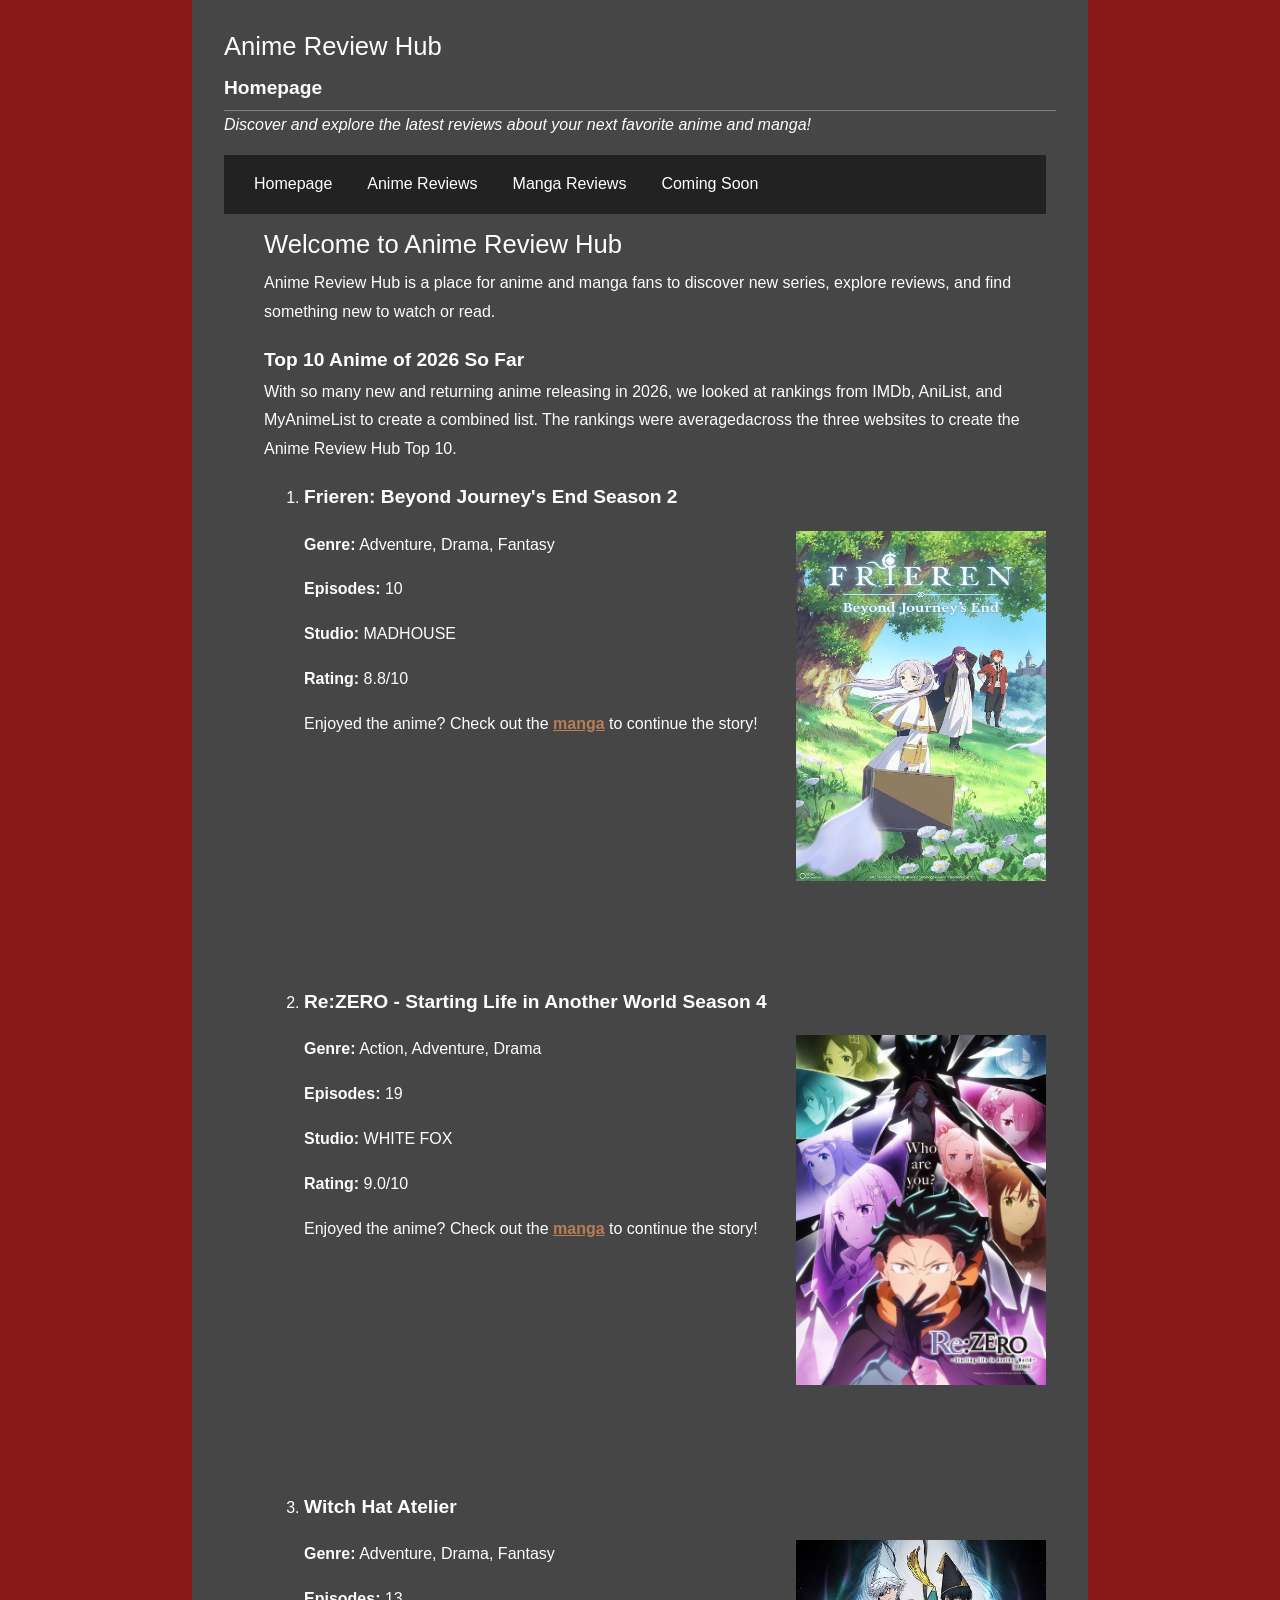
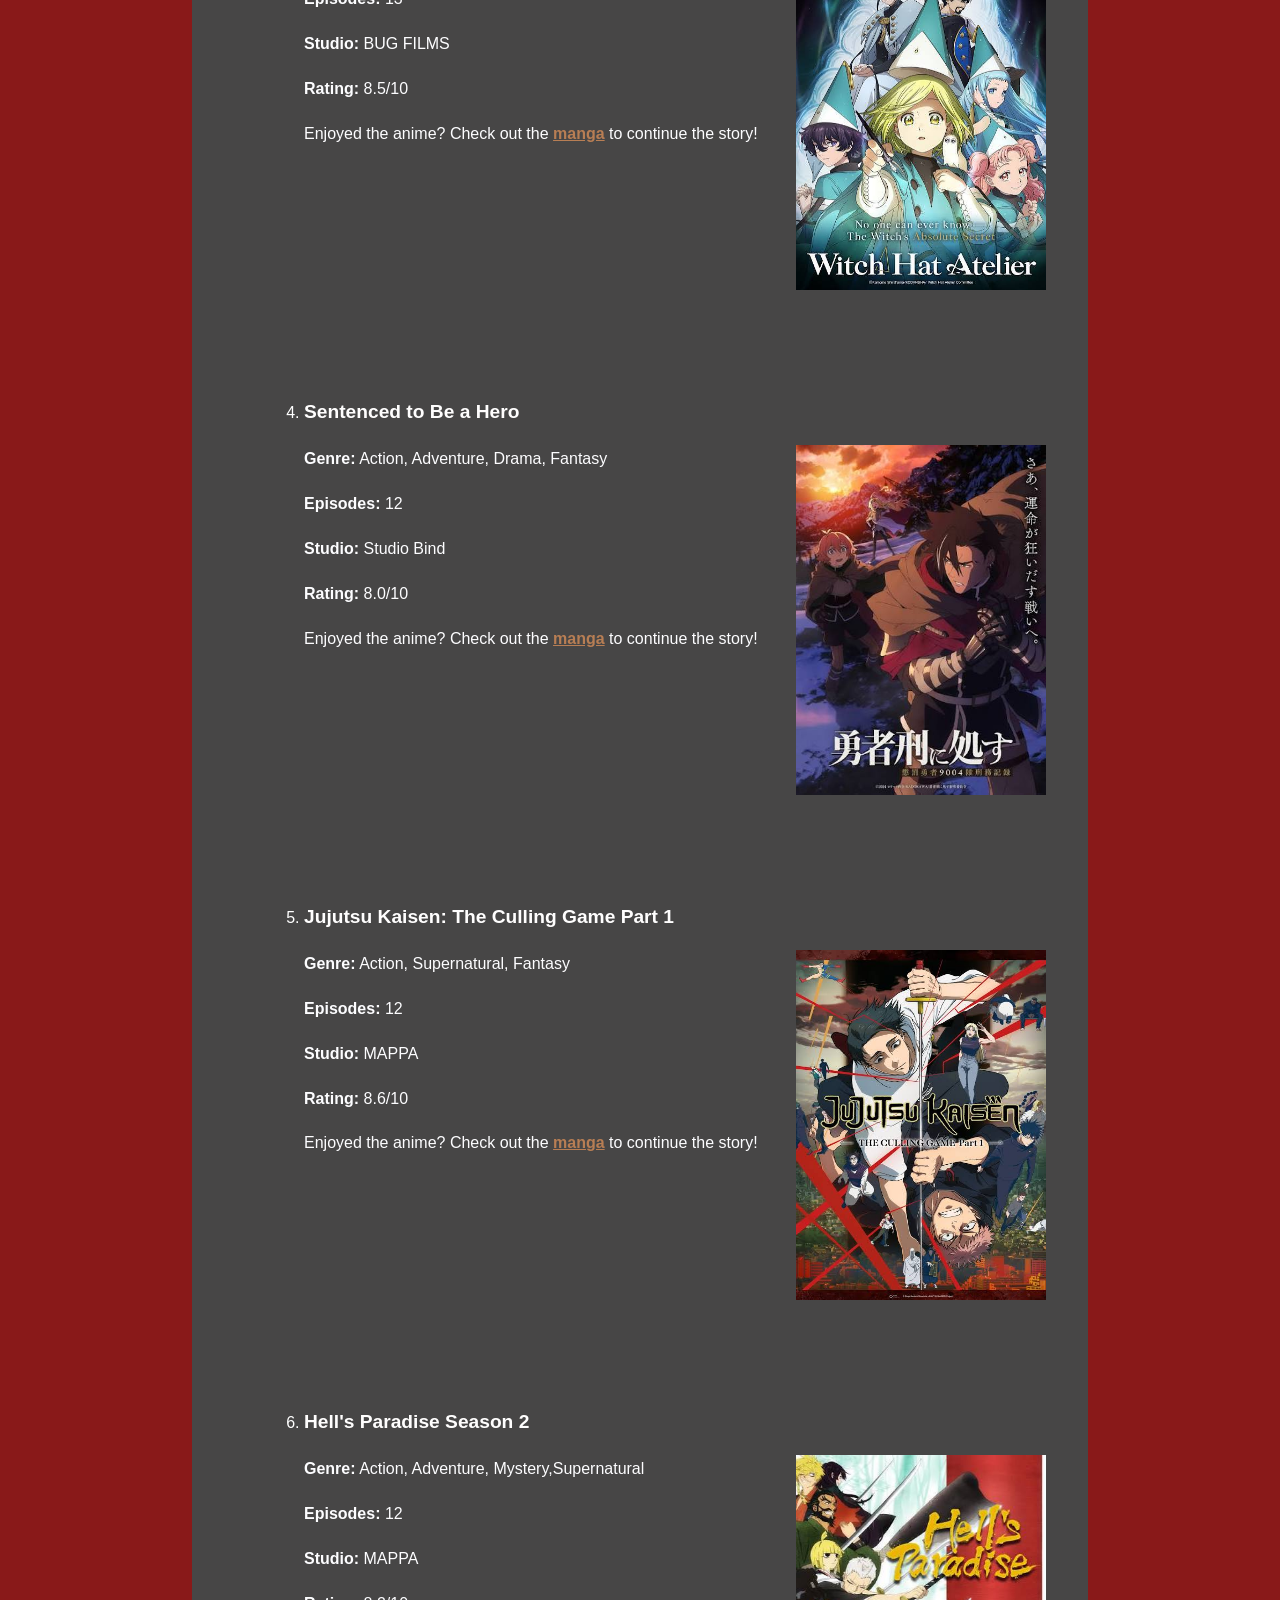
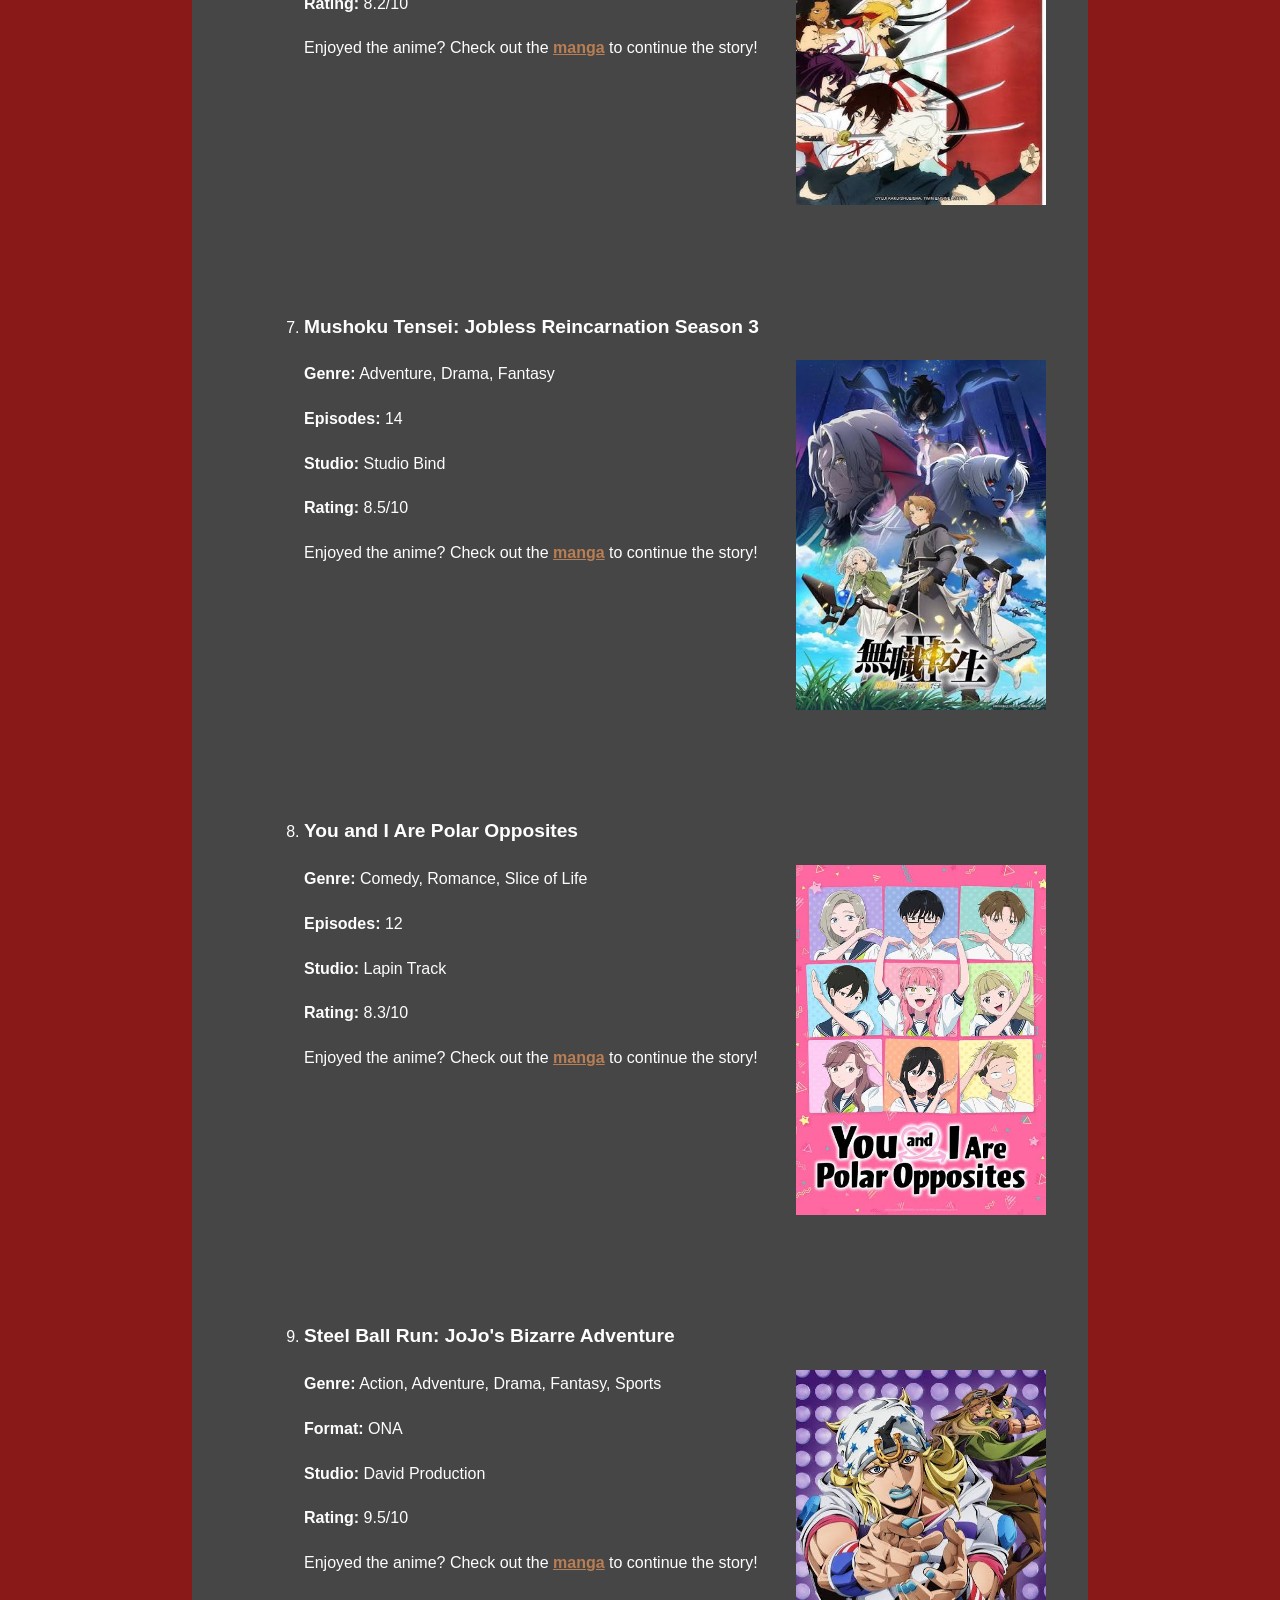
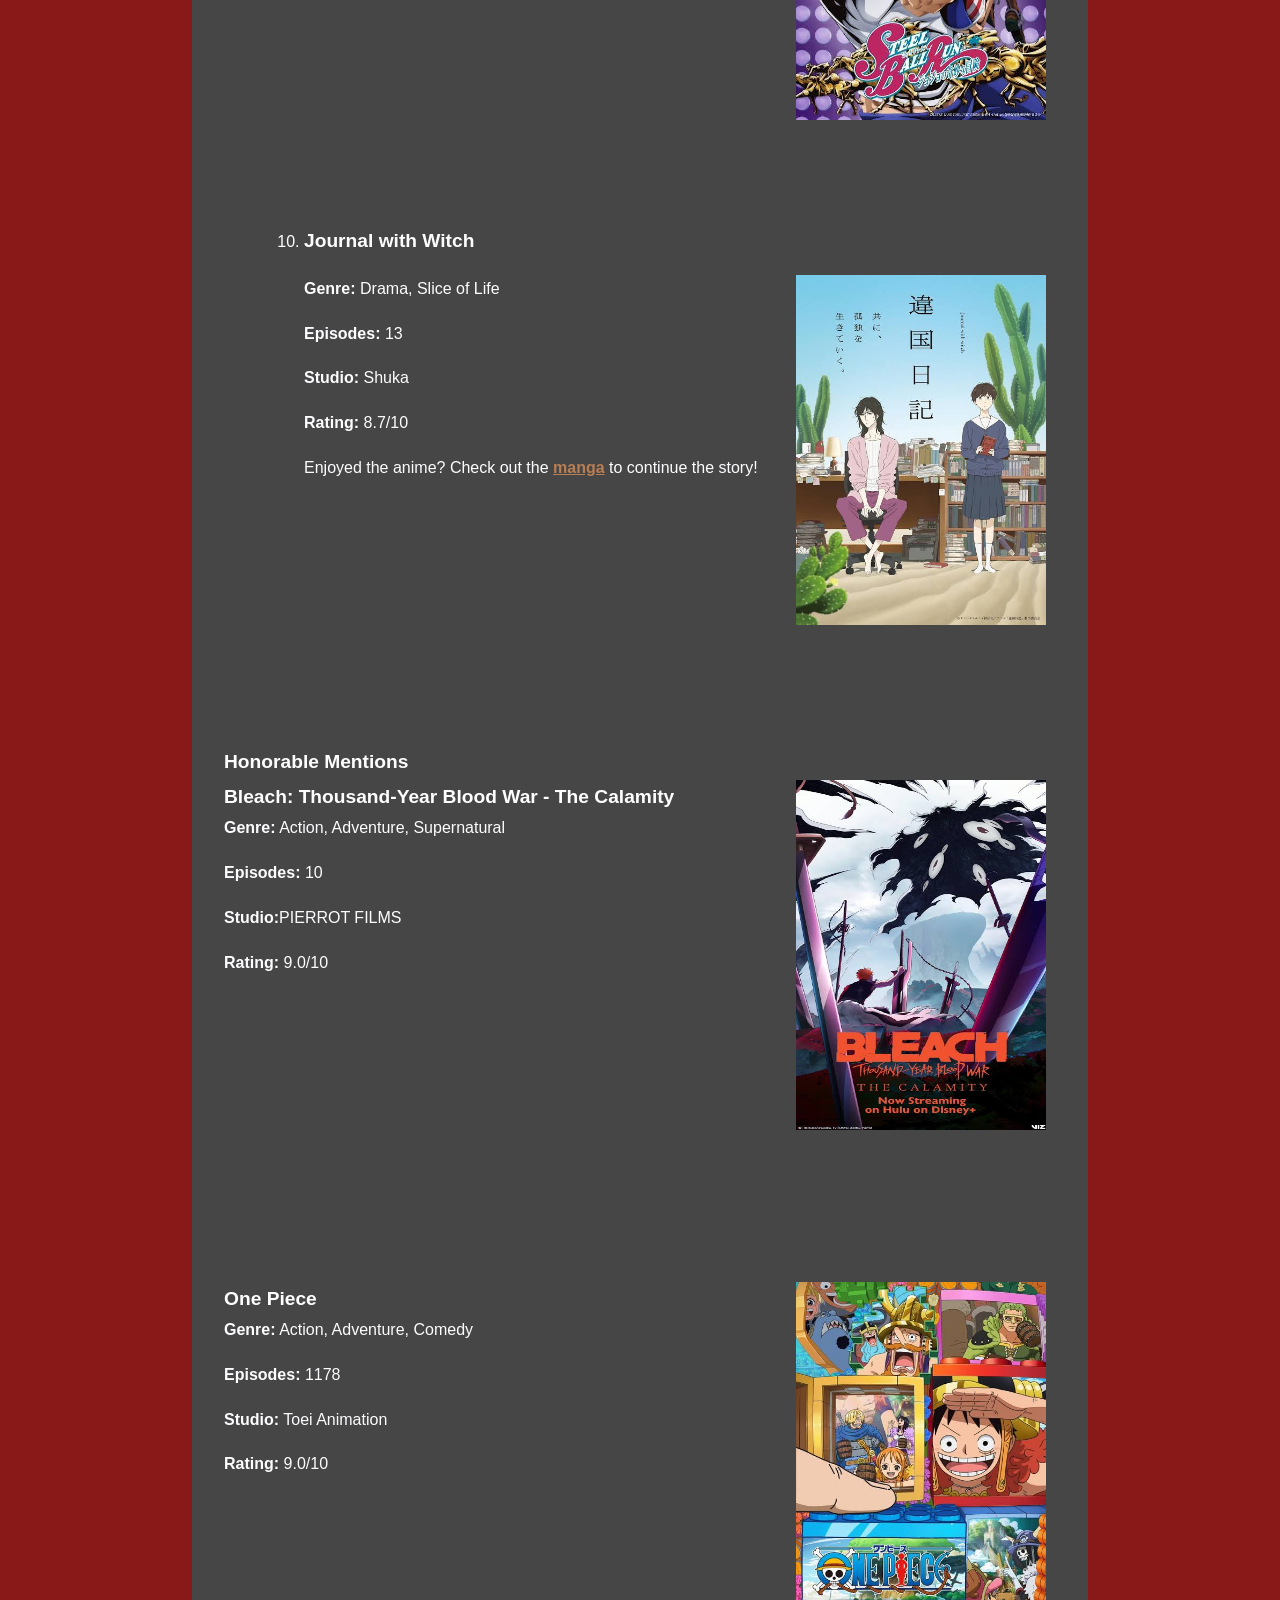
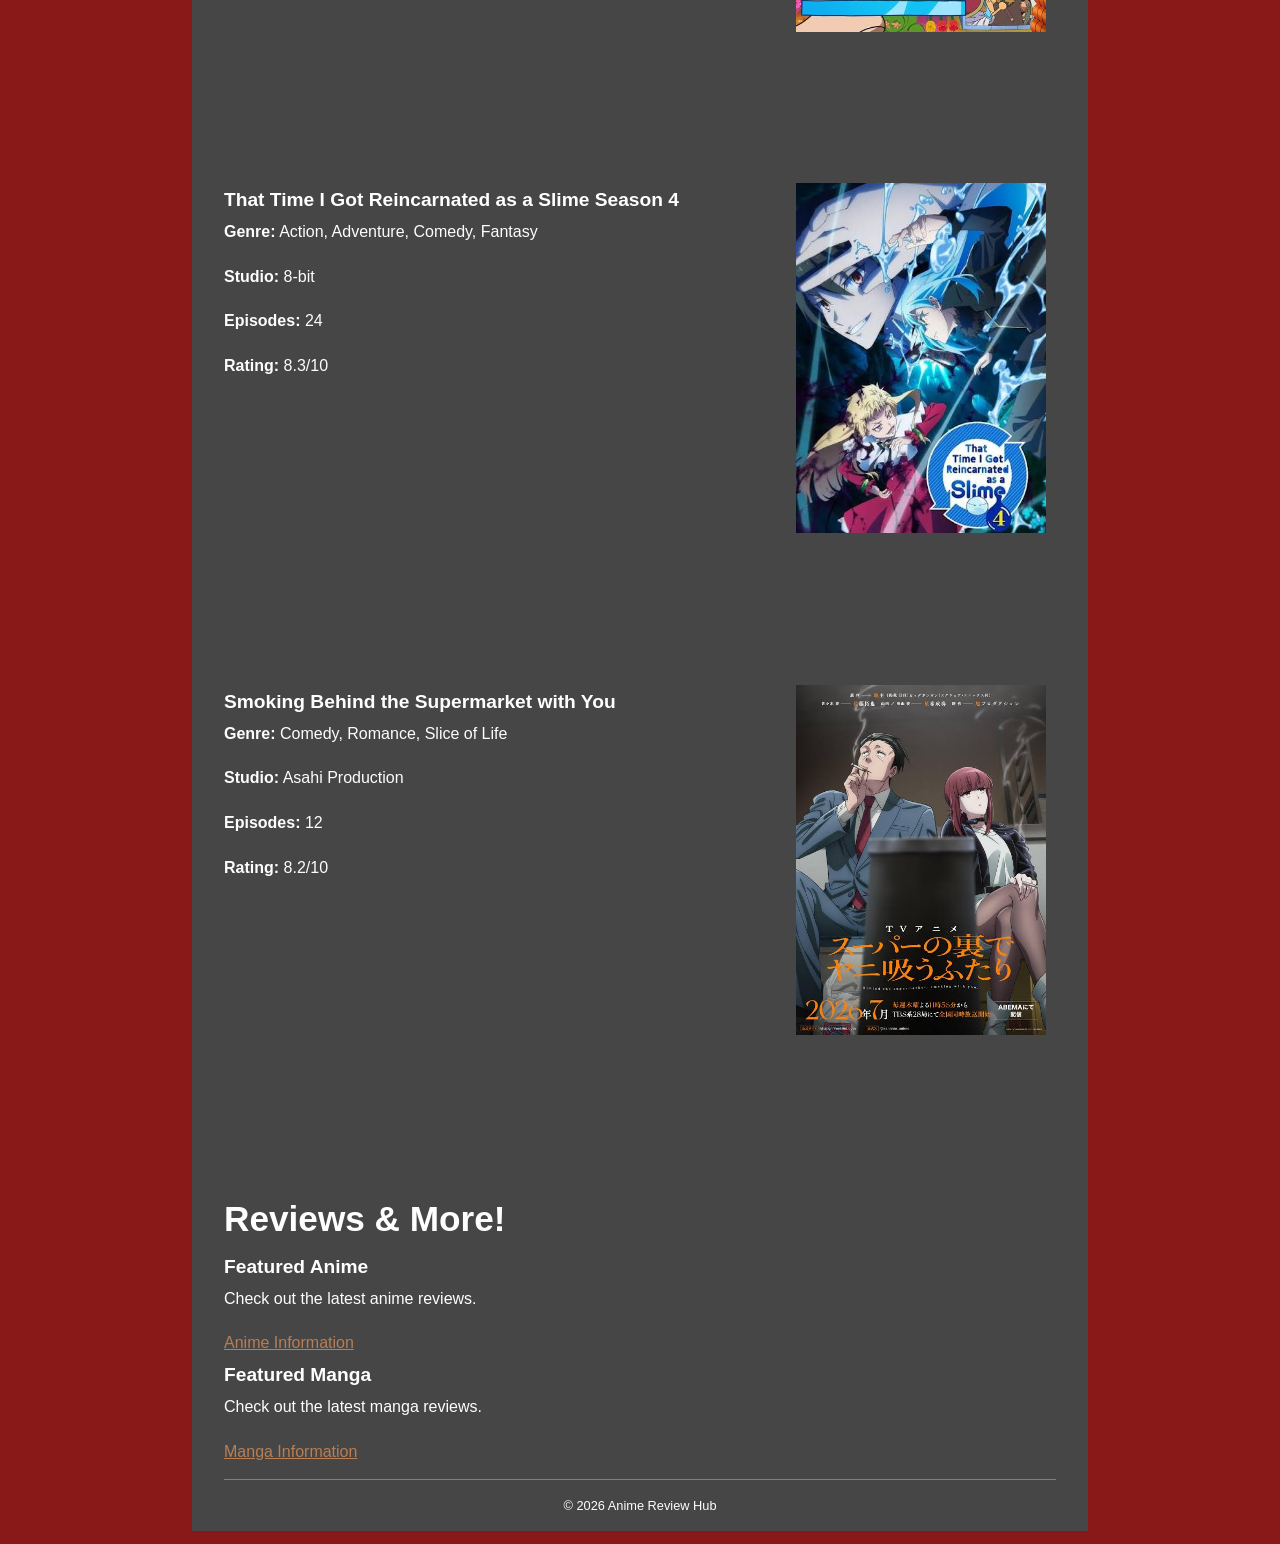
<file: index.html>
<!DOCTYPE html>
<html lang="en">

<head>
    <meta charset="UTF-8">
    <link href="./_css/styles.css" rel="stylesheet">
    <title>Anime Review Hub</title>
</head>

<body>

    <!-- Website Header -->
    <header>
        <h1>Anime Review Hub</h1>
        <h2>Homepage</h2>
     <p><i>Discover and explore the latest reviews about your next favorite anime and manga!</i></p>
    </header>


    <!-- Navigation Menu -->
<nav class="navbar">
    <div style="text-align: center;" class="links">
            <a href="index.html">Homepage</a>
            <a href="anime.html">Anime Reviews</a>
            <a href="manga.html">Manga Reviews</a>
            <a href="coming-soon.html">Coming Soon</a>
    </div>
</nav>


    <!-- Main -->
    <main>
        <ol>       
        <!-- 2026 Anime Section -->
        <section>
           
        <!-- Website Introduction -->
        <section class="welcome">

            <h1>Welcome to Anime Review Hub</h1>

            <p>Anime Review Hub is a place for anime and manga fans to discover new series, explore reviews, and find something new to watch or read. </p>

        </section>


        <!-- 2026 Top 10 Introduction -->
        <section>

            <h2>Top 10 Anime of 2026 So Far</h2>

            <p>With so many new and returning anime releasing in 2026, we looked at rankings from IMDb, AniList, and MyAnimeList to create a combined list. The rankings were averagedacross the three websites to create the Anime Review Hub Top 10.</p>

        <ol>
            <!-- #1 Frieren -->
            <article>

                <li><h3>Frieren: Beyond Journey's End Season 2</h3></li>

               <a href="anime.html#one"><img src="images/Frieren.jpg" alt="Frieren" width="250" height="350" class="flowRight"></a>

                <p><strong>Genre:</strong> Adventure, Drama, Fantasy</p>

                <p><strong>Episodes:</strong> 10</p>

                <p><strong>Studio:</strong> MADHOUSE</p>

                <p><strong>Rating:</strong> 8.8/10</p>

                <p>Enjoyed the anime? Check out the <a href="manga.html#oneM"> <b>manga</b></a> to continue the story!</p>

                <br><br><br><br><br><br><br><br>
             </article>


            <!-- #2 Re:ZERO -->
            <article>

               <li><h3>Re:ZERO - Starting Life in Another World Season 4</h3></li>

                <a href="anime.html#two"><img src="images/Rezero.webp" alt="Re:ZERO" width="250" height="350" class="flowRight"></a>

                <p><strong>Genre:</strong> Action, Adventure, Drama</p>

                <p><strong>Episodes:</strong> 19</p>

                <p><strong>Studio:</strong> WHITE FOX</p>

                <p><strong>Rating:</strong> 9.0/10</p>

                <p>Enjoyed the anime? Check out the <a href="manga.html#twoM"> <b>manga</b></a> to continue the story!</p>

                <br><br><br><br><br><br><br><br>
            </article>


            <!-- #3 Witch Hat Atelier -->
            <article>

                <li><h3>Witch Hat Atelier</h3></li>

                <a href="anime.html#three"><img src="images/Witch Hat.jpg" alt="Witch Hat Atelier" width="250" height="350" class="flowRight"></a>

                <p><strong>Genre:</strong> Adventure, Drama, Fantasy</p>

                <p><strong>Episodes:</strong> 13</p>

                <p><strong>Studio:</strong> BUG FILMS</p>

                <p><strong>Rating:</strong> 8.5/10</p>

                <p>Enjoyed the anime? Check out the <a href="manga.html#threeM"> <b>manga</b></a> to continue the story!</p>
                <br><br><br><br><br><br><br><br>
            </article>


            <!-- #4 Sentenced to Be a Hero -->
            <article>

                <li><h3>Sentenced to Be a Hero</h3></li>

                <a href="anime.html#four"><img src="images/Sentenced.jpg" alt="Sentenced to Be a Hero" width="250" height="350" class="flowRight"></a>

                <p><strong>Genre:</strong> Action, Adventure, Drama, Fantasy</p>

                <p><strong>Episodes:</strong> 12</p>

                <p><strong>Studio:</strong> Studio Bind</p>

                <p><strong>Rating:</strong> 8.0/10</p>

                 <p>Enjoyed the anime? Check out the <a href="manga.html#fourM"> <b>manga</b></a> to continue the story!</p>
                <br><br><br><br><br><br><br><br>
            </article>


            <!-- #5 Jujutsu Kaisen -->
            <article >

                <li><h3>Jujutsu Kaisen: The Culling Game Part 1</h3></li>

                <a href="anime.html#five"><img src="images/JJK.jpg" alt="Jujutsu Kaisen" width="250" height="350" class="flowRight"></a>
                
                <p><strong>Genre:</strong> Action, Supernatural, Fantasy</p>

                <p><strong>Episodes:</strong> 12</p>

                <p><strong>Studio:</strong> MAPPA</p>

                <p><strong>Rating:</strong> 8.6/10</p>

                <p>Enjoyed the anime? Check out the <a href="manga.html#fiveM"> <b>manga</b></a> to continue the story!</p>
                <br><br><br><br><br><br><br><br>
            </article>


            <!-- #6 Hell's Paradise -->
            <article>

                <li><h3> Hell's Paradise Season 2</h3></li>

                <a href="anime.html#six"><img src="images/Hell.jpg" alt="Hell's Paradise" width="250" height="350" class="flowRight"></a>

                <p><strong>Genre:</strong> Action, Adventure, Mystery,Supernatural</p>

                <p><strong>Episodes:</strong> 12</p>

                <p><strong>Studio:</strong> MAPPA</p>

                <p><strong>Rating:</strong> 8.2/10</p>

                <p>Enjoyed the anime? Check out the <a href="manga.html#sixM"> <b>manga</b></a> to continue the story!</p>
                <br><br><br><br><br><br><br><br>
            </article>


            <!-- #7 Mushoku Tensei -->
            <article>

                <li><h3>Mushoku Tensei: Jobless Reincarnation Season 3</h3></li>

                <a href="anime.html#seven"><img src="images/Job.jpg" alt="Mushoku Tensei" width="250" height="350" class="flowRight"></a>

                <p><strong>Genre:</strong> Adventure, Drama, Fantasy</p>

                <p><strong>Episodes:</strong> 14</p>

                <p><strong>Studio:</strong> Studio Bind</p>

                <p><strong>Rating:</strong> 8.5/10</p>

                <p>Enjoyed the anime? Check out the <a href="manga.html#sevenM"> <b>manga</b></a> to continue the story!</p>
                <br><br><br><br><br><br><br><br>
            </article>


            <!-- #8 You and I Are Polar Opposites -->
            <article>

                <li><h3>You and I Are Polar Opposites</h3></li>

                <a href="anime.html#eight"><img src="images/You.jpg" alt="You and I Are Polar Opposites" width="250" height="350" class="flowRight"></a>

                <p><strong>Genre:</strong> Comedy, Romance, Slice of Life</p>

                <p><strong>Episodes:</strong> 12</p>

                <p><strong>Studio:</strong> Lapin Track</p>
                
                <p><strong>Rating:</strong> 8.3/10</p>

                <p>Enjoyed the anime? Check out the <a href="manga.html#eightM"> <b>manga</b></a> to continue the story!</p>
                <br><br><br><br><br><br><br><br>
            </article>


            <!-- #9 Steel Ball Run -->
            <article>

                <li><h3>Steel Ball Run: JoJo's Bizarre Adventure</h3></li>

                <a href="anime.html#nine"><img src="images/JOJO.jpg" alt="Steel Ball Run" width="250" height="350" class="flowRight"></a>

                <p><strong>Genre:</strong> Action, Adventure, Drama, Fantasy, Sports</p>

                <p><strong>Format:</strong> ONA</p>

                <p><strong>Studio:</strong> David Production</p>

                <p><strong>Rating:</strong> 9.5/10</p>

                <p>Enjoyed the anime? Check out the <a href="manga.html#nineM"> <b>manga</b></a> to continue the story!</p>
                <br><br><br><br><br><br><br><br>
            </article>


            <!-- #10 Journal with Witch -->
            <article>

                <li><h3>Journal with Witch</h3></li>

                <a href="anime.html#ten"><img src="images/Journal.jpg" alt="Journal with Witch" width="250" height="350" class="flowRight"></a>

                <p><strong>Genre:</strong> Drama, Slice of Life</p>

                <p><strong>Episodes:</strong> 13</p>

                <p><strong>Studio:</strong> Shuka</p>

                <p><strong>Rating:</strong> 8.7/10</p>

                <p>Enjoyed the anime? Check out the <a href="manga.html#tenM"> <b>manga</b></a> to continue the story!</p>
                <br><br><br><br><br><br><br><br>
            </article>

        </section>

    </ol>
        <!-- Honorable Mentions -->
        <section>

            <h2>Honorable Mentions</h2>

             <!-- Bleach -->
            <article>

                <img src="images/Bleach.jpg" alt="Bleach" width="250" height="350" class="flowRight">

                <h3>Bleach: Thousand-Year Blood War - The Calamity</h3>

                <p><strong>Genre:</strong> Action, Adventure, Supernatural</p>

                <p><strong>Episodes:</strong> 10</p>

                <p><strong>Studio:</strong>PIERROT FILMS </p>

                <p><strong>Rating:</strong> 9.0/10</p>
                <br><br><br><br><br><br><br><br><br><br>
            </article>

             <!-- One Piece -->
            <article>

                <img src="images/ONE.jpg" alt="One Piece" width="250" height="350" class="flowRight">

                <h3>One Piece</h3>

                <p><strong>Genre:</strong> Action, Adventure, Comedy</p>

                <p><strong>Episodes:</strong> 1178</p>

                <p><strong>Studio:</strong> Toei Animation</p>

                <p><strong>Rating:</strong>  9.0/10 </p>


                <br><br><br><br><br><br><br><br><br><br>
            </article>

            <!-- That Time I Got Reincarnated as a Slime -->
            <article>

                <img src="images/Slime.jpg" alt="That Time I Got Reincarnated as a Slime" width="250" height="350" class="flowRight">

                <h3>That Time I Got Reincarnated as a Slime Season 4</h3>

                <p><strong>Genre:</strong> Action, Adventure, Comedy, Fantasy</p>
                
                <p><strong>Studio:</strong> 8-bit</p>

                <p><strong>Episodes:</strong> 24</p>

                <p><strong>Rating:</strong> 8.3/10 </p>
                <br><br><br><br><br><br><br><br><br><br>
            </article>

            <!-- Smoking Behind the Supermarket with You -->
            <article>

                <img src="images/Smoking.jpg" alt="Smoking Behind the Supermarket with You" width="250" height="350" class="flowRight">

                <h3>Smoking Behind the Supermarket with You</h3>

                <p><strong>Genre:</strong> Comedy, Romance, Slice of Life</p>

                 <p><strong>Studio:</strong> Asahi Production</p>

                <p><strong>Episodes:</strong> 12</p>

                <p><strong>Rating:</strong> 8.2/10 </p>
                <br><br><br><br><br><br><br><br><br><br>
            </article>

        </section>

    </main>
        </section>

        <!-- Reviews & More! -->
        <section>
            <h5>Reviews & More!</h5>

            <article>
                <h3>Featured Anime</h3>
                <p>Check out the latest anime reviews.</p>
                <a href="anime.html">Anime Information</a>
            </article>

            <article>
                <h3>Featured Manga</h3>
                <p>Check out the latest manga reviews.</p>
                <a href="manga.html">Manga Information</a>
            </article>
        </section>
    </main>


    <!-- Footer -->
    <footer>
         <!-- Thought this would be fitting since it's the site I created -->
        <p>&copy; 2026 Anime Review Hub</p>
    </footer>

</body>

</html>
</file>
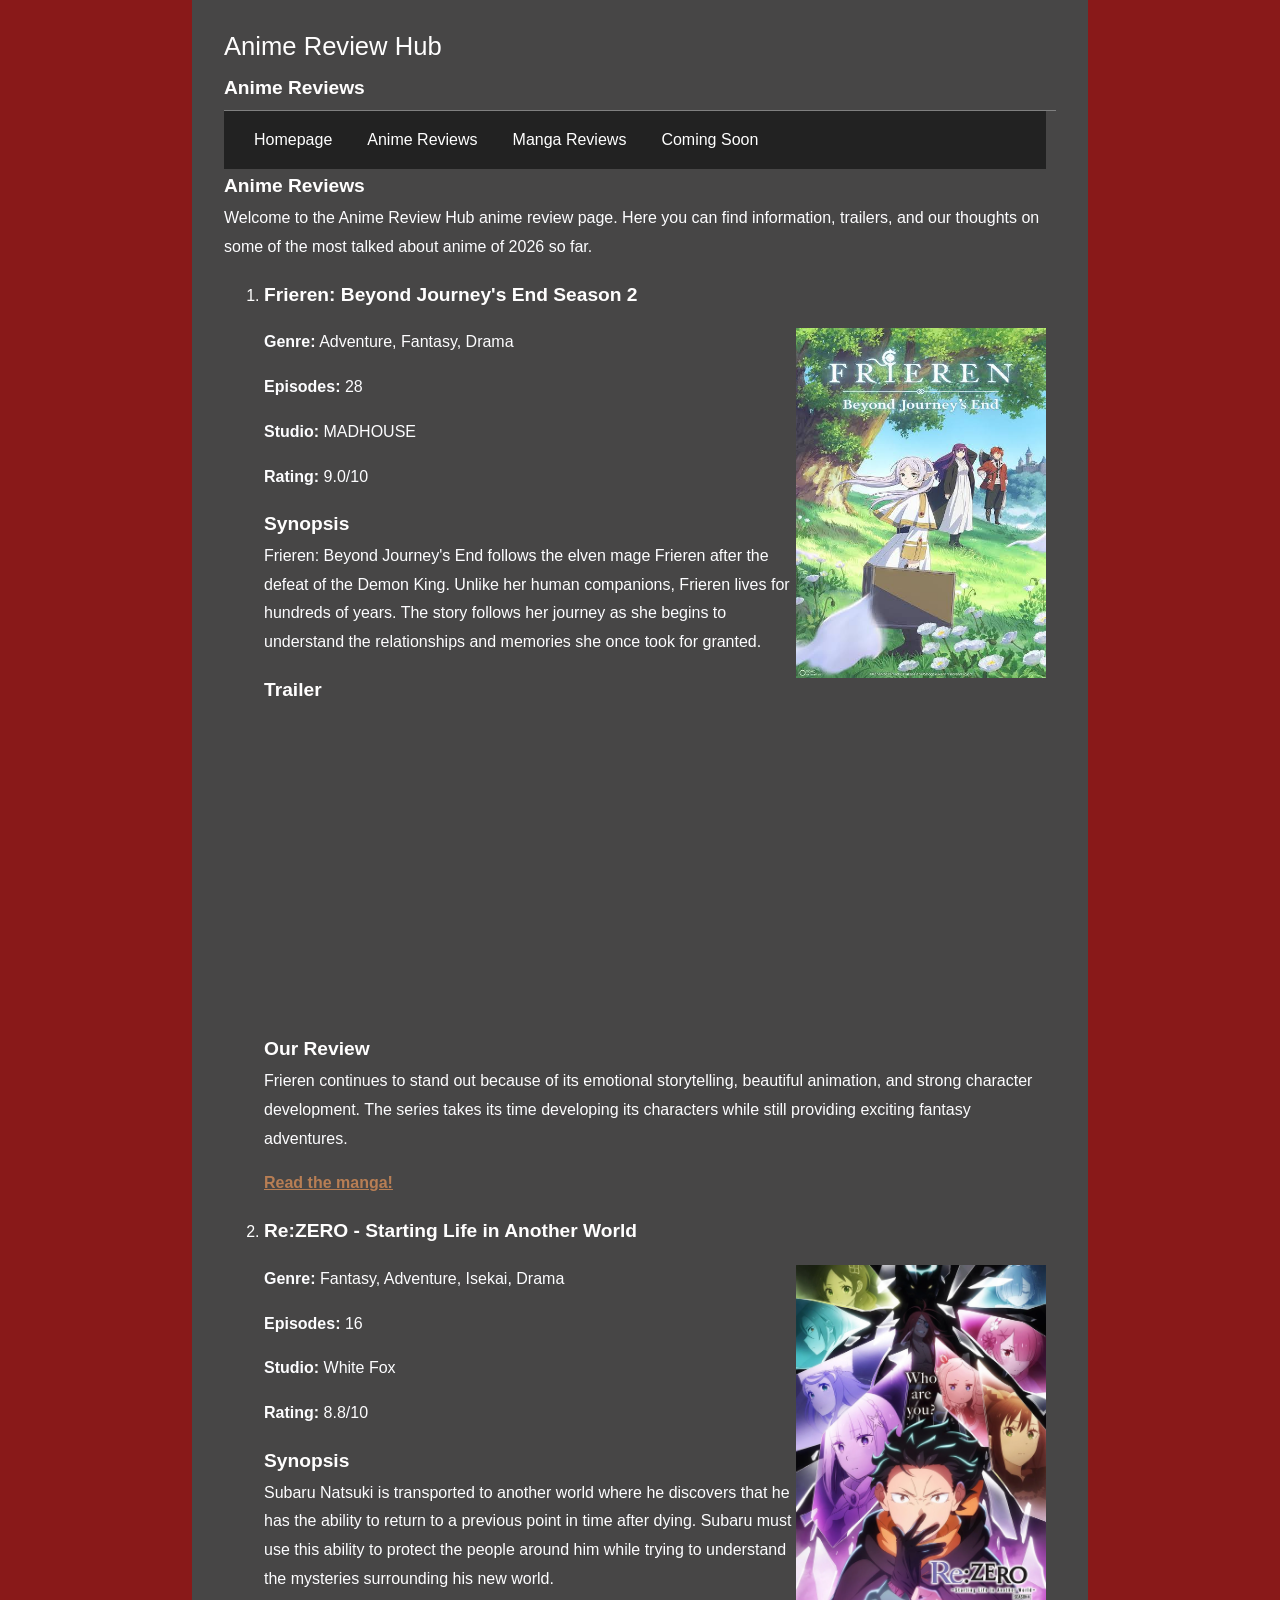
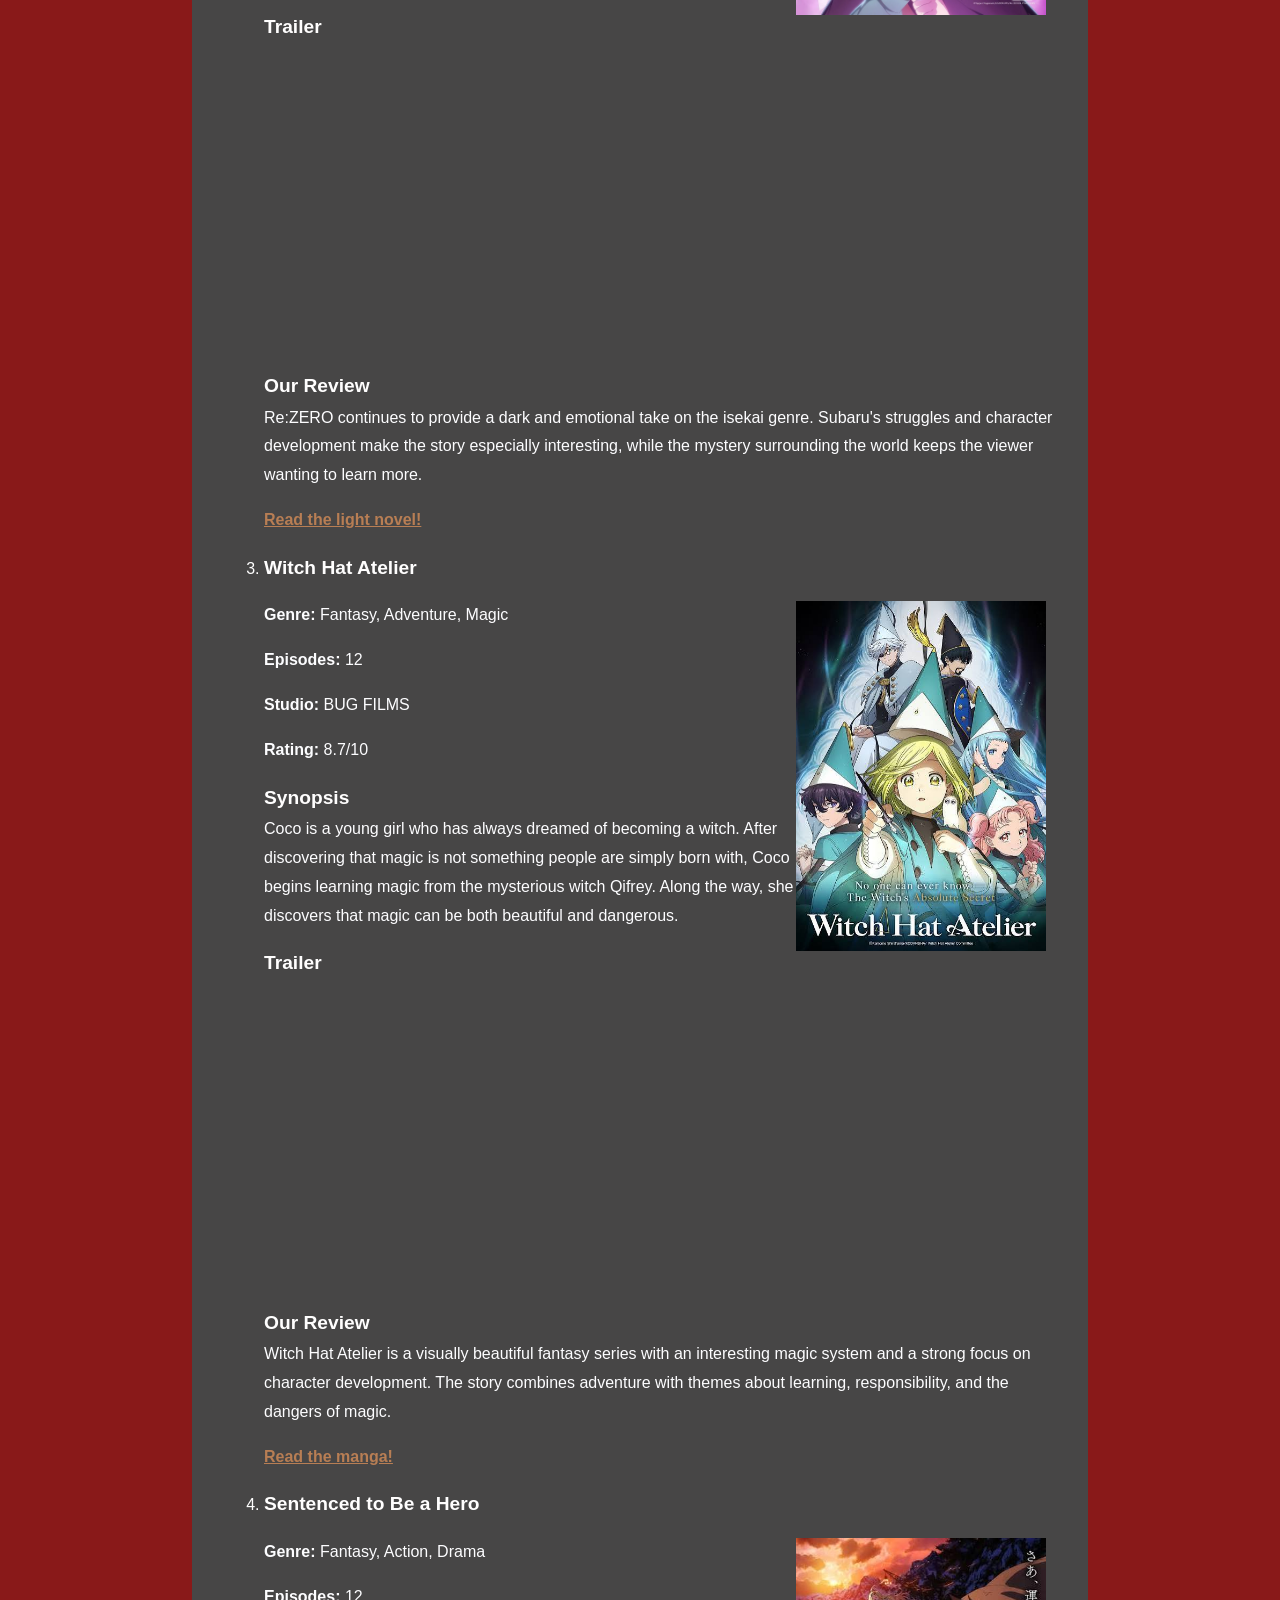
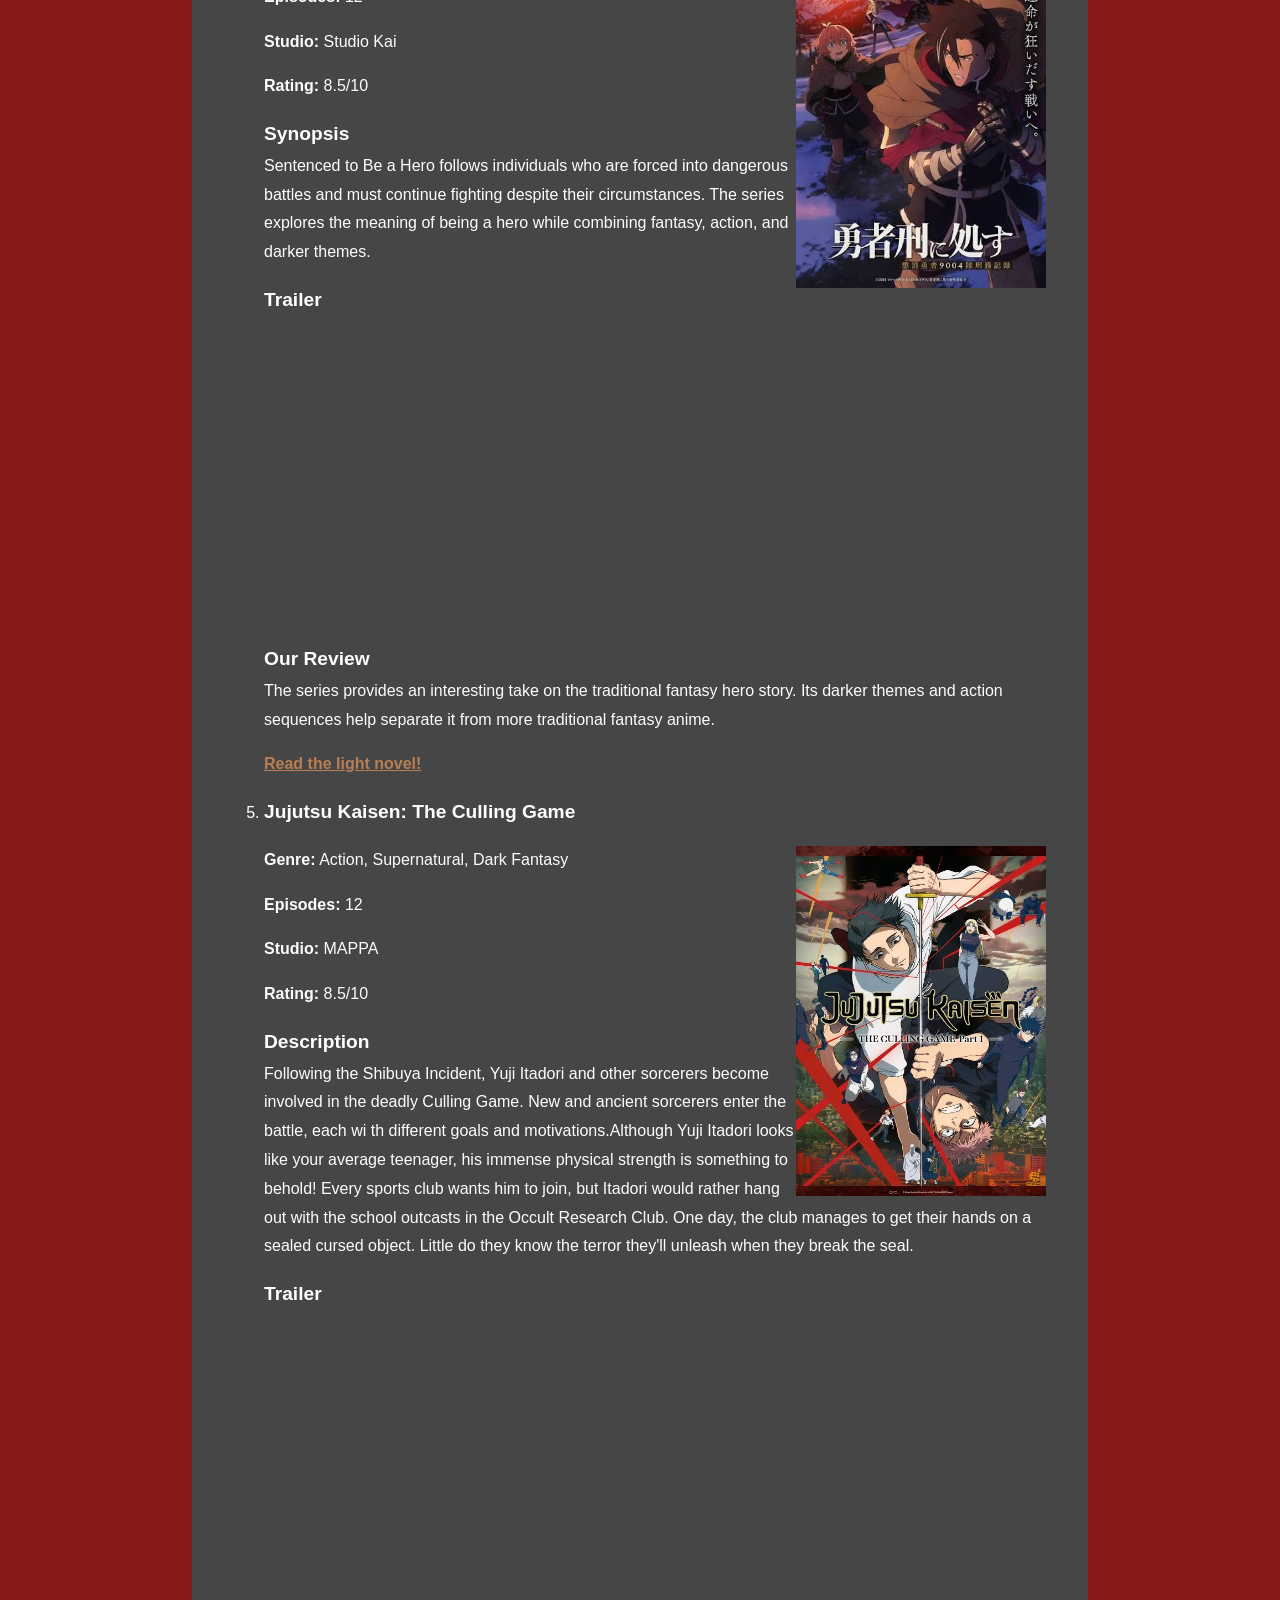
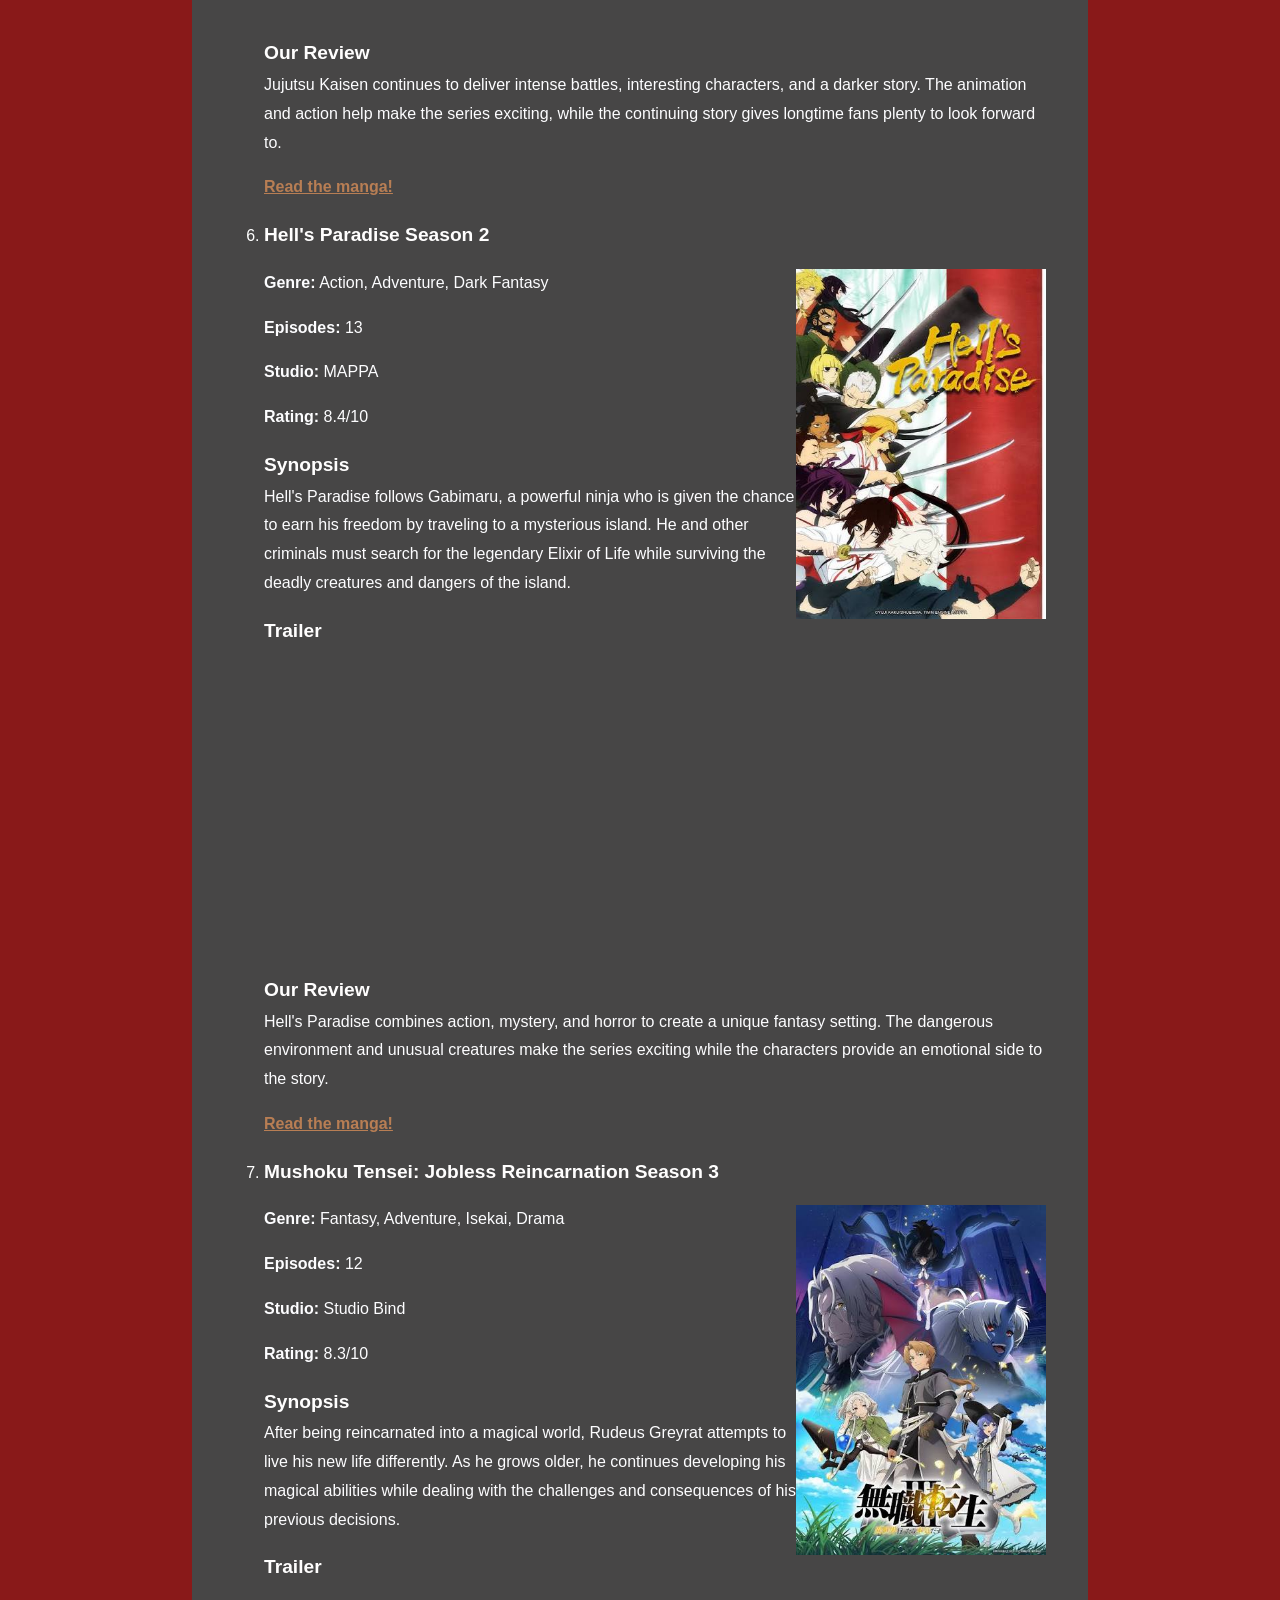
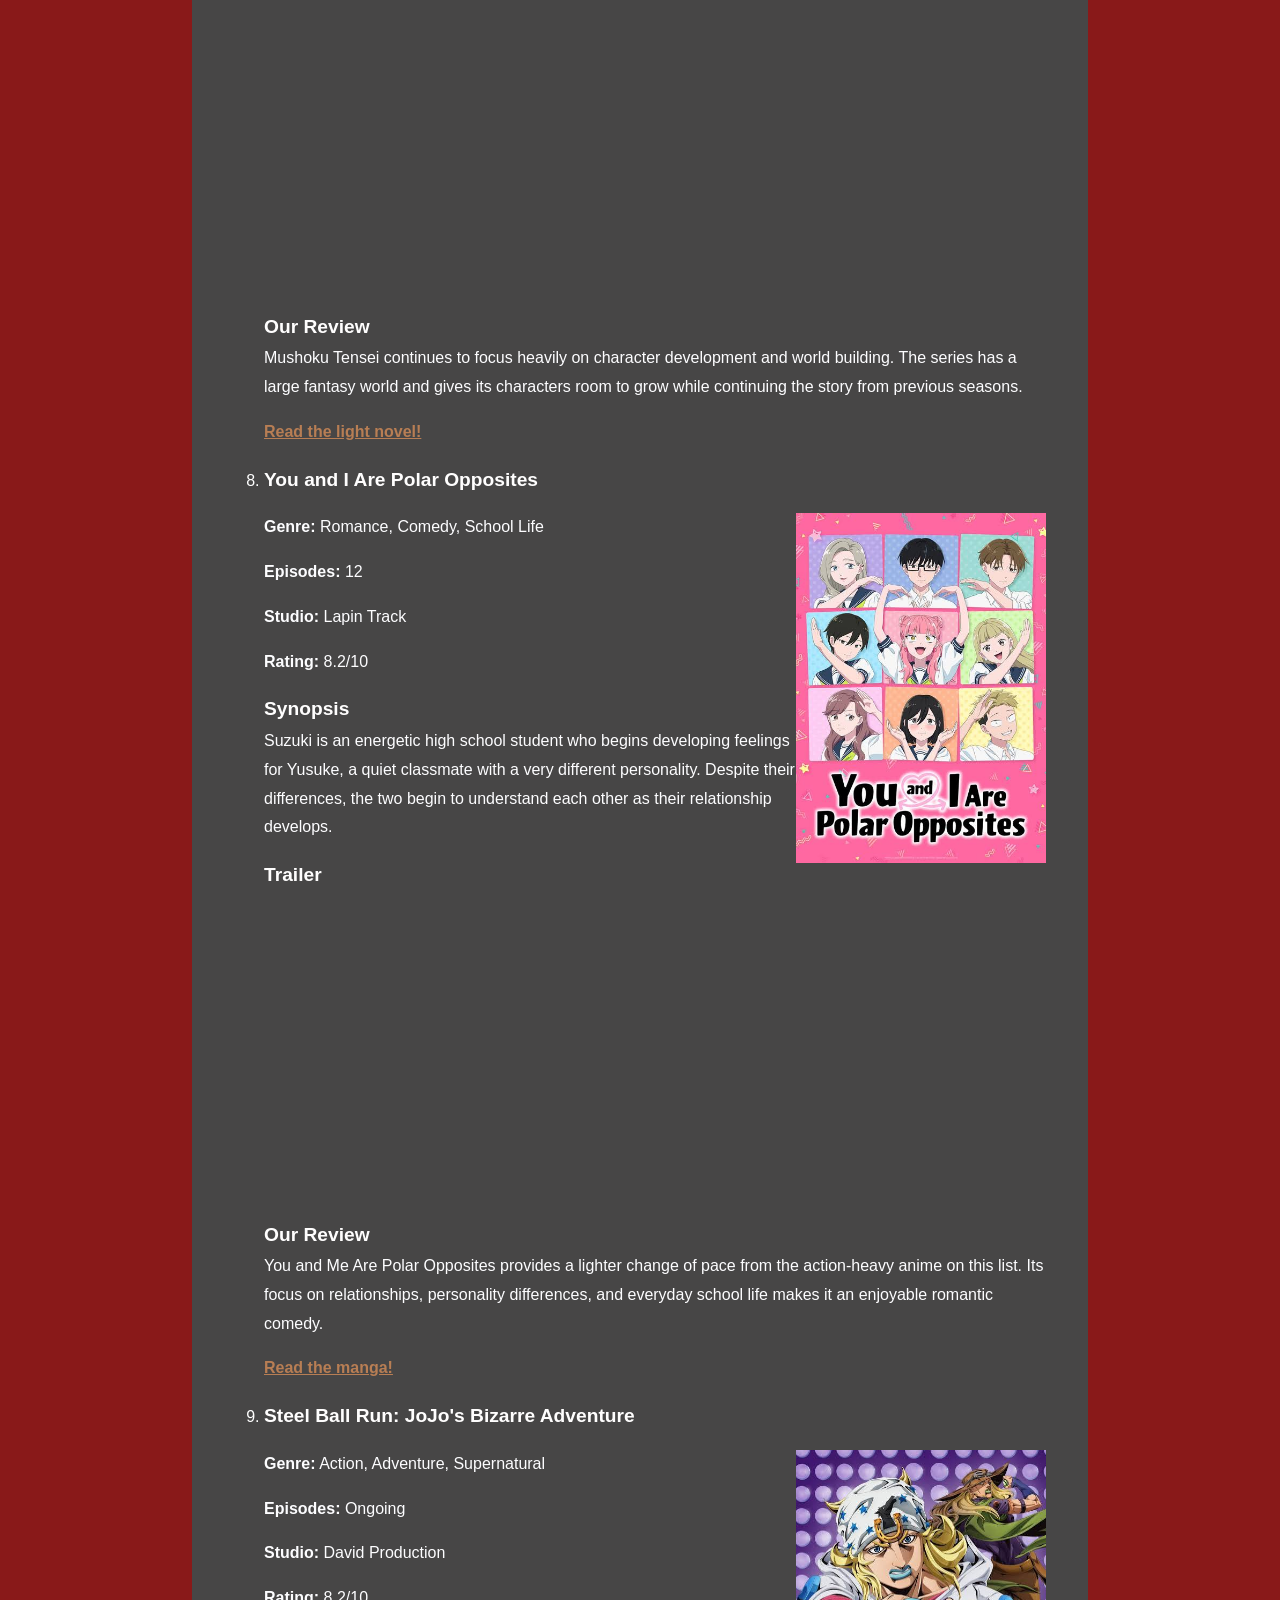
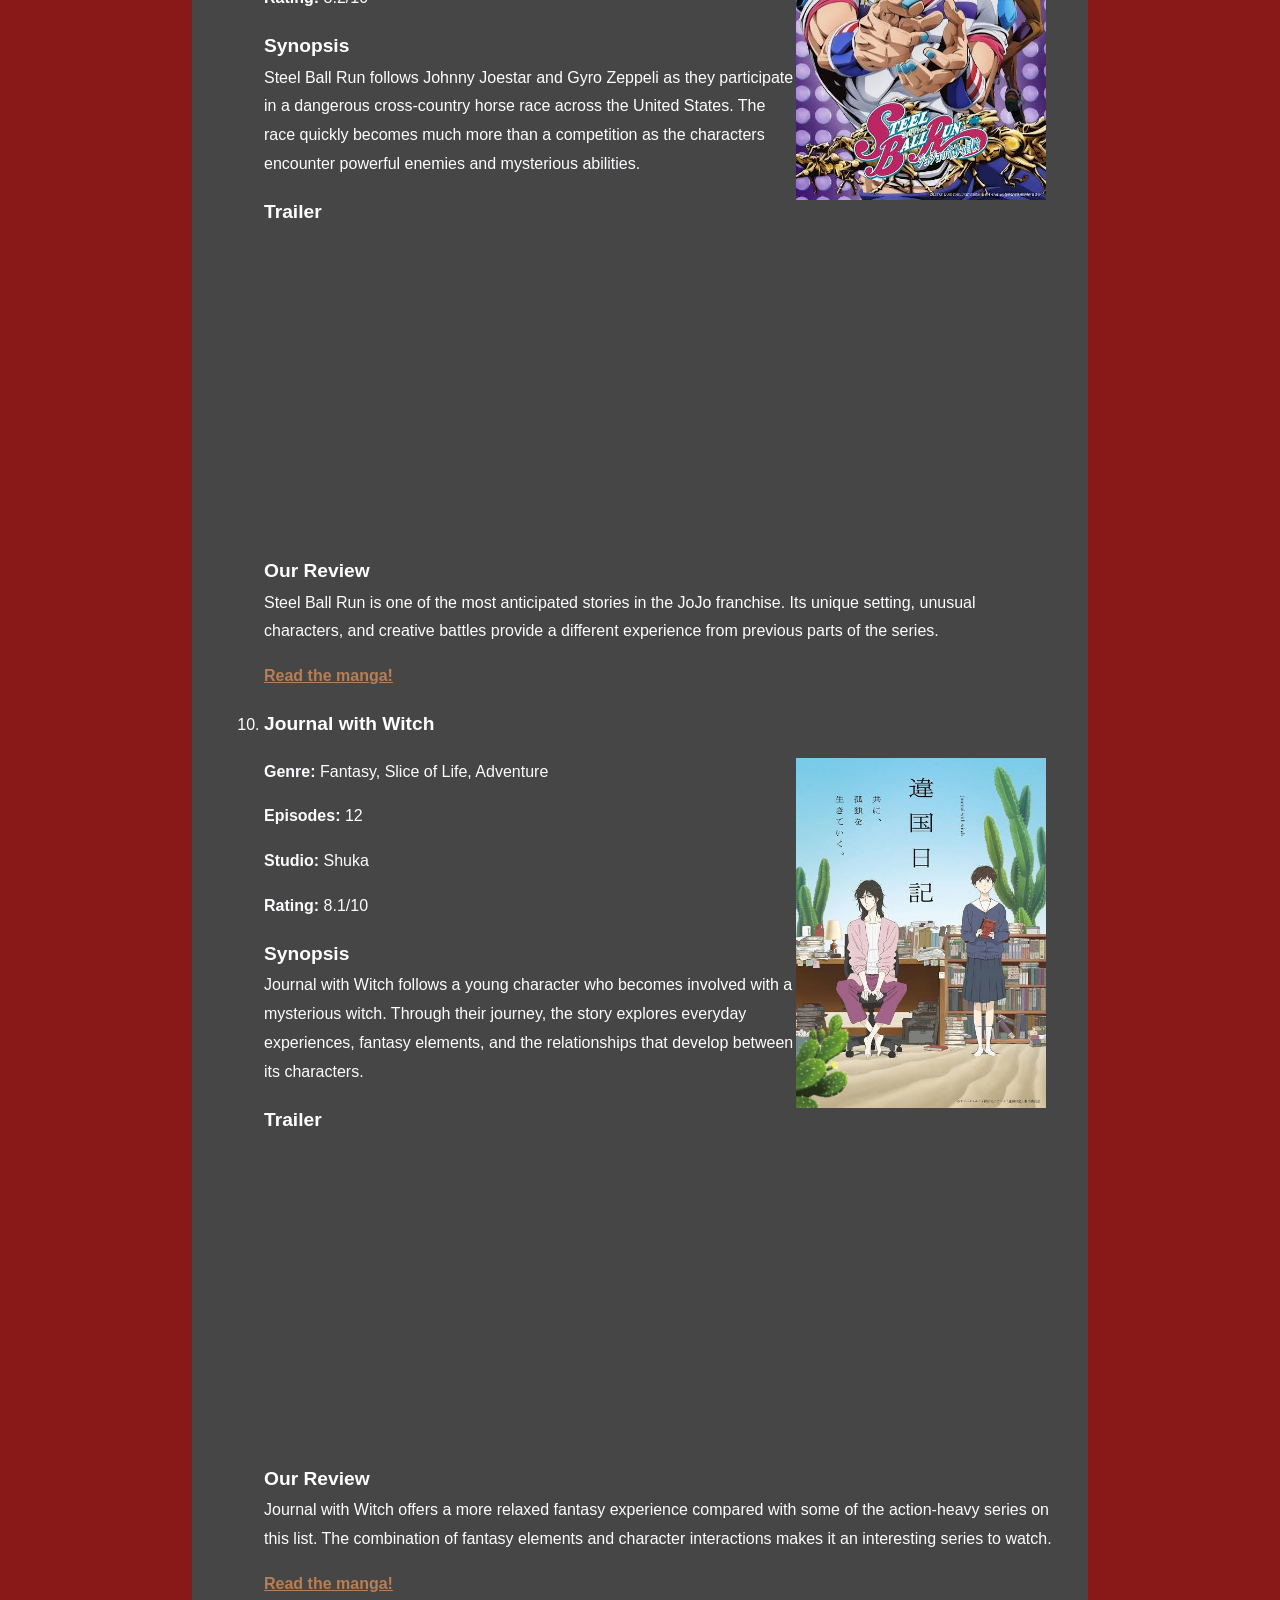
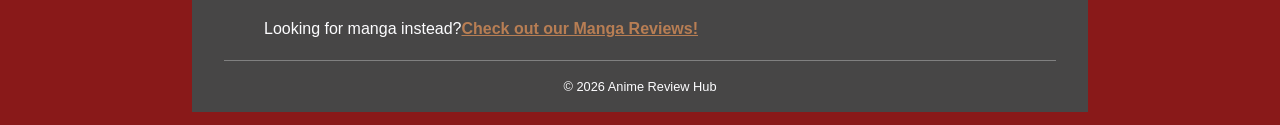
<file: anime.html>
<!DOCTYPE html>
<html lang="en">

<head>
    <meta charset="UTF-8">
    <link href="./_css/styles.css" rel="stylesheet" >
    <title>Anime Review Hub</title>
</head>

<body >

    <header>
        <h1>Anime Review Hub</h1>
        <h2>Anime Reviews</h2>
    </header>


    <!-- Navigation Menu -->
<nav class="navbar">
    <div style="text-align: center;" class="links">
            <a href="index.html">Homepage</a>
            <a href="anime.html">Anime Reviews</a>
            <a href="manga.html">Manga Reviews</a>
            <a href="coming-soon.html">Coming Soon</a>
    </div>
</nav>

<!-- Main -->
    <main>

        <section>
            <h2>Anime Reviews</h2>

            <p>Welcome to the Anime Review Hub anime review page. Here you can find information, trailers, and our thoughts on some of the most talked about anime of 2026 so far.</p>

        </section>

        <ol>

        <!-- Frieren -->

        <section>
            <article>

                <li><h2 id="one">Frieren: Beyond Journey's End Season 2</h2></li>

                <img src="images/Frieren.jpg" alt="Frieren" width="250" height="350" class="flowRight">

                <p><strong>Genre:</strong> Adventure, Fantasy, Drama</p>

                <p><strong>Episodes:</strong> 28</p>

                <p><strong>Studio:</strong> MADHOUSE</p>

                <p><strong>Rating:</strong> 9.0/10</p>

                <h3>Synopsis</h3>

                <p>Frieren: Beyond Journey's End follows the elven mage Frieren after the defeat of the Demon King. Unlike her human companions, Frieren lives for hundreds of years. The story follows her journey as she begins to understand the relationships and memories she once took for granted.</p>

                <h3>Trailer</h3>

                <iframe width="560" height="315" src="https://www.youtube.com/embed/Iwr1aLEDpe4?si=mnIKAGIkCown-PN0" title="YouTube video player" frameborder="0" allow="accelerometer; autoplay; clipboard-write; encrypted-media; gyroscope; picture-in-picture; web-share" referrerpolicy="strict-origin-when-cross-origin" allowfullscreen></iframe>
               
                <h3>Our Review</h3>

                <p>Frieren continues to stand out because of its emotional storytelling, beautiful animation, and strong character development. The series takes its time developing its characters while still providing exciting fantasy adventures. </p>

                <p><a href="manga.html#oneM"> <b>Read the manga!</b></a></p>

            </article>
        </section>


        <!-- Re:ZERO -->

        <section>
            <article>

                <li><h2 id="two">Re:ZERO - Starting Life in Another World</h2></li>

                <img src="images/Rezero.webp" alt="Re:ZERO" width="250" height="350" class="flowRight">


                <p><strong>Genre:</strong> Fantasy, Adventure, Isekai, Drama</p>

                <p><strong>Episodes:</strong> 16</p>

                <p><strong>Studio:</strong> White Fox</p>

                <p><strong>Rating:</strong> 8.8/10</p>

                <h3>Synopsis</h3>

                <p>Subaru Natsuki is transported to another world where he discovers that he has the ability to return to a previous point in time after dying. Subaru must use this ability to protect the people around him while trying to understand the mysteries surrounding his new world.</p>

                <h3>Trailer</h3>

                <iframe width="560" height="315" src="https://www.youtube.com/embed/jVl4bY81iIs?si=FygRl4Sry6_-ODvf" title="YouTube video player" frameborder="0" allow="accelerometer; autoplay; clipboard-write; encrypted-media; gyroscope; picture-in-picture; web-share" referrerpolicy="strict-origin-when-cross-origin" allowfullscreen></iframe>

                <h3>Our Review</h3>

                <p>Re:ZERO continues to provide a dark and emotional take on the isekai genre. Subaru's struggles and character development make the story especially interesting, while the mystery surrounding the world keeps the viewer wanting to learn more.</p>

                <p><a href="manga.html#twoM"> <b>Read the light novel!</b></a></p>

            </article>
        </section>


        <!-- Witch Hat Atelier -->

        <section>
            <article>

                <li><h2 id="three">Witch Hat Atelier</h2></li>

                <img src="images/Witch Hat.jpg" alt="Witch Hat Atelier" width="250" height="350" class="flowRight">

                <p><strong>Genre:</strong> Fantasy, Adventure, Magic</p>

                <p><strong>Episodes:</strong> 12</p>

                <p><strong>Studio:</strong> BUG FILMS</p>

                <p><strong>Rating:</strong> 8.7/10</p>

                <h3>Synopsis</h3>

                <p>Coco is a young girl who has always dreamed of becoming a witch. After discovering that magic is not something people are simply born with, Coco begins learning magic from the mysterious witch Qifrey. Along the way, she discovers that magic can be both beautiful and dangerous. </p>

                <h3>Trailer</h3>

                <iframe width="560" height="315" src="https://www.youtube.com/embed/hMmBSCQs1H4?si=jSIrZY5dsUgEEih2" title="YouTube video player" frameborder="0" allow="accelerometer; autoplay; clipboard-write; encrypted-media; gyroscope; picture-in-picture; web-share" referrerpolicy="strict-origin-when-cross-origin" allowfullscreen></iframe>

                <h3>Our Review</h3>

                <p> Witch Hat Atelier is a visually beautiful fantasy series with an interesting magic system and a strong focus on character development. The story combines adventure with themes about learning, responsibility, and the dangers of magic. </p>

                <p><a href="manga.html#threeM"> <b>Read the manga!</b></a></p>

            </article>
        </section>


        <!-- Sentenced to Be a Hero -->

        <section>
            <article>

                <li><h2 id="four">Sentenced to Be a Hero</h2></li>

                <img src="images/Sentenced.jpg" alt="Sentenced to Be a Hero" width="250" height="350" class="flowRight">

                <p><strong>Genre:</strong> Fantasy, Action, Drama</p>

                <p><strong>Episodes:</strong> 12</p>

                <p><strong>Studio:</strong> Studio Kai</p>

                <p><strong>Rating:</strong> 8.5/10</p>

                <h3>Synopsis</h3>

                <p> Sentenced to Be a Hero follows individuals who are forced into dangerous battles and must continue fighting despite their circumstances. The series explores the meaning of being a hero while combining fantasy, action, and darker themes. </p>

                <h3>Trailer</h3>

                <iframe width="560" height="315" src="https://www.youtube.com/embed/B5qZX2kh-7w?si=2vqkhjL_HhVXw5oS" title="YouTube video player" frameborder="0" allow="accelerometer; autoplay; clipboard-write; encrypted-media; gyroscope; picture-in-picture; web-share" referrerpolicy="strict-origin-when-cross-origin" allowfullscreen></iframe>


                <h3>Our Review</h3>

                <p>The series provides an interesting take on the traditional fantasy hero story. Its darker themes and action sequences help separate it from more traditional fantasy anime.</p>

                <p><a href="manga.html#fourM"> <b>Read the light novel!</b></a></p>

            </article>
        </section>


        <!-- Jujutsu Kaisen -->

        <section>
            <article>

                <li><h2 id="five">Jujutsu Kaisen: The Culling Game</h2></li>

                <img src="images/JJK.jpg" alt="Jujutsu Kaisen" width="250" height="350" class="flowRight">

                <p><strong>Genre:</strong> Action, Supernatural, Dark Fantasy</p>

                <p><strong>Episodes:</strong> 12</p>

                <p><strong>Studio:</strong> MAPPA</p>

                <p><strong>Rating:</strong> 8.5/10</p>

                <h3>Description</h3>

                <p>Following the Shibuya Incident, Yuji Itadori and other sorcerers become involved in the deadly Culling Game. New and ancient sorcerers enter the battle, each wi th different goals and motivations.Although Yuji Itadori looks like your average teenager, his immense physical strength is something to behold! Every sports club wants him to join, but Itadori would rather hang out with the school outcasts in the Occult Research Club. One day, the club manages to get their hands on a sealed cursed object. Little do they know the terror they'll unleash when they break the seal.</p>

                <h3>Trailer</h3>

                <iframe width="560" height="315" src="https://www.youtube.com/embed/MPfZhgLiK6w?si=yAZcH65MjJ5vC5kP" title="YouTube video player" frameborder="0" allow="accelerometer; autoplay; clipboard-write; encrypted-media; gyroscope; picture-in-picture; web-share" referrerpolicy="strict-origin-when-cross-origin" allowfullscreen></iframe>

                <h3>Our Review</h3>

                <p> Jujutsu Kaisen continues to deliver intense battles, interesting characters, and a darker story. The animation and action help make the series exciting, while the continuing story gives longtime fans plenty to look forward to.</p>

                <p><a href="manga.html#fiveM"> <b>Read the manga!</b></a></p>
            </article>
        </section>


        <!-- Hell's Paradise -->

        <section>
            <article>

                <li><h2 id="six">Hell's Paradise Season 2</h2></li>

                <img src="images/Hell.jpg" alt="Hell's Paradise" width="250" height="350" class="flowRight">


                <p><strong>Genre:</strong> Action, Adventure, Dark Fantasy</p>

                <p><strong>Episodes:</strong> 13</p>

                <p><strong>Studio:</strong> MAPPA</p>

                <p><strong>Rating:</strong> 8.4/10</p>

                <h3>Synopsis</h3>

                <p>Hell's Paradise follows Gabimaru, a powerful ninja who is given the chance to earn his freedom by traveling to a mysterious island. He and other criminals must search for the legendary Elixir of Life while surviving the deadly creatures and dangers of the island. </p>

                <h3>Trailer</h3>

                <iframe width="560" height="315" src="https://www.youtube.com/embed/aaHZdwPZX6g?si=gXY_HnCh4UqxPFRE" title="YouTube video player" frameborder="0" allow="accelerometer; autoplay; clipboard-write; encrypted-media; gyroscope; picture-in-picture; web-share" referrerpolicy="strict-origin-when-cross-origin" allowfullscreen></iframe>

                <h3>Our Review</h3>

                <p>Hell's Paradise combines action, mystery, and horror to create a unique fantasy setting. The dangerous environment and unusual creatures make the series exciting while the characters provide an emotional side to the story.</p>

                <p><a href="manga.html#sixM"> <b>Read the manga!</b></a></p>
            </article>
        </section>


        <!-- Mushoku Tensei -->

        <section>
            <article>

                <li><h2 id="seven">Mushoku Tensei: Jobless Reincarnation Season 3</h2></li>

                <img src="images/Job.jpg" alt="Mushoku Tensei" width="250" height="350" class="flowRight">


                <p><strong>Genre:</strong> Fantasy, Adventure, Isekai, Drama</p>

                <p><strong>Episodes:</strong> 12</p>

                <p><strong>Studio:</strong> Studio Bind</p>

                <p><strong>Rating:</strong> 8.3/10</p>

                <h3>Synopsis</h3>

                <p>After being reincarnated into a magical world, Rudeus Greyrat attempts to live his new life differently. As he grows older, he continues developing his magical abilities while dealing with the challenges and consequences of his previous decisions.</p>

                <h3>Trailer</h3>

               <iframe width="560" height="315" src="https://www.youtube.com/embed/M-3YqJA6UlM?si=MuhUirH9zFEiXulz" title="YouTube video player" frameborder="0" allow="accelerometer; autoplay; clipboard-write; encrypted-media; gyroscope; picture-in-picture; web-share" referrerpolicy="strict-origin-when-cross-origin" allowfullscreen></iframe>

                <h3>Our Review</h3>

                <p>Mushoku Tensei continues to focus heavily on character development and world building. The series has a large fantasy world and gives its characters room to grow while continuing the story from previous seasons.</p>

                <p><a href="manga.html#sevenM"> <b>Read the light novel!</b></a></p>

            </article>
        </section>


        <!-- You and I Are Polar Opposites -->

        <section>
            <article>

                <li><h2 id="eight">You and I Are Polar Opposites</h2></li>

                <img src="images/You.jpg" alt="You and Me Are Polar Opposites" width="250" height="350" class="flowRight">


                <p><strong>Genre:</strong> Romance, Comedy, School Life</p>

                <p><strong>Episodes:</strong> 12</p>

                <p><strong>Studio:</strong> Lapin Track</p>

                <p><strong>Rating:</strong> 8.2/10</p>

                <h3>Synopsis</h3>

                <p>Suzuki is an energetic high school student who begins developing feelings for Yusuke, a quiet classmate with a very different personality. Despite their differences, the two begin to understand each other as their relationship develops.</p>

                <h3>Trailer</h3>

                <iframe width="560" height="315" src="https://www.youtube.com/embed/jZVJLee_2Bw?si=hpQw2dBuLgam1Ym4" title="YouTube video player" frameborder="0" allow="accelerometer; autoplay; clipboard-write; encrypted-media; gyroscope; picture-in-picture; web-share" referrerpolicy="strict-origin-when-cross-origin" allowfullscreen></iframe>

                <h3>Our Review</h3>

                <p>You and Me Are Polar Opposites provides a lighter change of pace from the action-heavy anime on this list. Its focus on relationships, personality differences, and everyday school life makes it an enjoyable romantic comedy. </p>

                <p><a href="manga.html#eightM"> <b>Read the manga!</b></a></p>

            </article>
        </section>


        <!-- Steel Ball Run -->

        <section>
            <article>

                <li><h2 id="nine">Steel Ball Run: JoJo's Bizarre Adventure</h2></li>

                <a href="anime.html#nine"><img src="images/JOJO.jpg" alt="Steel Ball Run" width="250" height="350" class="flowRight"></a>


                <p><strong>Genre:</strong> Action, Adventure, Supernatural</p>

                <p><strong>Episodes:</strong> Ongoing</p>

                <p><strong>Studio:</strong> David Production</p>

                <p><strong>Rating:</strong> 8.2/10</p>

                <h3>Synopsis</h3>

                <p>Steel Ball Run follows Johnny Joestar and Gyro Zeppeli as they participate in a dangerous cross-country horse race across the United States. The race quickly becomes much more than a competition as the characters encounter powerful enemies and mysterious abilities.</p>

                <h3>Trailer</h3>

                <iframe width="560" height="315" src="https://www.youtube.com/embed/6UF_qprQiu0?si=Fihs2tR4VDmJDiaV" title="YouTube video player" frameborder="0" allow="accelerometer; autoplay; clipboard-write; encrypted-media; gyroscope; picture-in-picture; web-share" referrerpolicy="strict-origin-when-cross-origin" allowfullscreen></iframe>

                <h3>Our Review</h3>

                <p>Steel Ball Run is one of the most anticipated stories in the JoJo franchise. Its unique setting, unusual characters, and creative battles provide a different experience from previous parts of the series.</p>

                <p><a href="manga.html#nineM"> <b>Read the manga!</b></a></p>

            </article>
        </section>


        <!-- Journal with Witch -->

        <section>
            <article>

                <li><h2 id="ten">Journal with Witch</h2></li>

                <a href="anime.html#ten"><img src="images/Journal.jpg" alt="Journal with Witch" width="250" height="350" class="flowRight"></a>

                <p><strong>Genre:</strong> Fantasy, Slice of Life, Adventure</p>

                <p><strong>Episodes:</strong> 12</p>

                <p><strong>Studio:</strong>  Shuka </p>

                <p><strong>Rating:</strong> 8.1/10</p>

                <h3>Synopsis</h3>

                <p>Journal with Witch follows a young character who becomes involved with a mysterious witch. Through their journey, the story explores everyday experiences, fantasy elements, and the relationships that develop between its characters.</p>

                <h3>Trailer</h3>

                <iframe width="560" height="315" src="https://www.youtube.com/embed/DX6mmkoByyc?si=Uk79MS1CiF1SWc5O" title="YouTube video player" frameborder="0" allow="accelerometer; autoplay; clipboard-write; encrypted-media; gyroscope; picture-in-picture; web-share" referrerpolicy="strict-origin-when-cross-origin" allowfullscreen></iframe>

                <h3>Our Review</h3>

                <p> Journal with Witch offers a more relaxed fantasy experience compared with some of the action-heavy series on this list. The combination of fantasy elements and character interactions makes it an interesting series to watch.</p>

                <p><a href="manga.html#tenM"> <b>Read the manga!</b></a></p>
            </article>
        </section>

        <!-- Back to Manga -->

        <section>

            <p>Looking for manga instead?<a href="manga.html"><b>Check out our Manga Reviews!</b></a></p>

        </section>

    </main>


    <footer>

        <p>&copy; 2026 Anime Review Hub</p>

    </footer>

</body>

</html>
</file>
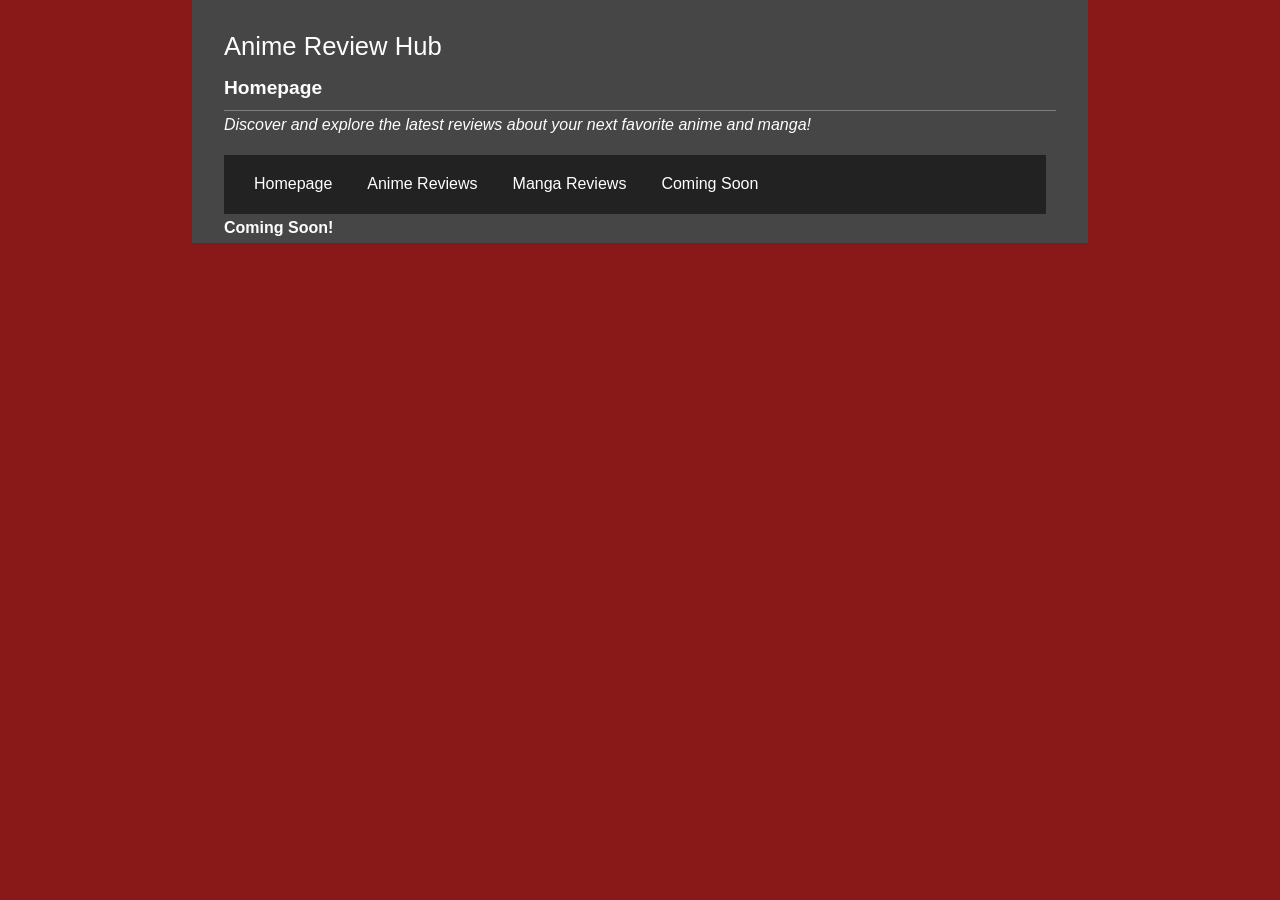
<file: coming-soon.html>
<!DOCTYPE html>
<html lang="en">

<head>
    <meta charset="UTF-8">
    <link href="./_css/styles.css" rel="stylesheet">
    <title>Anime Review Hub</title>
</head>

<body>

    <!-- Website Header -->
    <header>
        <h1>Anime Review Hub</h1>
        <h2>Homepage</h2>
     <p><i>Discover and explore the latest reviews about your next favorite anime and manga!</i></p>
    </header>


    <!-- Navigation Menu -->
<nav class="navbar">
    <div style="text-align: center;" class="links">
            <a href="index.html">Homepage</a>
            <a href="anime.html">Anime Reviews</a>
            <a href="manga.html">Manga Reviews</a>
            <a href="coming-soon.html">Coming Soon</a>
    </div>
</nav>
<main>
    <p><b>Coming Soon!</b></p>
</main>
</body>
</file>
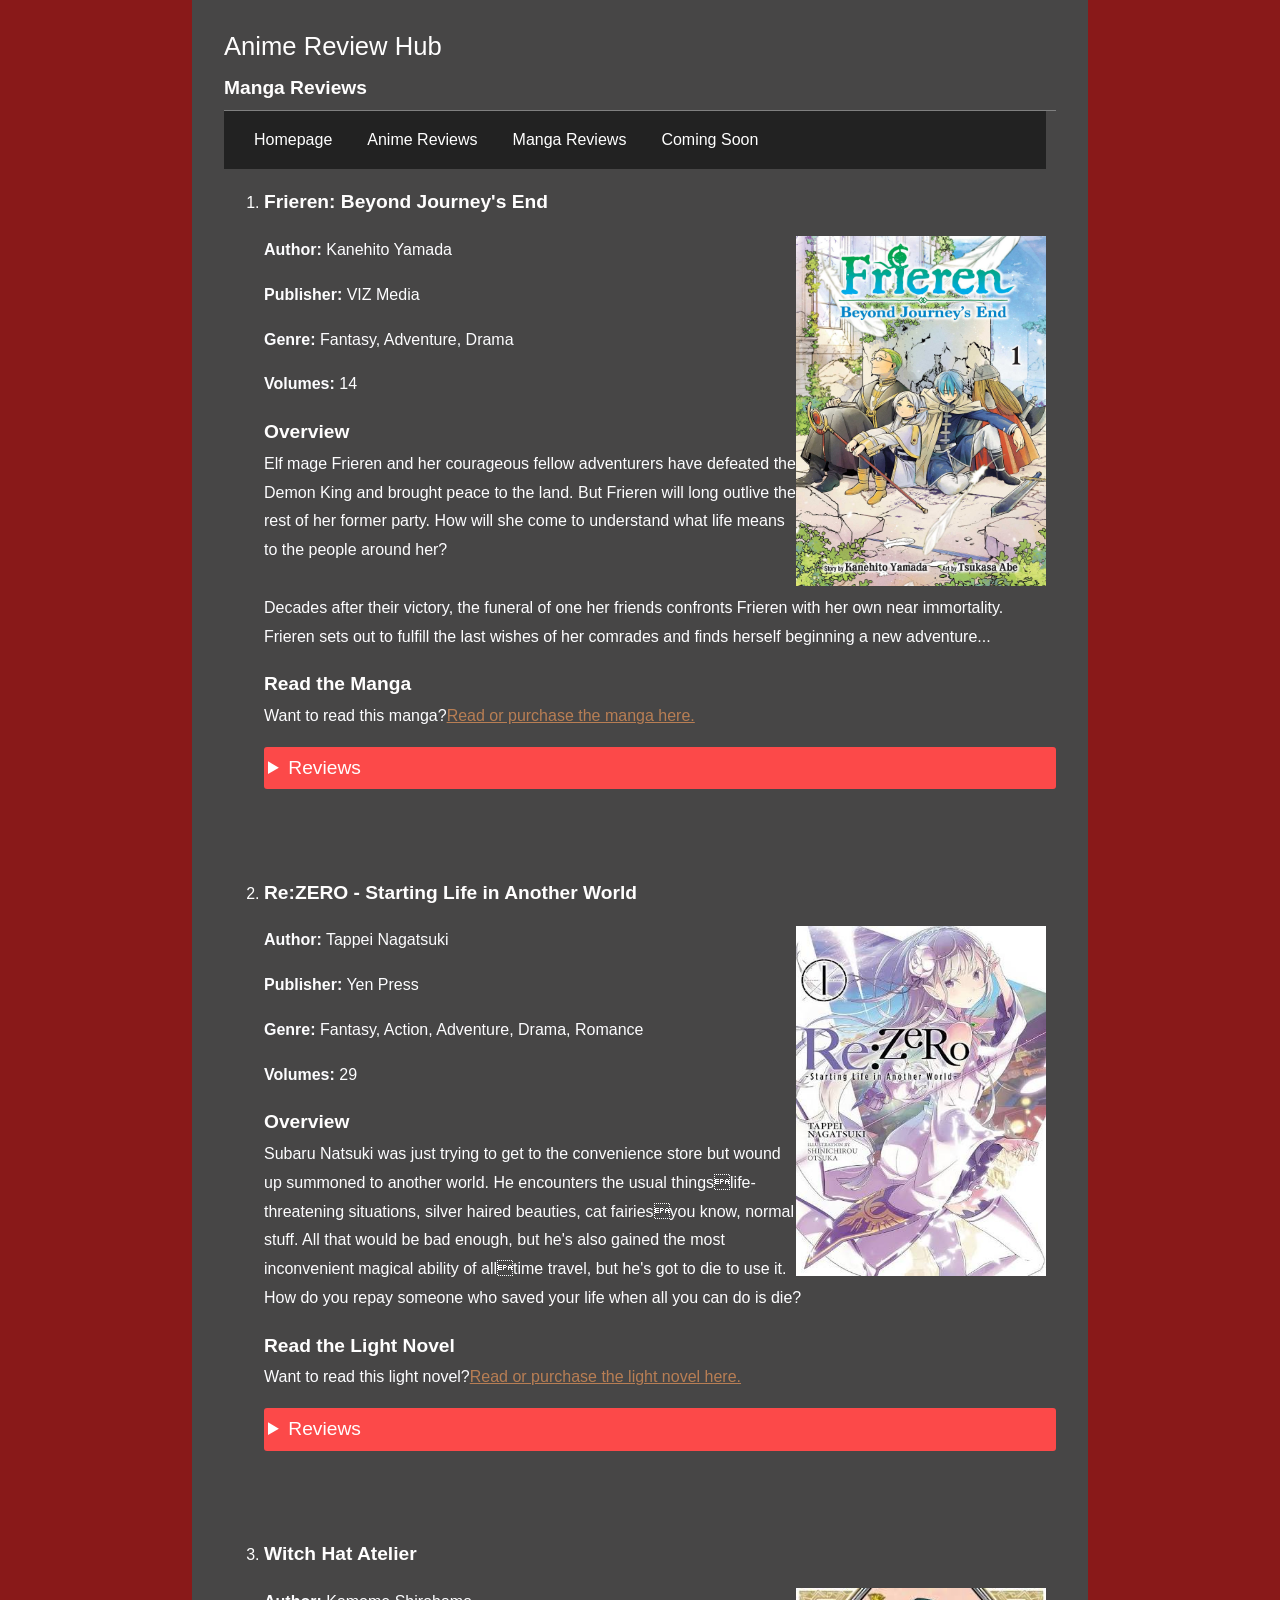
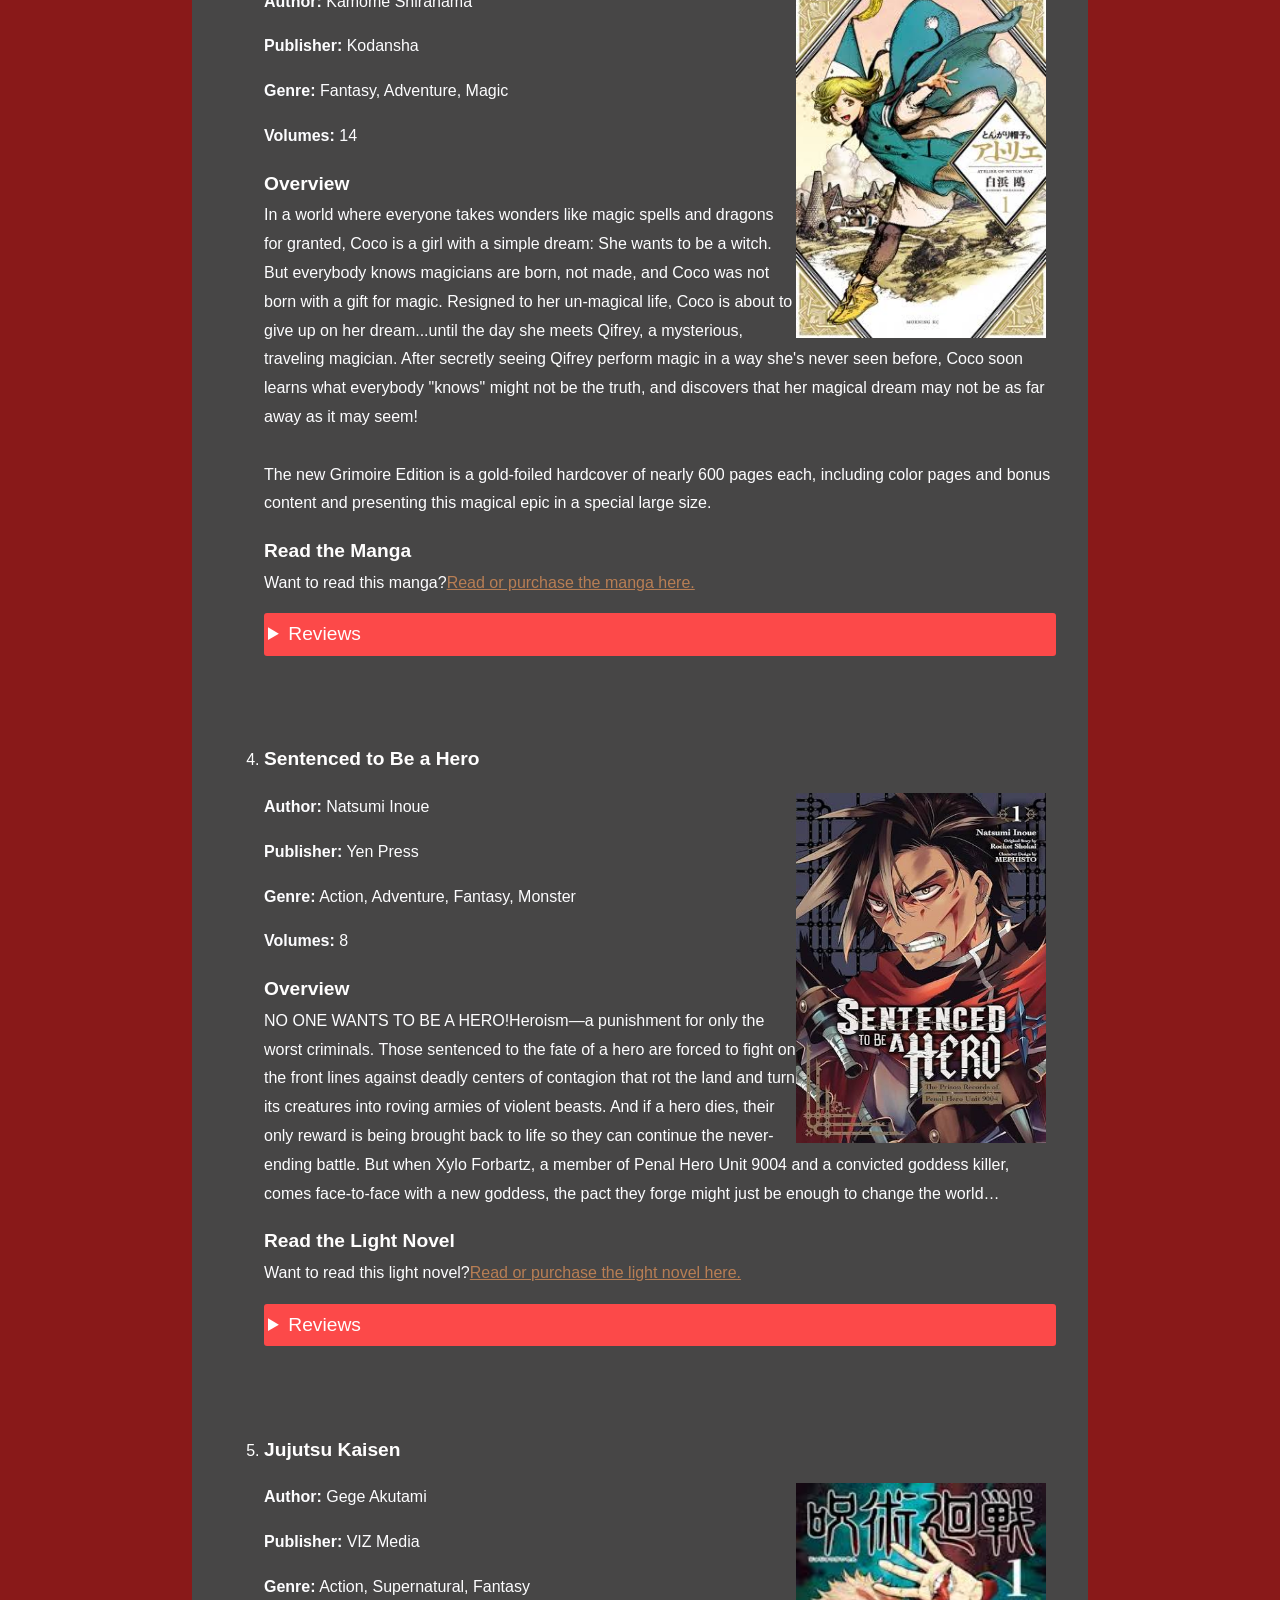
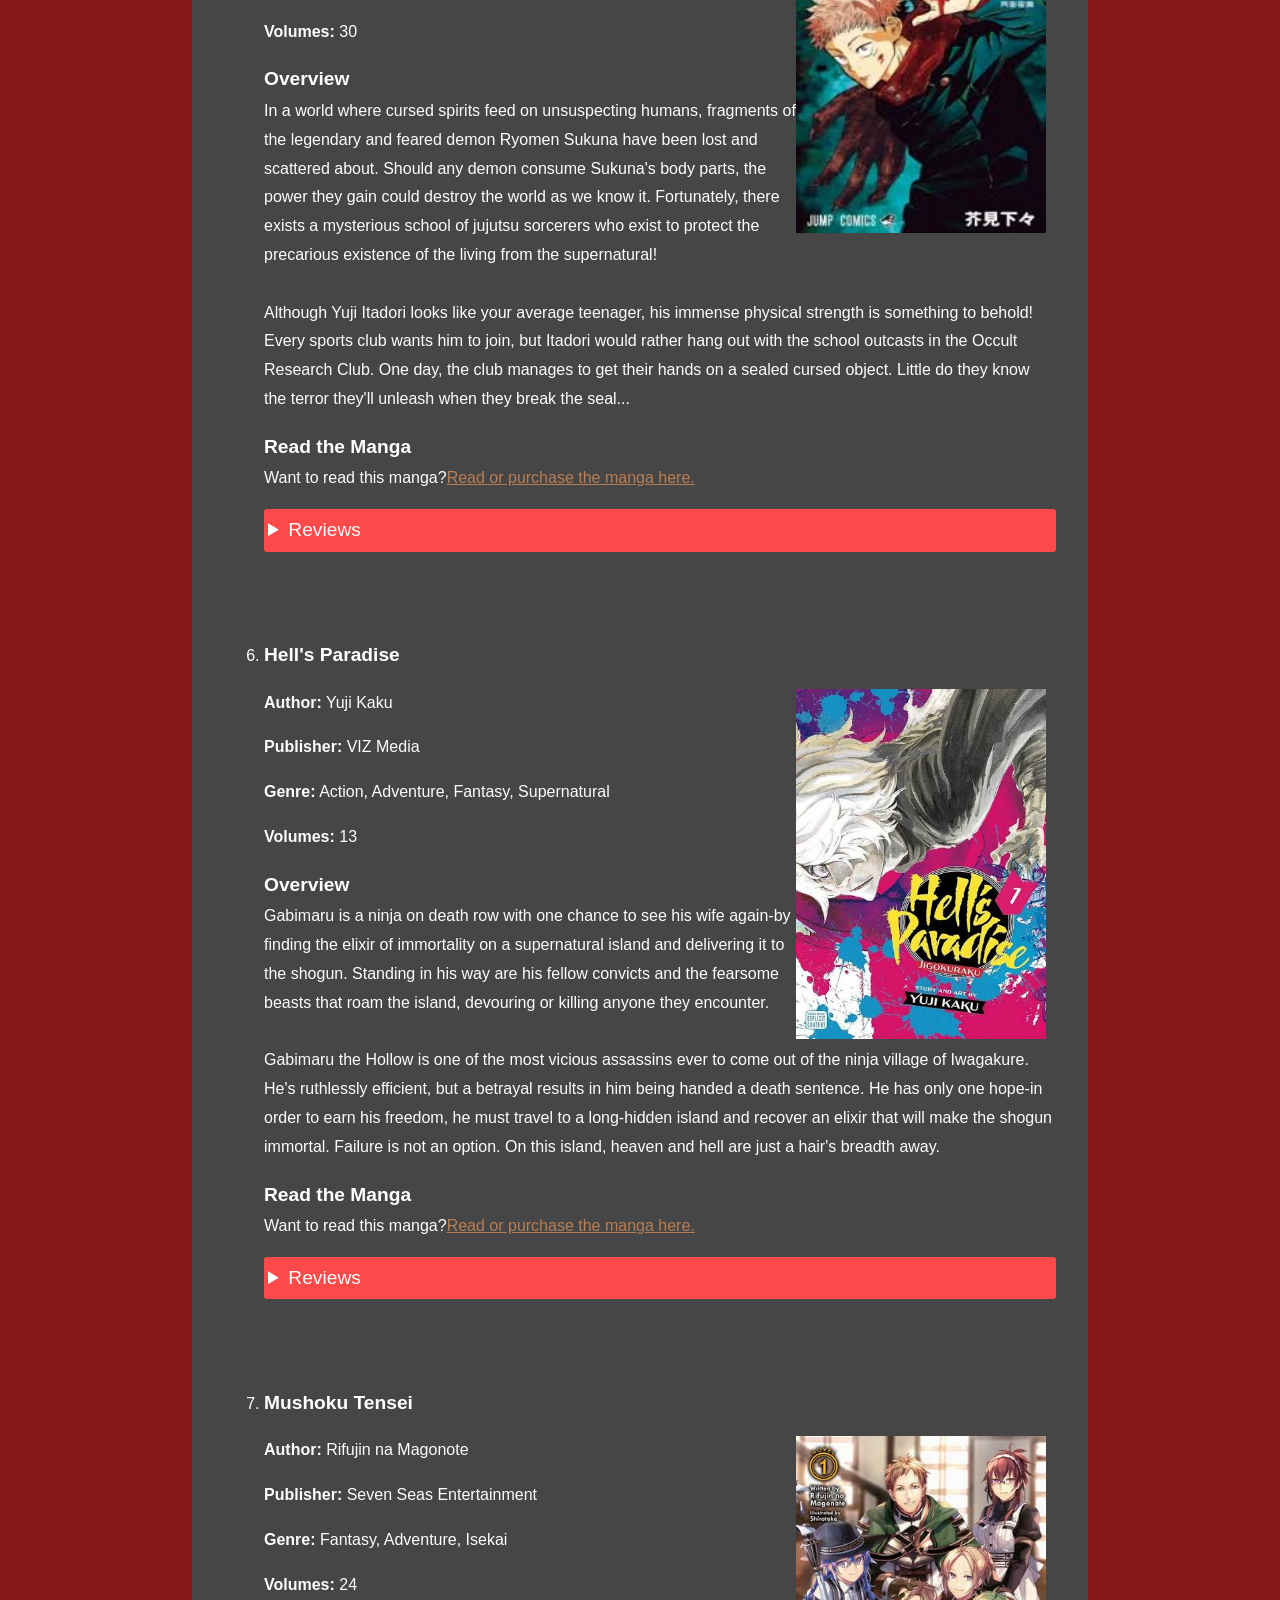
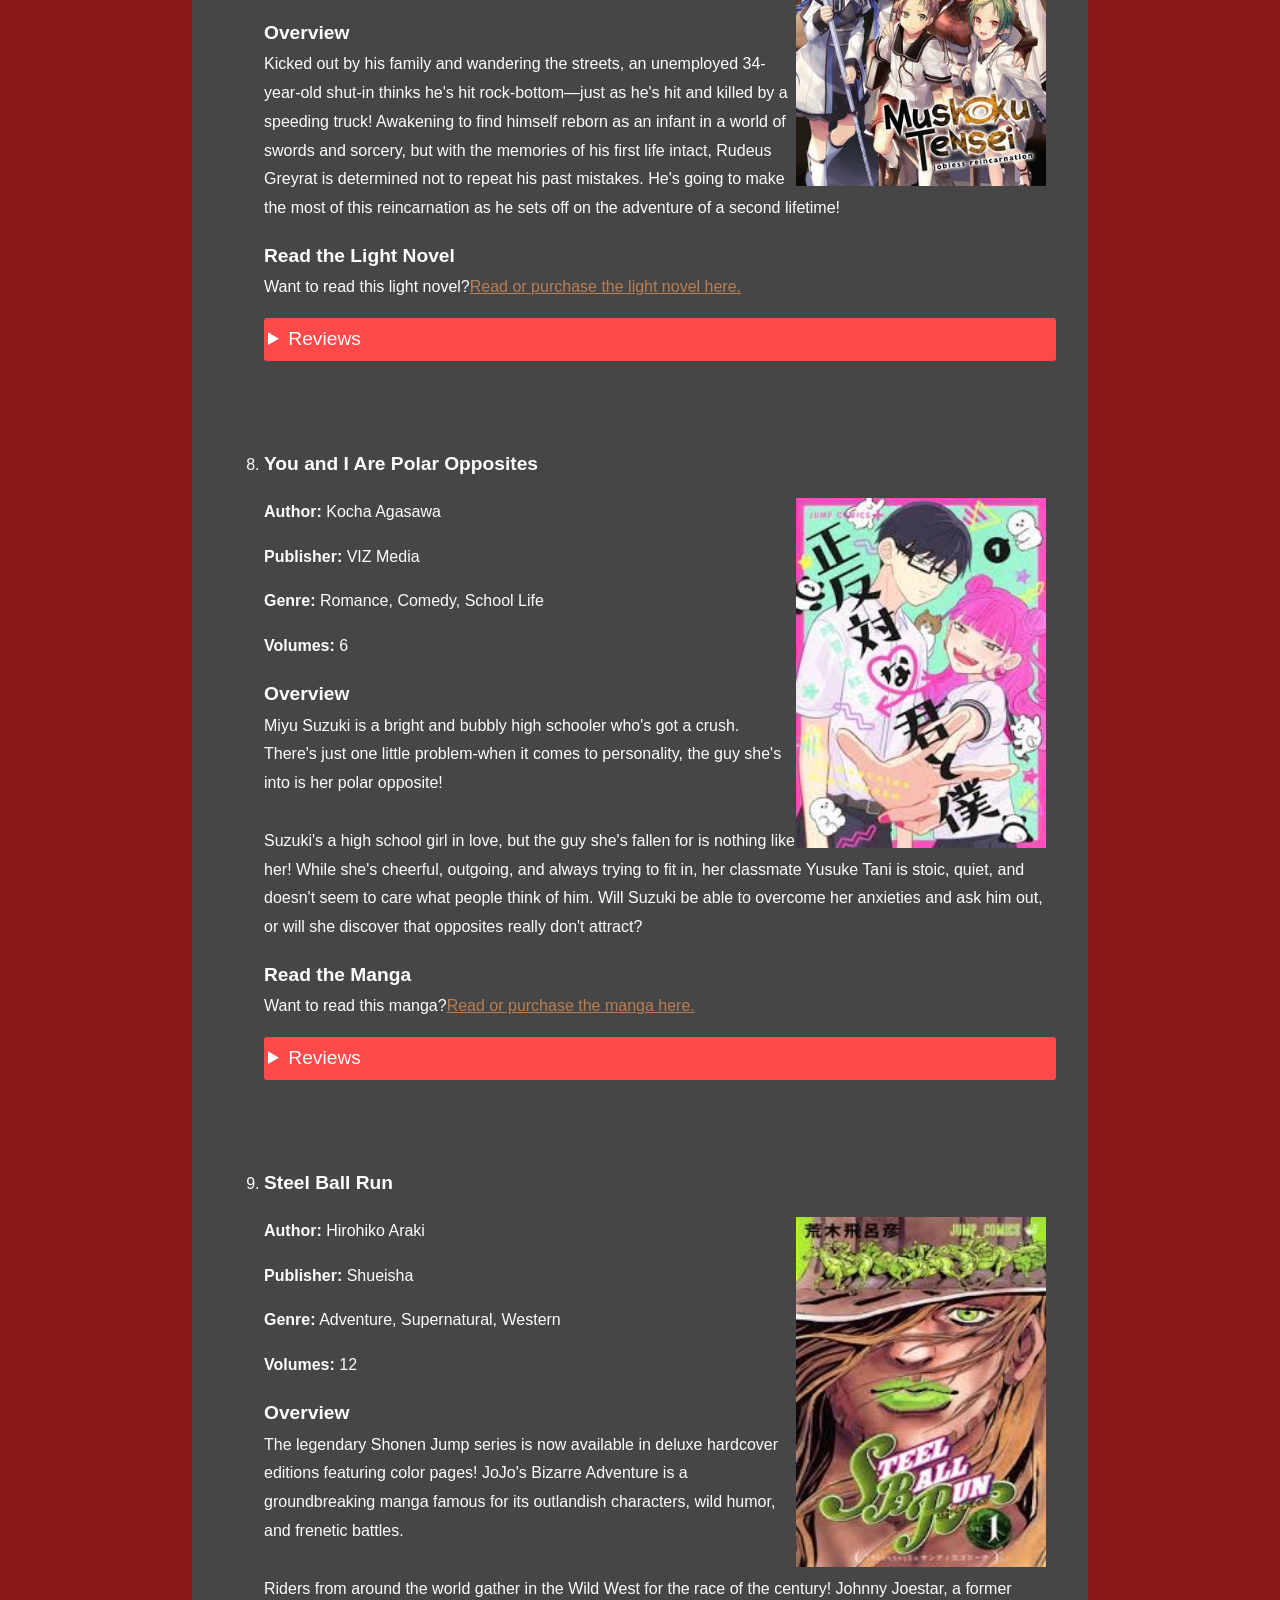
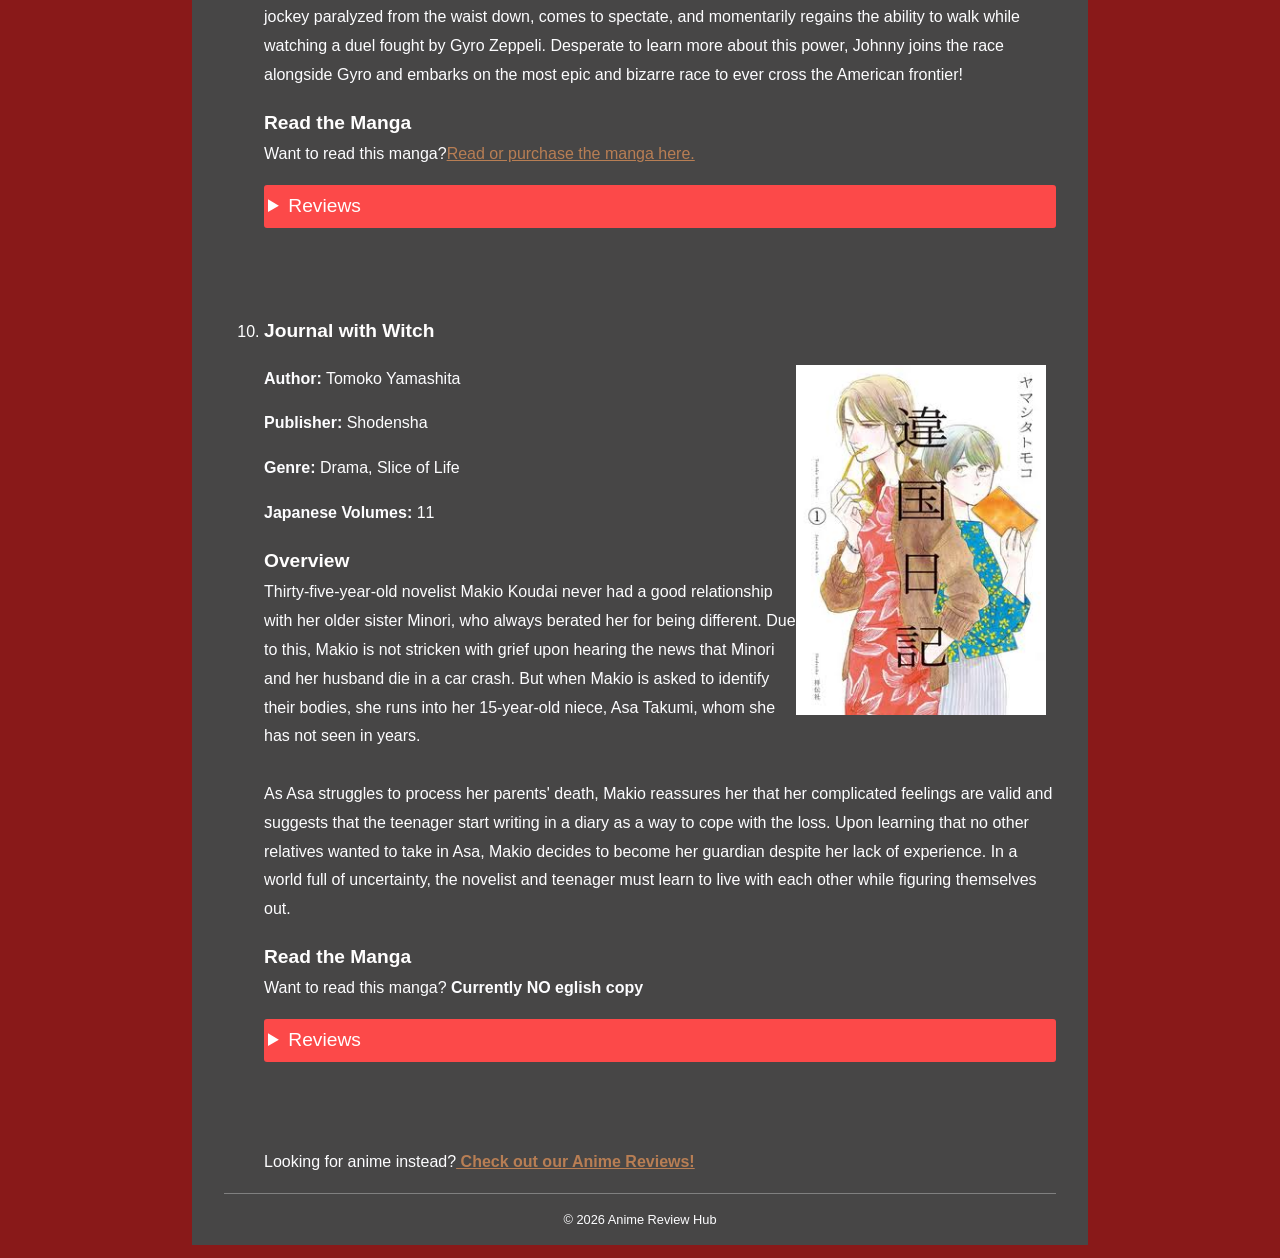
<file: manga.html>
<!DOCTYPE html>
<html lang="en">

<head>
    <meta charset="UTF-8">
    <link href="./_css/styles.css" rel="stylesheet">
    <title>Anime Review Hub</title>
</head>

<body>

    <!-- Website Header -->
    <header>
        <h1>Anime Review Hub</h1>
        <h2>Manga Reviews</h2>
    </header>


    <!-- Navigation Menu -->
<nav class="navbar">
    <div style="text-align: center;" class="links">
            <a href="index.html">Homepage</a>
            <a href="anime.html">Anime Reviews</a>
            <a href="manga.html">Manga Reviews</a>
            <a href="coming-soon.html">Coming Soon</a>
    </div>
</nav>

    <!-- Main -->
    <main>
        <ol>

        <!-- Frieren: Beyond Journey's End -->
        <section>
            <article>

                <li><h3 id="oneM">Frieren: Beyond Journey's End</h3></li>

                 <img src="images/FrierenM.jpg" alt="Frieren" width="250" height="350" class="flowRight">


                <p><strong>Author:</strong> Kanehito Yamada</p>
                <p><strong>Publisher:</strong> VIZ Media</p>
                <p><strong>Genre:</strong> Fantasy, Adventure, Drama</p>
                <p><strong>Volumes:</strong> 14</p>


                <h3>Overview</h3>

                <p> Elf mage Frieren and her courageous fellow adventurers have defeated the Demon King and brought peace to the land. But Frieren will long outlive the rest of her former party. How will she come to understand what life means to the people around her?<br>

                <br>Decades after their victory, the funeral of one her friends confronts Frieren with her own near immortality. Frieren sets out to fulfill the last wishes of her comrades and finds herself beginning a new adventure...</p>


                <h3>Read the Manga</h3>

                <p>Want to read this manga?<a href="https://www.amazon.com/Frieren-Beyond-Journeys-End-Vol/dp/1974725766/ref=sr_1_3?dib=eyJ2IjoiMSJ9.[base64].hiRZTjiO5pJWEhi4SBCRM7znZYEPM147UgHhX2vi3bw&dib_tag=se&keywords=frieren&qid=1790633113&sr=8-3" target="_blank" rel="frieren">Read or purchase the manga here.</a></p>
                <details>
                <summary class="highlight">Reviews</summary>

                <aside>

                   <h4><u>Reviewer: Soushikiki</u></h4>

                    <p>Reviewer&apos;s Rating: 10/10<span>&#9733;&#9733;&#9733;&#9733;&#9733;</span></p>

                    <p>There is something incredibly compelling about the motif of immortality in media leading to online discourse centering around two main opinions from something of a self-insert perspective. The viewer would either not elect to attain immortality because of the magnitude of loss and devastation associated with eternity or the viewer would attain immortality under the prospect of endless novelty.<br>

                    <br>What makes media like Sousou no Frieren compelling is the lack of choice. What makes media like Sousou no Frieren compelling is to experience the sanctity of immortality without the magnitude of the condition (think about the overarching timelines of media such as "Tensei shite High Elf ni Narimashita ga, Slow Life wa 120-nen de Akimashita" or "Fumetsu no Anata e" if you are familiar).<br>

                    <br>I am of the belief that if time is of no obstacle and no anxiety eventually every concious being will conclude that what the Buddhists would refer to as "worldly" possessions and attributes have the equivalent magnitude to quarks comprising the electrons of the atoms of the water molecules bonded, coalescing into the sea of life. Emotional connection and interpersonal relationship are similarly the quarks of meaning, now using quarks to imply the elementary building blocks of atoms rather than as a magnitude of size.<br>

                    <br>The perspective codified by Yamada in the writing of Frieren's character and story should be garnered as a seminal introductory work in the philosophical framework of existentialism; of course among the more analytical works of Sartre, Kierkegaard, and Nietzsche, Frieren falls short from an empirical lens. For those of you unfamiliar, existentialism is the philosophical idea behind the pursuit of meaning and fulfillment in an indifferent universe. You may be familiar with the quote "God is dead.. and we have killed him". If you are nonsecular, think of it as metaphorical of meaning and direction in a world devoid of a moral framework and intended destination given by an omniscient and omnipotent god.<br>

                    <br>My sole hope for the series is that the motif of Frierens immortality is not perverted into a mechanism to infinitely continue a franchise united under the namesake character, though this possibility remains unlikely.</p>

                </aside>


                <aside>

                    <h4><u>Reviewer: burntToastShshs</u></h4>

                    <p>Reviewer&apos;s Rating: 10/10<span style="color: gold; font-size: 24px;">&#9733;&#9733;&#9733;&#9733;&#9733;</span></p>

                    <p>The English title is named as 'Frieren: Beyond Journey's End'. The Japanese title translates more acutely to 'Frieren of Funeral' or 'Funerals Frieren'. Some could even take it to be 'Frieren at the Funeral' as given synonymously by MAL.<br>

                    <br>There are no funeral processions held in the manga, and yet, why is it that the Japanese title fits so perfectly?<br>

                    <br>The reader knows, and Frieren knows, that Frieren will end up alone. It is a lonely journey, despite the party being fully intact for the duration of the chapters that have been published. Life is fleeting and bonds are fleeting; the passage of time is inevitable, and death is inevitable. We are shaped by our experiences and memories of others. Sometimes we even pick up their habits.<br>

                    <br>On this journey, it's as if the reader can feel the ebb and flow of century after century. It is a very unique experience. The mangaka also expertly places cherished memory flashbacks of past party characters. From the readers' perspective, we realize the title of the manga in it's native script is called so because Frieren will always be the one standing at the funeral.</p>

                    </aside>


                <aside>

                    <h4><u>Reviewer: Rikiia</u></h4>

                    <p>Reviewer&apos;s Rating: 5/10<span style="color: gold; font-size: 24px;">&#9733;&#9733;&#9733;&#9734;&#9734;</span></p>

                    <p>The premise of the manga is intriguing and avoids a lot of the embarrassing tropes associated with fantasy manga works; unfortunately, that's all it has going for it and it commits one of the worst crimes a manga could do: be boring.<br>

                    <br>The hook of exploring an Elf's long lifespan and how it effects her views on life and her relationships with those who are shorter-lived is interesting. Elves usually don't get such introspective and in-depth views. Unfortunately, the manga is excruciatingly slow. Even after having read 99 chapters it feels like not much has happened at all. The plot is also rather standard fantasy fare, moving to new places, picking up party members, doing favours, defeating some monsters or villains. And it's not just the plot that is boring the characters are boring as well with little depth or interesting quirks. This is made even worse by the art which struggles to show the character's expressions and emotions and many of them have permanent poker faces which rarely deviate.<br>

                    <br>The manga is far from awful but it didn't live up to expectations at all in the search for another good fantasy manga.</p>

                    </aside>
                </details>
                <br><br><br>

            </article>

        </section>


        <!--Re:ZERO -->

        <section>

            <article>

                <li><h3 id="twoM">Re:ZERO - Starting Life in Another World</h3></li>

                 <img src="images/RezeroL:M.jpg" alt="Re:ZERO" width="250" height="350" class="flowRight">


                <p><strong>Author:</strong> Tappei Nagatsuki</p>
                <p><strong>Publisher:</strong> Yen Press</p>
                <p><strong>Genre:</strong> Fantasy, Action, Adventure, Drama, Romance</p>
                <p><strong>Volumes:</strong> 29</p>


                <h3>Overview</h3>

                <p>Subaru Natsuki was just trying to get to the convenience store but wound up summoned to another world. He encounters the usual thingslife-threatening situations, silver haired beauties, cat fairiesyou know, normal stuff. All that would be bad enough, but he's also gained the most inconvenient magical ability of alltime travel, but he's got to die to use it. How do you repay someone who saved your life when all you can do is die?</p>


                <h3>Read the Light Novel</h3>

                <p>Want to read this light novel?<a href="https://www.amazon.com/Re-Zero-Starting-Another-World/dp/0316315303/ref=sr_1_1?crid=37800JQJOD22Q&dib=eyJ2IjoiMSJ9.[base64].aOBBA_c9hjceuvIL3ei2YWmPoWTeETNQ3Mfkk38IjrE&dib_tag=se&keywords=re+zero+light+novel&qid=1790633205&sprefix=re+zero+ligh%2Caps%2C256&sr=8-1" target="_blank" rel="ReZero">Read or purchase the light novel here.</a></p>

                <details>
                <summary class="highlight">Reviews</summary>

                <aside>

                    <h4><u>Reviewer: justisr</u></h4>

                    <p>Reviewer&apos;s Rating: 10/10<span style="color: gold; font-size: 24px;">&#9733;&#9733;&#9733;&#9733;&#9733;</span></p>

                    <p>NO PLOT SPOILERS<br>

                    <br>While I&apos;ve read the Manga, my review will be based primarily on the Web Novel, which I consider to be the most enjoyable way to consume the Re:Zero story due to the more intimate understanding you receive of the characters' internal thoughts and feelings as the plot progresses.<br>
                    <br>Thus, art will be excluded from the rating.<br>

                    <br>Story - 10<br>

                    <br>Anyone hoping for something quickly gratifying will not find it with Re:Zero. The story is very slow to progress. In fact, 15 volumes in, and questions we&apos;ve been asking since chapter 1 have yet to be answered. On the contrary, it is at a faster pace that more questions are added than answered. However, that&apos;s not to say that it wastes time or fails to provide information. In fact, it does a marvelous job of ensuring that every chapter is a necessary inclusion. (Mayo on the side) This story is one to be savored, and I dread the day that it wraps itself up.<br>


                    <br>Character - 9<br>

                    <br>Natsuki Subaru is a flawed character; and that is intentional. You may get impatient, and you may facepalm in disgust, but there are real consequences for his personality failures, and like anyone who grapples with their own shortcomings, he will struggle and adjust in order continue on for himself and the people he cares for. Be ready to suffer and struggle with him. He very much progresses from the person he starts out being.<br>

                    <br>The other characters naturally endure their own faults. However, that does not necessarily mean you won&apos;t find them charming or enjoyable. Re:Zero does a very good job with showing how changes in environment or knowledge can alter a character&apos;s reactions and priorities. It fleshes out the supporting characters&apos; dispositions, and allows the reader to truly understand who they are and why.
                    There are exceptions to this, but for the most part, every character introduced in the story is cherished by the author, and breathed life into.<br>

                    <br>Enjoyment - 10<br>

                    <br>Personally, I very much prefer concise stories with dissimilar arcs and zero fluff. So it&apos;s a testament to Re:Zero&apos;s ability to maintain the flow of itself over its many volumes that I find such a slow progressing story to be the #1 most enjoyable in my collection.
                    Ive chuckled, I&apos;ve cringed, I&apos;ve cried many times, I&apos;ve had my perceptions changed, and Re:Zero constantly reminds me that it&apos;s not afraid to rob me of what I expected to be a happy ending.<br>
                    
                    <br>It is addictingly refreshing, and I&apos;ve yet to find anything which can satisfy me in the same way.</p>

                </aside>

                <aside>

                    <h4><u>Reviewer: MarlArini</u></h4>

                    <p>Reviewer&apos;s Rating: 5/10<span style="color: gold; font-size: 24px;">&#9733;&#9733;&#9733;&#9734;&#9734;</span></p>


                    <p>Starts out promising but quickly loses focus and descends into mediocrity. The premise has potential and the story beats are fine but the writing is severely lacking on a technical level, most notably in the web novel. The light novel is better but not free of the issues, and apparently has numerous inaccurate translations. In both stories it feels like the story quickly loses its broader direction. Dialogue is often boring or painful to read, the endless flirty banter does nothing to establish sympathy or connection to the characters. Many locations give the impression of existing only as a backdrop for character actions, without establishing context in a broader world that would give the actions meaning. Antagonists are given annoying verbal tics to use in every line, undermining any emotions their presence ought to convey. Subaru and other characters are given bursts of meaningful and well&ndash;motivated character development, some of which are very good, but their infrequency and the surrounding filler makes them difficult to appreciate. All of this makes the experience of reading incoherent &ndash; the main cast fights the arc&apos;s villains in a set of disconnected locations that don&apos;t feel like part of a broader world, and for reasons which are only nebulously connected to a long-term objective. After ~7000 pages I don&apos;t remember any lines, descriptions, or locations that particularly stood out to me. Ultimately the good just doesn&apos;t come close to justifying the length. The main cast is memorable, but I don&apos;t have much interesting in seeing the continuation of their story. A good editor could probably cut 2/3 of the web novel content and a good translator could probably rewrite the rest into something pretty good. As it is, it varies from mostly unimpressive (light novels) to often unreadable (web novel).
                        The light novels are a &apos;mixed feelings&apos;, if you like the idea of Re:Zero and don&apos;t take issue with some of the aspects of the writing I did you might really enjoy them. A lot of people certainly seem to. The web novel is a definitive &apos;not recommended&apos;.<br>


                        <br>Disclaimer:<br>
                        <br>My opinion might change on this, this review replaces a previous different one and though I skimmed back through some light novel and web novel volumes to refresh my memory it&apos;s been a while since I read from the start through Arc 6. I also switched to the web novel pretty early, maybe the later light novels improve. I might give Arc 7 a try when the light novels come out, and I could change my mind.</p>

                </aside>
                </details>
                <br><br><br>

            </article>

        </section>


        <!-- Witch Hat Atelier -->

        <section>

            <article>

                <li><h3 id="threeM">Witch Hat Atelier</h3></li>

                <img src="images/Witch HatM.jpg" alt="Witch Hat Atelier" width="250" height="350" class="flowRight">


                <p><strong>Author:</strong> Kamome Shirahama</p>
                <p><strong>Publisher:</strong> Kodansha</p>
                <p><strong>Genre:</strong> Fantasy, Adventure, Magic</p>
                <p><strong>Volumes:</strong> 14</p>



                <h3>Overview</h3>

                <p>In a world where everyone takes wonders like magic spells and dragons for granted, Coco is a girl with a simple dream: She wants to be a witch. But everybody knows magicians are born, not made, and Coco was not born with a gift for magic. Resigned to her un-magical life, Coco is about to give up on her dream...until the day she meets Qifrey, a mysterious, traveling magician. After secretly seeing Qifrey perform magic in a way she's never seen before, Coco soon learns what everybody "knows" might not be the truth, and discovers that her magical dream may not be as far away as it may seem!<br>

                <br>The new Grimoire Edition is a gold-foiled hardcover of nearly 600 pages each, including color pages and bonus content and presenting this magical epic in a special large size.</p>


                <h3>Read the Manga</h3>

                <p>Want to read this manga?<a href="https://www.amazon.com/Witch-Hat-Atelier-Vol-1-ebook/dp/B07PF218CJ/ref=sr_1_3?dib=eyJ2IjoiMSJ9.[base64].rYdQ9b7dxSNdt9FJvA1wDd1GW2blGuCGyycbOOBSLjI&dib_tag=se&qid=1790633760&refinements=p_lbr_books_series_browse-bin%3AWitch+Hat+Atelier&s=comics-manga&sr=1-3 " target="_blank" rel="Witch">Read or purchase the manga here.</a></p>

                <details>
                <summary class="highlight">Reviews</summary>

                <aside>

                    <h4><u>Reviewer: oriaetine</u> </h4>

                    <p>Reviewer&apos;s Rating: 6/10<span style="color: gold; font-size: 24px;">&#9733;&#9733;&#9733;&#9734;&#9734;</span></p>

                    <p>Witch Hat Atelier has a wonderful atmosphere and world, both thanks to the visual design of said world and the world building itself. It really utilizes elements of traditional witch imagery (ex. the giant cloak) and takes it to it's advantage. I'm super impressed by the magic system as well, it's very simple at first but can get complicated thanks to small yet believable details. The artwork is absolutely gorgeous, it has a medieval flair with the use of it's lines.<br>

                    <br>My main gripe with what I've read so far is that it's very generic. I really wish the world was for a more imaginative story. It executes it's story fine but it feels very disappointing when you see how much effort goes into the world building. Sure, secret society, forbidden magic, the main drivers of the story are a young group of misfits and their teacher as they learn more about magic. It's all been done before and that's not a bad thing but Witch Hat Atelier executes it all fine. There are small details of characters that make them interesting but they're more so reserve for secondary characters who probably won't be too important.</p>

                </aside>

                <aside>
                    <h4><u>Reviewer: -HippySnob-</u></h4>

                    <p>Reviewer&apos;s Rating: 10/10<span style="color: gold; font-size: 24px;">&#9733;&#9733;&#9733;&#9733;&#9733;</span></p>

                    <p>Are athletes, athletes from the moment they're born?<br>
                    <br>What about astronauts or idols? These things aren't decided at birth<br>

                    <br>So then what about witches?<br>

                    <br>Story starts off :<br>

                    <br>In a world run by the magic that flows through it, there are humans known as witches. Such individuals are male or female because the title of witch applies to both genders. Using a special type of ink, magic is drawn rather than being cast with voice or song. Different patterns represent different spells and they are often cast in secrecy. Why? To prevent the misuse of magic in the hands of the naive. If magic is used in such hands, the consequences are detrimental, enough to take away the lives of others or cause great harm to many. Magic is a power that requires the responsibility that comes with it.<br>

                    <br>Realizing her love for magic, Coco bought a magic book and a pen with the ink that can be used to cast spells from the mysterious witch. And thus she enjoyed watching magic ever since, yet just seeing it didn't satisfy her curiosity. What exactly is magic then? And more importantly, how could it be used?<br>

                    <br>When a flying chariot comes by her house and breaks down with the meddling of two boys, she gains a chance. Flying chariots cannot fly on their own and require a spell to be fixed if they are broken. Once of the individuals who visited her house for cloth was a male witch known as Qifrey. Witches are known by the pointed hats they wear and he carries one with him.<br>

                    <br>He casts a spell within her house and by coincidence or perhaps by fate, she realizes how magic is cast. Using ink and patterns, spells become real. Ignoring his warnings to not look inside, Coco has the necessary knowledge to cast. Realizing that she had the tools to draw magic for years, she copies the shapes in her book with her wand with the tip of a pen.<br>

                    <br>However, the consequences of her actions cost her greatly, at the cost of a life dear to her.<br>

                    <br>Introduced as the very beginning, he enters the shop of Coco's mother to buy smoke-colored cloth. Perhaps it is for another uniform or for something else, it is never clarified.<br>

                    <br>With just how busy the shop is, with noblewoman from the flying chariot looking at the hanging lace, the tidy trim, the Harian knitted lace and more, Coco takes his measurements for him. Gazing at the cloth with a practiced eye after setting it on a table, she smooths it out and making a hole, cuts a straight line across, in a completely accurate fashion, showcasing her concentration and skill.<br>

                    <br>He admires her skill and then the flying chariot breaks down. Revealing his identity as a witch, he enters Coco's house to recast the spell on the chariot. Using a pen with the magic imbued ink, he draws runes which will then activate the magic spell.<br>

                    <br>After all, anyone who holds the magic ink and has the knowledge of the magic glyphs can use magic. These are the greatest secrets of a witch.<br>

                    <br>He admires her skill and then the flying chariot breaks down. Revealing his identity as a witch, he enters Coco's house to recast the spell on the chariot. Using a pen with the magic imbued ink, he draws runes which will then activate the magic spell.<br>

                    <br>After all, anyone who holds the magic ink and has the knowledge of the magic glyphs can use magic. These are the greatest secrets of a witch.<br>

                    <br>Towards the Future<br>

                    <br>This one chapter ends with a few open ends. Who did the book belong to that caused all of the damage? Which glyph caused the tragedy? How exactly will Coco become a witch? And will Coco's mother return to her former state?<br>

                    <br>Taking from the same mixed concept between LWA and Ran to Haiiro Sekai with some of an urban fantasy twist. At first, you could take a close glimpse how visualizing and stunning the art express more aesthetic tone and the story within it's chapter focuses over more subpar witchcraft elements. Twice as simple where it granted to be a lot philosophic theme about witches. However, more than the basic story, what enraptured me was the artwork itself. Every panel, every composition and transition seems like a true work of art, a piece that one would hang up on the wall. Not of the traditional style of shounen or shoujo, but like that of a painting.<br>

                    <br>Magic express which invoke the inner aspects more than saving peoples lives other than gaining a miracle. Genuine thoughts beyond witches may once receive unholy divine blessing by gathering so much blessings through crafting. Telling where once who born as witches may soon be the most choosen one of all.<br>

                    <br>Granting a tale which can sums up from a picture book, where every color pallets are not only black and white by not only you can think of thoughts about viewing our new beginning through your new chapter once it ends as it tells that magic is the miracle that colors the world.<br>

                    <br>A path of witchcraft can depicts by soaring through the amidst in the beacon of light, from the light on the pavestones down to your feet.</p>

                </aside>

                <aside>

                    <h4><u>Reviewer: sodamntired</u></h4>

                    <p>Reviewer&apos;s Rating: 6/10<span style="color: gold; font-size: 24px;">&#9733;&#9733;&#9733;&#9734;&#9734;</span></p>

                    <p>This manga could have been an 8 for me, for some even a 9, maybe a 10, and if you gave it a score like that, I honestly can't blame you. The only reason that's not the case for me because the main character is as obnoxious as they come. I've read 20 chs and I just can't force myself to continue. Coco ticks me off every time magic is involved or new information is revealed. I still respect everything its done which you can see in other reviewers' reviews e.g. magic system. That's the only reason it's not a 3 and how I managed to read so far.</p>

                </aside>
                </details>
                <br><br><br>

            </article>

        </section>


        <!-- Sentenced to Be a Hero  -->

        <section>

            <article>

                <li><h3 id="fourM">Sentenced to Be a Hero </h3></li>

                <img src="images/SentencedM.jpg" alt="Sentenced to Be a Hero" width="250" height="350" class="flowRight">

                <p><strong>Author:</strong> Natsumi Inoue</p>
                <p><strong>Publisher:</strong> Yen Press</p>
                <p><strong>Genre:</strong> Action, Adventure, Fantasy, Monster</p>
                <p><strong>Volumes:</strong> 8</p>

                <h3>Overview</h3>

                <p>NO ONE WANTS TO BE A HERO!Heroism—a punishment for only the worst criminals. Those sentenced to the fate of a hero are forced to fight on the front lines against deadly centers of contagion that rot the land and turn its creatures into roving armies of violent beasts. And if a hero dies, their only reward is being brought back to life so they can continue the never-ending battle. But when Xylo Forbartz, a member of Penal Hero Unit 9004 and a convicted goddess killer, comes face-to-face with a new goddess, the pact they forge might just be enough to change the world…</p>

                <h3>Read the Light Novel</h3>

                <p>Want to read this light novel?<a href="https://www.amazon.com/Sentenced-Be-Hero-Vol-manga-ebook/dp/B0G6YRW763/ref=sr_1_3?crid=1X50ZVW3W1TPJ&dib=eyJ2IjoiMSJ9.[base64].RTo26FsU1xGeboeDxzKCieZ8mbj0TF4_AH-269Kxokw&dib_tag=se&keywords=sentenced+to+be+a+hero+light+novel&qid=1790634440&s=comics-manga&sprefix=sentenced+to+be+a+hero+light+novel%2Ccomics-manga%2C320&sr=1-3" target="_blank" rel="sentanced">Read or purchase the light novel here.</a></p>

                <details>
                <summary class="highlight">Reviews</summary>

                <aside>

                    <h4><u>Reviewer: Syureria</u></h4>

                    <p>Reviewer&apos;s Rating: 6/10<span style="color: gold; font-size: 24px;">&#9733;&#9733;&#9733;&#9734;&#9734;</span></p>

                    <p>Yuusha-kei ni Shosu: Choubatsu Yuusha 9004-tai Keimu Kiroku is a light novel that explores the concept of heroism as a punishment for the most heinous of crimes. The story takes place in a world where those who have been sentenced to the fate of a hero must fight in a war against the demon king's army, and if they die, they are simply revived to continue the battle.<br>

                    <br>The premise of the story is interesting and unique, which immediately grabs the reader's attention. The idea of being punished for a crime by being forced to fight in a never-ending war is a terrifying concept that makes the reader question the morality of the society in which the story takes place. The author, Shoukai Rocket, does an excellent job of building this world and creating a sense of urgency and danger.<br>

                    <br>However, while the premise is intriguing, the execution of the story can sometimes feel lacking. The characters, while distinct, can sometimes feel flat and underdeveloped. The pacing of the story can also be slow at times, which can make the reading experience feel tedious.<br>

                    <br>Despite these flaws, the novel does have its strengths. The action scenes are well-written and engaging, and the fantasy elements of the story are imaginative and creative. The art, done by Mephisto, is also beautiful and complements the story well.<br>

                    <br>I would give Yuusha-kei ni Shosu: Choubatsu Yuusha 9004-tai Keimu Kiroku a 6 out of 10. While the premise and world-building are strong, the execution of the story and character development can be lacking. However, the action scenes and fantasy elements make the novel an enjoyable read, and the art is stunning.</p>

                    </aside>
                    </details>
                <br><br><br>

            </article>

        </section>


        <!-- Jujutsu Kaisen -->

        <section>

            <article>

                <li><h3 id="fiveM">Jujutsu Kaisen</h3></li>

                <img src="images/JJKM.jpg" alt="Jujutsu Kaisen" width="250" height="350" class="flowRight">


                <p><strong>Author:</strong> Gege Akutami</p>
                <p><strong>Publisher:</strong> VIZ Media</p>
                <p><strong>Genre:</strong> Action, Supernatural, Fantasy</p>
                <p><strong>Volumes:</strong> 30</p>


                <h3>Overview</h3>

                <p>In a world where cursed spirits feed on unsuspecting humans, fragments of the legendary and feared demon Ryomen Sukuna have been lost and scattered about. Should any demon consume Sukuna's body parts, the power they gain could destroy the world as we know it. Fortunately, there exists a mysterious school of jujutsu sorcerers who exist to protect the precarious existence of the living from the supernatural!<br>

                <br>Although Yuji Itadori looks like your average teenager, his immense physical strength is something to behold! Every sports club wants him to join, but Itadori would rather hang out with the school outcasts in the Occult Research Club. One day, the club manages to get their hands on a sealed cursed object. Little do they know the terror they'll unleash when they break the seal...
                </p>


                <h3>Read the Manga</h3>

                <p>Want to read this manga?<a href="https://www.amazon.com/Jujutsu-Kaisen-Vol-Gege-Akutami-ebook/dp/B081QW3QFP/ref=sr_1_1?crid=3BIXU3KGVS39V&dib=eyJ2IjoiMSJ9.[base64].OMchAeK4UFiCg03ioNB1YCuGGm0gkhxysGNtKuxHrd4&dib_tag=se&keywords=jujutsu+kaisen+manga&qid=1790633944&s=comics-manga&sprefix=juj%2Ccomics-manga%2C213&sr=1-1" target="_blank" rel="JJK">Read or purchase the manga here.</a></p>

                <details>
                <summary class="highlight">Reviews</summary>

                <aside>

                    <h4><u>Reviewer: MilkyWayOfLife</u></h4>

                    <p>Reviewer&apos;s Rating: 8/10<span style="color: gold; font-size: 24px;">&#9733;&#9733;&#9733;&#9733;&#9734;</span></p>

                    <p>First, one must consider that it's a weekly published shounen manga with its stereotypical flaws and pitfalls, and readers should expect that they exists here as well.<br>

                    <br>Considering that, Jujutsu Kaisen is overall a very engaging story, with great characters, great consistent themes and a fun power system.<br>

                    <br>The characters are very engaging with good narratives and arcs. But most of all, I love how so many characters parallel, mirror and contrast each other, giving each other more depth and showcasing the circle of violence, isolation and negativity that the new gen has to break.<br>

                    <br>The themes are very consistent throughout with good conclusions and are very enjoyable, like connection and love vs isolation, or perseverence through dark times vs getting lost in the past.<br>

                    <br>Of course it has flaws. There are some pacing/sequencing issues, some set ups and plot points are dropped, some ass puls or a lack of foreshadowing for certain events exist, and the ending is very rushed. Because it's rushed the last 5 chaptes have a weird pacing and often seem more like cliffnotes which makes it lackluster, but it ties off the themes in a satisfying manner. (Many of those same issues can be found in other weekly published shounen manga. As I said: expected flaws).<br>

                    <br>But still, despite it's flaws overall it's a fun and enjoyable manga.</p>

                </aside>

                <aside>

                    <h4><u>JonerBaloner</u></h4>

                    <p>Reviewer&apos;s Rating: 5/10<span style="color: gold; font-size: 24px;">&#9733;&#9733;&#9733;&#9734;&#9734;</span></p>

                    <p>I'm pretty sick while writing this so please forgive this nonsensical review.<br>

                    <br>This might be a strong take to start off with but I feel like Gege Akutami owes to give half of the credit for JJK to Kubo Tite, Masashi Kishimoto, and Studio Mappa as it feels like its strong start was owed largely to them and it felt like he had no idea what he was doing after Shibuya.<br>

                    <br>Now, onto the actual review portions. I, like many others, was introduced to JJK through the anime adaptation and there was a lot to love at the start. Although many of the elements of the series were very reminiscent of series like Bleach, YuYu Hakusho, and Naruto, the execution of these tropes and characters were fresh and it felt like JJK had figured out the formula for modern Shonen. Unfortunately, this did not remain the standard, because the story eventually became bogged down by subplots that never were resolved, characters who never paid off to anything, and the pacing and questionable story decisions in the second half of the series were actively were a detriment to my enjoyment of the series.<br>

                    <br>Without spoiling things too much: there are a number of characters that die suddenly after either being present or hyped up for large portions of the story. A certain important character is hyped up, but immediately loses their first onscreen battle due to their opponent somehow having the perfect counter to their powers despite never alluding to that. However, the more infamous of these events in the story is chapter 236, where a fan favorite character seems to be winning a fight, but then proceeds to get absolutely hoed off screen just because it generates shock value. I would not even have been mad at the result, but there was no explanation for why it was done the way it was. Normally, the rule of storytelling is "show, don't tell", but for some reason the author loves to "don't show, and only tell 20 chapters later". He built up characters as being arrogant and confident on screen for hundreds of chapters, but then flashed back to them being very vulnerable off screen only after they die. This leads to the "fraud" syndrome that is running rampant in the fandom, and also feels a bit like character assassination after the fact.<br>

                    <br>Other issues included walls of text, powers not really making that much sense (even for a Shonen series), oh and also killing off half the cast in Shibuya. Although there are interesting characters afterwards, the fact that JJK has such a strong start actually worked against it in the long run since I felt no incentive to become attached to any of the characters afterwards and this was compounded by the lack of payoff for any of the characters in the end.<br>

                    <br>Apologies again for the rambling, but the tldr of it is that the first half of JJK is good, but the latter half felt like the weirdest mix of decisions that were only focused on shocking the viewer with obviously very little thought put into the story consequences. It makes me sad how frustrated I became with this series in the latter half of it, and although I feel that it was an objectively bad ending to the series, it almost feels like a mercy killing and I'm glad I don't have to blow up my friends phones about how frustrating JJK is anymore.</p>

                </aside>

                <aside>

                    <h4><u>Reviewer: Dangerous_Boy</u></h4>

                    <p>Reviewer&apos;s Rating: 5/10<span style="color: gold; font-size: 24px;">&#9733;&#9733;&#9733;&#9734;&#9734;</span></p>

                    <p>Hokuto no Ken II, Post-Varia Katekyo Hitman Reborn and Post-Arima Makibao make for a better read than Jujutsu post-Shibuya, creating the king of all "this manga should have ended ages ago," truly a feat to be remembered.<br>

                    <br>It's hard to believe the same author that did Mahito and Junpei spent 2 years having the characters explain their powers in (non-chronological order sometimes) in a slugfest of "actually I'm behind you now" "actually two weeks ago I made a pact that whenever someone is behind me, I get to be behind them now, so I'm behind you now." If Gege is asked their favorite character, they'll probably answer with a domain, as the characters completely were overshadowed by what powers they had and how they could use it.<br>

                    <br>A case study in what can go wrong with battle shonen about silly magical powers when the writer cares more about powers than characters and story.</p>

                </aside>
                </details>
                <br><br><br>

            </article>

        </section>


        <!-- Hell's Paradise -->

        <section>

            <article>

                <li><h3 id="sixM">Hell's Paradise</h3></li>

                <img src="images/HellM.jpg" alt="Hell's Paradise" width="250" height="350" class="flowRight">


                <p><strong>Author:</strong> Yuji Kaku</p>
                <p><strong>Publisher:</strong> VIZ Media</p>
                <p><strong>Genre:</strong> Action, Adventure, Fantasy, Supernatural</p>
                <p><strong>Volumes:</strong> 13</p>


                <h3>Overview</h3>

                <p>Gabimaru is a ninja on death row with one chance to see his wife again-by finding the elixir of immortality on a supernatural island and delivering it to the shogun. Standing in his way are his fellow convicts and the fearsome beasts that roam the island, devouring or killing anyone they encounter.<br>

                <br>Gabimaru the Hollow is one of the most vicious assassins ever to come out of the ninja village of Iwagakure. He's ruthlessly efficient, but a betrayal results in him being handed a death sentence. He has only one hope-in order to earn his freedom, he must travel to a long-hidden island and recover an elixir that will make the shogun immortal. Failure is not an option. On this island, heaven and hell are just a hair's breadth away.
                </p>


                <h3>Read the Manga</h3>

                <p>Want to read this manga?<a href="https://www.amazon.com/Hells-Paradise-Jigokuraku-Vol-1-ebook/dp/B085D8QYD5/ref=sr_1_1?crid=2MO692Q6GF2K3&dib=eyJ2IjoiMSJ9.[base64].5-sA-Rp_hkDh3Dvyl91tYmecoIjcPafZT9FBl2_OVro&dib_tag=se&keywords=hells+paradise+manga&qid=1790633987&s=comics-manga&sprefix=hells+paradise+man%2Ccomics-manga%2C202&sr=1-1 " target="_blank" rel="Hell">Read or purchase the manga here.</a></p>

                <details>
                <summary class="highlight">Reviews</summary>

                <aside>

                    <h4><u>MillerRaven</u></h4>

                    <p>Reviewer&apos;s Rating: 9/10<span style="color: gold; font-size: 24px;">&#9733;&#9733;&#9733;&#9733;&#9733;</span></p>

                    <p><br>Looking at the cover page of the very first chapter feels like opening the gate to Hell, matching perfectly with its title: Hell&apos;s Paradise: Jigokuraku. This contrast of Hell and paradise is exactly what you will get in this manga. Suffer and joy, beauty and ugly, rough and smooth, all this at the same time! How could such a contrast story work? How is it possible to create a pure evil protagonist, but still be a kind-hearted hero? How can you make a total madness of action, but remaining sane? All these questions will be answered in this Hell&apos;s paradise!<br>

                    <br>Note: see below for a short overall review.<br>

                    <br>- Story (8/10):<br>

                    <br>The story itself starts as simple as it could: a bunch of criminals go to an island where nobody came back from until now. Each of them gets an executioner to overwatch their doings. The mission: bring the Shogunate the elixir of life, which may lay on the island. However, just one of them gets a full pardon if she or he comes back… Until now, it sounds like any other battle royal story. Of course the action, the characters and art are nice to watch, but with such a simple story the joy remains simple… At least, that&apos;s what you may think! After the start it begins to develop and construct its own world on this island, literally!<br>

                    <br>The best way to show that, is the power concept. For example in Naruto or My Hero Academia the concept of chakra/jutsu or quirks are mentioned at best in 2-3 sentences, and it is there from the beginning. You just accept that is the power of this world. However, not in this manga! You will experience a new kind of power or the evolving of it at the same time as our characters. It is like seeing the birth of something new, but not like in a &apos;training arc&apos;, rather like fighting an undefeatable boss again and again, until you suddenly learn something which increases your chances to kill it. So you try harder and harder, until you finally win! This struggle makes it so exciting and real!<br>

                    <br>Okay&ndash;okay, these are the reasons for a really good action manga and a basic good story, but for an 8 out of 10 you need more… And you get it! After the roots of this power concept are deep enough, the main story, worldbuilding, character development and backstory trees can finally grow! Learning more about this living hell of an island, about our protagonists and antagonists, while the outstanding action keeps the whole natural and thrilling! Not to mention, that at every corner something sudden can happen, which holds the death tense permanently.<br>

                    <br>And while you learn more, your own morals get questioned. Are the criminals good? Are the Shogunate/executioners bad? Is being weak the true strength? Is the meaning of life to die? Of course, right now these sound like total nonsense, but this balance of contrasts is the core of this manga. It makes you think. And a story which does that, is truly outstanding!<br>

                    <br>However, there are some little stains on it. First, it touches the dark/mature surface, but at the end it fears to really dive in. So nearing the end the surprise elements get duller. The second problem is the enormous amount of action, which is amazing, but suppresses the story.<br>

                    <br>- Art (9/10):<br>

                    <br>I saw some truly extraordinary manga artists in my life, like Boichi (Dr. Stone, Sun-Ken Rock) or Takeshi Obata (Death Note, Bakuman, Platinum End). To be such one, you have to have your own special style with long-term high quality. The speciality could be super realism, high variety or both (just to name some). For heavier/darker mangas the “rule” is, the more realistic, the more it devours you. If the mature parts of the story are not realistic enough it could easily feel childish and it won&apos;t convince you.<br>

                    <br>I wouldn&apos;t say that Yuuji Kaku is on the same level (for example) like Boichi, however it is still on a very high level. That is because of his outstanding artistic style. While other mangas feel like robotic drawings (even if some of them are really high quality) due to a too simple/uncreative world, this feels definitely more like art. As mentioned, the very first cover page catches the reader&apos;s eyes instantly! It looks like a surrealistic portrait. This is also true for the character designs (particularly the antagonists), the action scenes and the whole environment in it. It feels literally like a famous painter would have drawn a manga<br>

                    <br>Further on, the diversity. It isn&apos;t as simple as you may think, because you have a specific style, so to draw different characters is not easy. For example, delete 1-2 individual marks of a character and it looks equal to another one where you delete 1-2 particular marks. That&apos;s one of Boichi&apos;s weak points (in my opinion), but one of the strengths of Tite Kubo (Bleach), and also of Yuuji Kaku. Jigokuraku shows you many different character types, physically and mentaly. This is especially important for the villains, where the gender characteristic became meaningless.<br>

                    <br>However, the manga has one deficit. There are too many backgrounds which are empty or at least felt like it.<br>

                    <br>- Characters (8/10):<br>

                    <br>Continuing with the characters. Every character has its interesting and mostly individual backstory, development and goal &ndash; especially the protagonist, Gabimaru, is well-written, and his struggle represents the manga&apos;s contrast theme perfectly! – however, the problem is with this &apos;mostly&apos;. We get a nice amount of characters, so we have enough time to focus on each of them. Learning their backstories and goals one after one, but with the 6th or 8th character you will get suspicious. Something doesn&apos;t feel right…<br>

                    <br>Thinking about it a bit, the solution was simple. Villains or heroes, side- or main-character, everyone has kind of the same development and backstory. Of course, they are all criminals or evil beings, so they have one certain point where they turn vicious, but I don&apos;t talk about that. And don&apos;t misunderstand me, their stories are different, but somehow still are the same. For example, one character's purpose is to fight and defeat as many as possible, and he doesn&apos;t care about others. But at the end, he is one of the team helping and fighting together. Okay… Then we have another one, she is rotten to the core, egoistic and wants an easy life. But at the end, she is one of the team helping and fighting together. Hmm… Sounds familiar… Then we have… I think you got the picture, so let&apos;s stop here.<br>
                    
                    <br>So the best way to describe this, it&apos;s like all our anti-heroes, villains and heroes turn from pitch black/bright white to greyish. And yes, that&apos;s also somehow the concept of the whole story. Nothing is pure bad or good, everything is both. However, it still felt a bit uncreative, and I missed, like I mentioned at the beginning, the risk of going really dark and not just touching it.<br>

                    <br>One other thing which was disturbing is the amount of characters. As mentioned we have… or had a really good pool, but nearing the end &apos;suddenly&apos; we get 3-4 new totally unnecessary personas. They had their own short backstory and even shorter developments, but their purpose was just to be there or to die, which felt like failed story dragging or deus ex machina events.<br>

                    <br>- Enjoyment (10/10):<br>

                    <br>This manga has some weak points, yes, but none of them are really disturbing. The art is amazing, the action is overwhelming, the story concept is basic but modified to something interesting! Especially how the powers in this world got explained and constructed was very exciting,and that is what I loved the most.<br>

                    <br>The characters are also really enjoyable. I'm the kind of person, who is bored of all this shiny and perfect or super weak but with huge development protagonists. Also I love anti-heroes. So a manga full of them, plus brilliant designed villains and different ideologies are more than satisfying.<br>

                    <br>However, someone who is searching for a darker and more mature, or a less action manga I would rather recommend something else. You could still find it good, but not as good as a 10 out of 10.<br></p>

                </aside>

                <aside>

                    <h4><u>Reviewer: SilverShiruba</u></h4>

                    <p>Reviewer&apos;s Rating: 5/10<span style="color: gold; font-size: 24px;">&#9733;&#9733;&#9733;&#9734;&#9734;</span></p>


                    <p>Overall relatively mediocre but with good art. The manga has some very good visuals especially at the start, and the mystery aspect of it is pretty engaging, however it quickly starts to fall apart.<br>

                    <br>The characters are mostly boring until they're about to die which is when the author remembers they forgot to make you care about them, so they have to put in some backstory to make it sad. This happens for most of the characters at the start, some characters are developed later and do actually have good arcs, Shion/Nurugai being the best written characters in the entire manga. They actually change in a meaningful way as the events of the story play out, it's nothing spectacular but it's well done and the two are a likeable team. The main characters Sagiri and Gabimaru are unfortunately pretty boring. Gabimaru's entire character is really that he seems like a bad guy but because he loves his wife he's actually a nice guy, and Sagiri's entire arc is that accepting her weaknesses make her strong. Ultimately I found the side characters a lot more interesting, they're more stakes and character development, Gabimaru is just an extremely boring shonen protaganist, while Sagiri is better I still didn't care that much. All the side characters like the brothers, Yuzuriha and Tamiya Gantetsusai are more interesting albeit still not great.<br>

                    <br>Another major problem is the pacing, it seems like the author had the structure planned out but didn't put much thought into how these events connect or why. For about five fights in a row we hear from characters that they're at their limit from fighting and could die if they make one mistake, well the fight ends and then not even few hours later another fight starts and the process repeats. The issue here is there's just no tension, characters are pushed to their limit and then go on to fight an even tougher enemy in this weakened state multiple times, it's not a one off occurence. Even a quick explanation of "I need to rest for 30 minutes to gather tao from my surroundings before I can fight" would have sufficed but especially from the middle to the end it's just a nonstop string of fights with increasingly tougher enemies.<br>

                    <br>This pacing issue is also really noticeable at the end, it's almost comical how the way the author tries to increase tension is adding a bunch of characters we don't care about to die to really up the stakes. During the final confrontation a second group out Iwagakure and Asaemon show up, it's been teased throughout the manga, these characters are tough and you're looking forward to how they impact the story, and then they really don't. The Iwagakure except for one are all just cannon fodder, they could have brought 50 or 100 or 500, it's totally irrelevant. The Asaemon are all boring and extremely forgettable, none of them except for Shugen and Jikka are memorable. Shugen is only memorable because he plays a major role in the ending confrontation with the main antagonist, however his character is another that is just extremely boring. If Jikka had never left the island and a second expedition was never launched, it would have almost no affect on the story, the only point to it was to try and make the ending more exciting by introducing a ton of new characters to fight who are even more boring than the ones we already have.<br>

                    <br>The ending aside from that is fine, I liked the final antagonist Rien more than the rest of the Tensen group, Tao Fa and Ju Fa were the only other Tensen that were interesting. What happens after the final confrontation was also good. The author does have talent no doubt but I was not surprised to see this was their first full work. I'd pay attention to their future works but Jigokuraku as it is has a lot of issues that are hard to ignore.</p>

                </aside>

                <aside>
                    <ul>
                    <h4><u>Reviewer:Curiqus</u></h4>
                    
                    <p>Reviewer&apos;s Rating: 2/10<span style="color: gold; font-size: 24px;">&#9733;&#9734;&#9734;&#9734;&#9734;;</span></p>

                    <p>If you are planning on reading this manga and have read any other shonen manga before, don't. It isn't worth your time. This manga isn't really bad, but it's not good either. I went into it with high hopes and was hyped to read it, but was wildly disappointed. I kept reading, hoping that it would get better. Other people must be seeing something I'm not with this manga. The only redeeming factor is the art, and even then there is WAY too much fanservice for 0 reasons. Character designs are also pretty cool if I'm being honest. Other than that, don't waste your time on this manga. There is so much better manga that you can read that would be somewhat enjoyable. I didn't care about any of the characters, no matter how many random ass flashbacks the author stuck in right before a character they introduced less than a chapter ago died. This manga is the epitome of shonen tropes and manga stereotypes. Even its main message about morality made little to no sense, with the main character killing hundreds of people and just being excused "because he's doing it for his wife." Another thing that pissed me off was character stamina. Someone will say "I don't have much left, if they hit me one more time we all die!" and they'll proceed to defeat three supposedly invincible beings after having their skull caved in. The power system was uninspired, the characters were flat and boring, and the story was so incredibly mediocre that I didn't even laugh at how terrible it was. I was just straight-faced reading this, hoping it would improve. Anyone who is saying this manga is good has probably never read anything that wasn't published by shonen jump.<br>

                    <br>Pros:
                    <li>&ndash; Art</li>
                    <li>&ndash; Character design</li><br>

                    <br>Cons:
                    <li>&ndash; Pacing</li>
                    <li>&ndash; Tension</li>
                    <li>&ndash; Character personality and nuance</li>
                    <li>&ndash; Excessive fan service</li>
                    <li>&ndash; Message</li>
                    <li>&ndash; Unoriginal and boring power system</li>
                    <li>&ndash; Confusing character stamina</li>
                    <li>&ndash; The entire story</li>
                    </p>
                    </ul>
                </aside>
                </details>
                <br><br><br>

            </article>

        </section>


        <!-- Mushoku Tensei -->

        <section>

            <article>

                <li><h3 id="sevenM">Mushoku Tensei</h3></li>

                <img src="images/JobL.jpg" alt="Mushoku Tensei" width="250" height="350" class="flowRight">

                <p><strong>Author:</strong> Rifujin na Magonote</p>
                <p><strong>Publisher:</strong> Seven Seas Entertainment</p>
                <p><strong>Genre:</strong> Fantasy, Adventure, Isekai</p>
                <p><strong>Volumes:</strong> 24</p>


                <h3>Overview</h3>

                <p>Kicked out by his family and wandering the streets, an unemployed 34-year-old shut-in thinks he&apos;s hit rock-bottom—just as he&apos;s hit and killed by a speeding truck! Awakening to find himself reborn as an infant in a world of swords and sorcery, but with the memories of his first life intact, Rudeus Greyrat is determined not to repeat his past mistakes. He&apos;s going to make the most of this reincarnation as he sets off on the adventure of a second lifetime!</p>


                <h3>Read the Light Novel</h3>

                <p>Want to read this light novel?<a href="https://www.amazon.com/Mushoku-Tensei-Jobless-Reincarnation-Light-ebook/dp/B07LC9HGB9/ref=pd_sbs_d_sccl_1_1/145-9201844-9615949?pd_rd_w=yMhYJ&content-id=amzn1.sym.0cb10f30-7cd4-4985-9826-58b2c1174c19&pf_rd_p=0cb10f30-7cd4-4985-9826-58b2c1174c19&pf_rd_r=SNV0EHYJE8D0V5C7SRRS&pd_rd_wg=bnlOo&pd_rd_r=38901a9a-5430-4f7a-9cc2-d08e5cf13b14&pd_rd_i=B07LC9HGB9&psc=1" target="_blank" rel="Job">Read or purchase the light novel here.</a></p>

                <details>
                <summary class="highlight">Reviews</summary>

                <aside>

                    <h4><u>Reviewer: CamyC</u></h4>
                    
                    <p>Reviewer&apos;s Rating: 6/10<span style="color: gold; font-size: 24px;">&#9733;&#9733;&#9733;&#9734;&#9734;</span></p>

                    <p>Great potential, but in my opinion the author ruined it in the end.<br>
                    <br>Volumes 1&ndash;6 are excellent, with great world-building and a relatable plot. All of the characters besides Rudeus don&apos;t act like mindless dolls (like later), and it is a great adventure story.<br>

                    <br>After that, it feels like the author lost direction. Volumes 7&ndash;11 (and half of 12) could be skipped completely and you wouldn&apos;t really miss anything. Most of the characters introduced here turn into puppets later, losing their personalities. The pacing just doesn&apos;t feel right - it could easily fit into one or two volumes if written properly.<br>

                    <br>The last chapters of volume 12 are good, but the ending is a bit disappointing. Then we go back and forth between adventure and slice-of-life themes. Volume 14 introduces a great plot twist, perfectly written, but after that the author doesn&apos;t do it justice.<br>

                    <br>I don&apos;t really want to write what happened after that. It&apos;s just that the author doesn&apos;t seem to know what he wants to do with the story next, reuses locations, and… well, it&apos;s a story for teenagers after all. Maybe I&apos;m just too old for it! Anyway - it was getting harder and harder not to drop it.<br>

                    <br>I&apos;ve completely omitted the sexual themes. These have nothing to do with the plot. Everything about sex is written just for the sake of writing about sex. Even the saint pants theme is forgotten in the end. After all of the stories leading to marriages, Rudeus&apos; wives become s** tools and lose their personalities.<br>

                    <br>I&apos;ve read that some people complained about sexual themes being disgusting - well, it&apos;s not THAT bad, but it is dumb and has no point. That&apos;s all.<br>

                    <br>Yeah, I feel like I wasted my time a bit. That&apos;s why I am here complaining. It had soooooo much potential - it&apos;s really sad how it ended. I don&apos;t recommend it if you have a job. Great for the unemployed though (if you have that enough time to spare without getting annoyed with lack of story progress, it could be okay in the end)!</p>

                </aside>

                <aside>

                    <h4><u>metafalica</u></h4>

                     <p>Reviewer&apos;s Rating: 6/10<span style="color: gold; font-size: 24px;">&#9733;&#9733;&#9733;&#9734;&#9734;</span></p>

                    <p>Mushoku Tensei is the story of a NEET (Not in Employment, Education, or Training) who is kicked out of his house and then almost immediately dies saving a few kids. He is then reincarnated in another world of sword and sorcery as Rudeus Greyrat. In this new world, Rudi attempts to become a better person and accomplish what he was not able to in his old life. There are some twists that push Rudi along a certain direction in his life.<br>

                    <br>What Mushoku Tensei does well is that it attempts to cover a large portion of Rudi's life, from childhood to adulthood. During this time, we see him grow and change. There are times when Rudi shows his otakuness from his previous life, such as when he attempts a Wife Husbandry with a young girl in his neighborhood. Few other stories attempt this and I really enjoy the stories that place over a long period of time because it gives the opportunity to show proper character development rather than just using implied characteristics. However, what hurts the story in the long run is the overall inconsistencies. The series takes a sharp turn about halfway through and the story changes its focus drastically. Some of the story events are also different from what you think the characters would do in their case and feels inconsistent. On top of that, part of the story is told from different points of view with sudden jumps to another character's point of view at the end of nearly every arc just so they could summarize what happened to another character. This attempt to show everything ruins part of the pacing when Rudi is the focus character. Everyone else is minor and their part tends to interrupt the story rather than build upon it. The only side story that was worth reading in my opinion, was the explanation for why the reincarnation even happened. Events like the training events of one of the characters could have largely been ignored with no real impact on the story.<br>

                    <br>The artwork that is included in some of novels are pretty good. It does seem to suffer a bit in terms of facial diversity and even though only a handful of characters are depicted, you can tell a lot of them are similar. This is really the only problem with the art. The other artwork that is included are fairly good at depicting various scenes and shows the characters in different situations. Luckily, the manga manages to largely avert this problem. The artwork stops around the time Rudi enters the School so there's nothing to judge after that.<br>

                    <br>There is a large cast of characters in this series, but at the same time, it feels like a lot of characters do not serve a larger purpose other than to push the plot along. A lot of things we see early on disappear for several volumes at a time and some are never resolved because Rudi ultimately ends up as something small in a much larger world. We do see the impact of Rudi's training later on when it demonstrates the strength of a King class magician against typical ones during a war, but that element at that point had been unmentioned for several volumes. Rudi demonstrates weather manipulation powers early on in the series, but this never really comes back in any way. The only foil character to Rudi is his father and they both turn out similarly. His father gets the family's maid pregnant and adultery treated as a fairly big issue, but when Rudi comes along into a similar situation, everyone just accepts it and it kind of feels like a harem series for a while. There is no serious challenge to it. We sometimes see events happen from another character's point of view, but this does not change much. Instead, it serves to simply interrupt the story.<br>

                    <br>The best part in the series for me was the developing relationships between Rudi and his friends. The series takes a sudden turn towards the middle in favor of a more action oriented series and each volume begins to end with a massive fight to achieve a goal rather than a focus on how Rudi has developed and changed during this period. I feel that this change resulted in less character development and the impact of the success or the failure of a mission can largely be ignored because everything is small in the grand scheme of things.<br>

                    <br>Overall, the series starts strong with strong character development and the impact of Rudi's choices pushing the story along. As the story progresses, this begins to diminish and Rudi ultimately loses control. The main character loses his agency and is no longer the driving force in the story, instead he becomes part of something larger that feels like it is ultimately unresolved because Rudi is not meant to be the person who ends the conflict. The first half of the series is great with Rudi developing and learning, but the second half begins to drop off as the larger conflict is now the focus with just a series of escalating fights. Because of this second half, the overall story felt like it was a test for whatever the author was doing next.<br>

                </aside>

                <aside>

                    <h4><u>Reviewer: Bountyfull</u></h4>

                    <p>Reviewer&apos;s Rating: 5/10<span style="color: gold; font-size: 24px;">&#9733;&#9733;&#9733;&#9734;&#9734;</span></p>

                    <p><br>Jobless Reincarnation is guilty pleasure at its core.<br>

                        <br>The premise is just bad, senseless, and edgy just for the sake of it. The story as a whole shows a dull fantasy setting that doesn't really add anything to it, the characters are okay for the most part, and the pacing is on the slow side, but that's to be expected when we're dealing with a quite literal coming-of-age story, even with its fair share of time skips. Descriptions are usually bland or outright bad because our protagonist can only reference dating sims, light novels, and the like.<br>
                        The worst offender is the amount of perverted and sexual references scattered throughout the volume. It still doesn't reach a critical mass of disgustingness, but even one stupid panty reference is one too many. From what I gathered, it'll get worse from now on.<br>

                        <br>Even then, it's still a somewhat pleasurable read. It isn't good by any means, but it isn't particularly bad per se. It's just... mediocre. If I wasn't already overall fed up with this isekai bullshit I'd probably enjoy it quite a bit more.<br>

                        <br>After all, this is apparently one of the first of its kind, not the creator of the genre (or rather, the trope), but one of the most popular isekai LNs in Japan nevertheless. Goes to show how mediocrity is usually aptly enjoyed by the masses.<br>

                        <br>Truth be told, I started reading it because a friend of mine highly suggested I check out the anime. And the anime adaptation blows this thing out of the water.<br>

                        <br>Jobless Reincarnation Vol. 1 is akin to a deconsecrated host. It's okay, it doesn't excel in any direction, it doesn't have a distinctive flavor, and doesn't even stand its own as a meal. You might eat it, but in the end, you could even forget you ate anything at all.<br>
                        It's pleasurable in its simplicity, and because of that, entirely forgettable.<br>

                        <br>2 stars is a bit on the low side, but I can't give half stars, which means I'd rather round it down than up. 5/10, as balanced as it'd be.</p>

                </aside>
                </details>
                <br><br><br>

            </article>

        </section>


        <!-- You and I Are Polar Opposites -->

        <section>

            <article>

                <li><h3 id="eightM">You and I Are Polar Opposites</h3></li>

                <img src="images/YouM.jpg" alt="You and I Are Polar Opposites" width="250" height="350" class="flowRight">

                <p><strong>Author:</strong> Kocha Agasawa</p>
                <p><strong>Publisher:</strong> VIZ Media</p>
                <p><strong>Genre:</strong> Romance, Comedy, School Life</p>
                <p><strong>Volumes:</strong> 6</p>


                <h3>Overview</h3>

                <p>Miyu Suzuki is a bright and bubbly high schooler who's got a crush. There's just one little problem-when it comes to personality, the guy she's into is her polar opposite!<br>

                <br>Suzuki's a high school girl in love, but the guy she's fallen for is nothing like her! While she's cheerful, outgoing, and always trying to fit in, her classmate Yusuke Tani is stoic, quiet, and doesn't seem to care what people think of him. Will Suzuki be able to overcome her anxieties and ask him out, or will she discover that opposites really don't attract?</p>


                <h3>Read the Manga</h3>

                <p>Want to read this manga?<a href=" https://www.amazon.com/You-Are-Polar-Opposites-Vol-ebook/dp/B0CL7VX2R8/ref=sr_1_1?crid=2BNEQ8FLA5EGF&dib=eyJ2IjoiMSJ9.tB5zPGOEtAXNINnfqeILOHFgIR0UC3_Ui-IY2g9vefsGK1neLornQwrh6TMQphztVN5QNvqhAljwqOZguLU5QgiZFQdYpRMWsCMp-bm9OxGLfPKSyU7rD-6cpt7ppJ8v.BIMiLgtnqH179CEbhmVPv5X8etBeP0RhDSJhHi7na04&dib_tag=se&keywords=You+and+I+Are+Polar+Opposites&qid=1790634017&s=comics-manga&sprefix=you+and+i+are+polar+opposites%2Ccomics-manga%2C228&sr=1-1" target="_blank" rel="You">Read or purchase the manga here.</a></p>
                
                <details>
                <summary class="highlight">Reviews</summary>

                <aside>

                    <h4><u>Reviewer: CroLogic</u></h4>

                    <p>Reviewer&apos;s Rating: 9/10<span style="color: gold; font-size: 24px;">&#9733;&#9733;&#9733;&#9733;&#9733;</span></p>

                    <p>What might be the most memorable part about this manga for me is the fact that the story focuses on relationships as much as it does and doesnt only show the main female character. Even many of the family members of the main characters are shown and I think thats important because when the story is about two people, or multiple relationships I think the entire picture should be taken into account.<br>

                    <br>Emotionally the things that stuck out the most to me are Taira's and Nishi's self doubts which are simply realistic to have if you have a bad past and are prone to overthinking, or in Nishi's case arent socially adept and dont have a clear vision of who you are.<br>

                    <br>The art is very amusing majority of the time because the style is silly and simple but when things get serious their expressions and their very appearances and quite good. I must say that I have yet not see a character so good looking as Nishi before, I want to share this because I think shes very attractive thanks to the simple stile.<br>

                    <br>I have enjoyed every single volume of this manga and Im seriously thinking about reading the other work the mangaka wrote because Id like to see more interactions between characters like in this one.<br>

                    <br>This is my first review, I decided to write a couple of my thoughts on this manga in my journal and now after finishing the manga I thought of giving this a go as well. Please give this manga a try.</p>

                </aside>

                <aside>

                    <h4><u>Reviewer: Hojiakbar09</u></h4>

                    <p>Reviewer&apos;s Rating: 7/10<span style="color: gold; font-size: 24px;">&#9733;&#9733;&#9733;&#9733;&#9734;</span></p>

                    <p>I enjoyed this manga, but I honestly don't understand why it's so popular. It's not bad at all, but for me, it ended up being just another average romcom.<br>

                    <br>What I liked most was the variety in the relationships. There are different couples with completely different personalities, and seeing how each of them interacted was much more interesting to me than just following one romance. Some of the couples had surprisingly good chemistry, which kept me interested even when I wasn't particularly invested in the main one.<br>

                    <br>And that's probably my biggest problem with the manga: Suzuki and Tani. I just couldn't get into them. Their relationship felt pretty average to me, and honestly, I think they're one of the weaker parts of the story. I kept finding myself more interested in the other couples.<br>

                    <br>Taira and Azuma were easily my favorite. Their chemistry was great, and I really wanted to see more of them. Unfortunately, they didn't get nearly enough focus or development. Their relationship felt rushed, and the fact that it wasn't even properly confirmed was pretty disappointing. They had the potential to be one of the most interesting couples in the manga, but the story barely gave them the chance.<br>

                    <br>Still, I wouldn't say this manga isn't worth reading. If you enjoy romcoms with multiple couples and different relationship dynamics, there's definitely something here for you. I just wouldn't go into it expecting the masterpiece that its popularity might make you think it is.</p>

                </aside>

                <aside>

                    <h4><u>Reviewer: Reader123</u></h4>

                    <p>Reviewer&apos;s Rating: 4/10<span style="color: gold; font-size: 24px;">&#9733;&#9733;&#9734;&#9734;&#9734;</span></p>


                    <p>If you loved Horimiya, you&apos;ll probably like this too—and yeah, that includes dealing with the exact same annoying problems. The author tries to shove way too many side characters and useless subplots into the story, which totally kills the pacing and leaves the main couple feeling like background extras in their own book. Honestly, I ended up skimming and outright skipping whole chapters just to get back to the only two people I actually cared about.<br>

                    <br>Honestly, I felt totally baited. The main couple is incredibly sweet, and when the manga actually bothers to focus on them, their dynamic is awesome. But that&apos;s literally the only thing keeping me reading.<br>

                    <br>The art is clean and solid. But the bloated cast ruined it for me. If you&apos;re one of those people who actually enjoys side-character, you&apos;ll probably love it. Otherwise, get ready to skip some chapters.</p>

                </aside>
                </details>
                <br><br><br>

            </article>

        </section>


        <!-- Steel Ball Run -->

        <section>

            <article>

                <li><h3 id="nineM">Steel Ball Run</h3></li>

                <img src="images/JOJOM.jpg" alt="Steel Ball Run" width="250" height="350" class="flowRight">


                <p><strong>Author:</strong> Hirohiko Araki</p>
                <p><strong>Publisher:</strong> Shueisha</p>
                <p><strong>Genre:</strong> Adventure, Supernatural, Western</p>
                <p><strong>Volumes:</strong> 12</p>

                <h3>Overview</h3>

                <p>The legendary Shonen Jump series is now available in deluxe hardcover editions featuring color pages! JoJo's Bizarre Adventure is a groundbreaking manga famous for its outlandish characters, wild humor, and frenetic battles.<br>

                <br>Riders from around the world gather in the Wild West for the race of the century! Johnny Joestar, a former jockey paralyzed from the waist down, comes to spectate, and momentarily regains the ability to walk while watching a duel fought by Gyro Zeppeli. Desperate to learn more about this power, Johnny joins the race alongside Gyro and embarks on the most epic and bizarre race to ever cross the American frontier!</p>

                <h3>Read the Manga</h3>

                <p>Want to read this manga?<a href=" https://www.amazon.com/JoJos-Bizarre-Adventure-Part-7-Steel-ebook/dp/B0DJN31G37/ref=sr_1_2?crid=3FQ31YKZIIP9Y&dib=eyJ2IjoiMSJ9.v899QxWzQfQLrj8wMCiSj7rUN80RS1W3X6psB1mDAY7JR85i20cKVUEGvhlkcBEJguxaVu4xRMlEMMpZ8fWHN3pM_7XP4L48LDo0gOdIjVTFGocJDYfk1w2vDk7zscLudypN6BDx3DXyU9bgYsWBtk8qZRNdhV2YJtCUllS4A1V4-xB38Y7Afs9H8nouoaaR.IhPq8XwEf0TvSeRVPVOEQOzC2e3llo7BlPi4BX9Lgzc&dib_tag=se&keywords=Steel+Ball+Run&qid=1790634042&s=comics-manga&sprefix=steel+ball+run%2Ccomics-manga%2C223&sr=1-2" target="_blank" rel="JOJO">Read or purchase the manga here.</a></p>

                <details>
                <summary class="highlight">Reviews</summary>

                <aside>

                    <h4><u>Reviewer: Realhumanbean</u></h4>

                      <p>Reviewer&apos;s Rating: 10/10<span style="color: gold; font-size: 24px;">&#9733;&#9733;&#9733;&#9733;&#9733;</span></p>

                    <p>Serving as a soft reset for Jojo's Bizarre Adventure, Steel Ball Run takes the story in original and daring directions. But does it work? Oh who am I kidding? I'm going to be straight up.
                    <br>I consider Steel Ball Run to be one of the greatest written works I've ever read.<br>

                    <br>STORY: 9/10
                    <br>I will admit Steel Ball Run has a very, very slow start. In fact, Stands aren't even introduced until like 20 chapters in. That's another thing: Steel Ball Run is seinen instead of shounen. That means each chapter ranges from 35 to 60 pages long in comparison to the 20 page long chapters of the Jojo Parts before. This may seem daunting at first, but once you get invested in Steel Ball Run it feels like the story was too short, despite being the longest Jojo Part to date. Steel Ball Run also changes the Jojo formula in its fights. Stands are no longer humanoid for the most part, and they function more as superpowers than spirits who fight for you. Each fight is engaging and unique, dealing with psychological warfare more than throwing blind punches. This makes the fights in Steel Ball Run among the best in the series.<br>

                    <br>Steel Ball Run is also magnificently written with very great story arcs throughout. However, there is a controversial near the very end direction which I won't spoil that will surely throw some people off and make them consider it unnecessary. Eh, I didn't mind it too much, though it does undermine what made a previous Part so good to a degree. Despite that, it still contains one of the greatest and most emotional endings I've ever read.<br>

                    <br>ART: 10/10
                    <br>Part 4 may have been the pinnacle of Araki's style, but Steel Ball Run is his pinnacle in his talent. Truly perfect art in all fields. The detail is much more in depth than previous Parts and character designs are on point.<br>

                    <br>CHARACTERS: 10/10
                    <br>Steel Ball Run, though its primary cast is a fraction of other Parts, contains some of the best characters in Jojo, and in my opinion some of the best characters of all time. Gyro Zeppeli qualifies for the latter. He's hilarious but he also has a tragic backstory that offers him plenty of motivation while keeping him in mystery. Diego Brando is an interesting spin on Dio Brando from The Phantom Blood and his Stand Scary Monsters is awesome. Lucy and Steven Steel are a great duo. Steven is barely in the story but he's a well written and unique supporting character and while Lucy doesn't really come into play until the finale she is still compelling. Wekapipo is one of the best side protagonists and works well as a foil to Gyro. Steel Ball Run also contains my favorite side villain, Ringo Roadaggin, and though his time spent in the story is brief it is arguably he pinnacle of Jojo.<br>

                    <br>As for the Jojo and main villain, they're simply the best. Johnny Joestar is a tragic lightning rod of Shakespearean proportions. It's not only impossible to not root for him, it is immoral. He has one of the greatest and most significant character arcs I've ever experienced, and his Stand Tusk is awesome to boot. He is my favorite Jojo bar none, despite being one of the most depraved ones. Johnny is immoral and sinful and honestly can be considered the villain of Steel Ball Run, but he is still a compelling force of nature.<br>

                    <br>The villain, President Funny Valentine, in contrast, can be considered the hero to an extent, and is one of the most sympathetic villains to grace manga. In fact, it's no secret Funny Valentine is my favorite antagonist ever. He's like a better version of Ozymandias from Watchmen who takes pride in his actions rather than cry in secret. A true patriot, Funny Valentine will stop at nothing to make America great again. As said by the man himself, his "heart and actions are utterly unclouded. They are those of JUSTICE.". His Stand, Dirty Deeds Done Dirt Cheap (D4C), has one of the most insane and unique powers of any Stand and makes for a more than satisfying final fight.<br>

                    <br>ENJOYMENT: 10/10
                    <br>Steel Ball Run blew me away in every way. It is a literal epic, a poetic work of great magnitude following flawed heroes on a large scale journey that tests their spiritual and emotional strength as well as their physical. It is compelling and powerful and the fights are pretty damn great. Absolutely mind blowing and awe inspiring yet will leave you in an emotional wreck, despite the story still being filled with trademark Araki humor (Thanks mostly to Gyro and his obsession with making up gags). Johnny and Gyro are a perfect tag team; their relationship is strong and real and their chemistry is on point. They are part of what makes the story so damn compelling.<br>

                    <br>OVERALL: 9.75/10
                    Steel Ball Run is one of the most intense and pleasing emotional rollorcoasters I've ever experienced. It contains some of my favorite characters in fiction history and is a fantastic new take on the Jojo universe that, dare I say, is utterly superior to all that's come before it. Featuring my favorite fights, my favorite Jojo, my favorite villain, my favorite story, and one of the most emotional endings I've read, it's no secret that I consider Steel Ball Run to be the greatest Jojo Part, and one of the greatest manga ever created, period.</p>

                    </aside>

                <aside>

                    <h4><u>Reviewer: BardJungle</u></h4>

                    <p>Reviewer&apos;s Rating: 5/10<span style="color: gold; font-size: 24px;">&#9733;&#9733;&#9733;&#9734;&#9734;</span></p>

                    <p>On many forums I've seen recommendations of Steel Ball Run as an "Absolutely amazing manga", "easily the best Jojos and epitomising everything about that 'style' of comic", and "From the art to story 10/10. Best thing i've ever read". After finishing it, I honestly can't say I see its appeal. The characters were barely fleshed out and quite boring, the fighting frequently was decided on pure "luck", rather than fighting strength or strategy, and the story was painfully plain.<br>

                    <br>The story - Coming in, I wasn't expecting a narrative masterpiece, but I was expecting a compelling story. I was very disappointed. There really isn't any depth to it other than "I want to complete the race first", or "I want to assemble the corpse". The corpse could've been a very interesting part of the story - but besides it being an object that everybody wants, and some small abilities, it was hardly touched upon. There was almost non-stop fighting, and bc of that really wasn't much of a story. It was basically a stereotypical shounen way of handling stories.<br>

                    <br>Fighting - There were a couple - 3 or 4 fights that were decided by luck, which left a very bad taste in my mouth. Are real-life fights decided by luck? Sure. But the author makes a big point of "luck" being a main reason why the main character wins some fights, which I cannot fathom why. The bad guy does everything right - but because xxxxx happened just at the right time, the main character wins! Once would have been cute. when it happens more than a few times, it starts getting frustrating. I don't know why the author glorifies plot armor, but it made me lose a lot of emotional attachment to fights and characters.<br>
                    Also frequently in fights, I would notice that powers are VERY inconsistent - while a random character that gets hit by ability X would instantly blow apart, when it hits the main character, they were given almost 10 seconds - to talk it out, figure out a strategy, and then execute it to get to safety. I noticed this happening in almost every single fight. The amount of plot armor in this manga was ridiculous.<br>

                    <br>Character - After 22 volumes, I had nearly no emotional attachment to a single one of the characters. I think this is due to the manga being absolutely dominated by fighting. When there is no flashback scene or racing going on, the characters are most definitely fighting, leading to close to no exploration of the character's personalities or character. I honestly think the manga absolutely dropped the ball in this regard, there were some painful and not-showing-at-all moments where one character would say a "gag", but besides that there really wasn't any interesting shows of personalities. Most of them felt like cookie cutter good guys that were just on different sides.<br>
                    Each bad guy was given a brief exposition of why he wasn't really "bad", then was thrust toward the main characters to get beat.<br>

                    <br>Overall this manga felt like a mediocre shounen. No interesting characters, no emotional attachment, no interesting story, just tons of fighting with chunk of them being decided by plot armor. Wouldn't really recommend..</p>

                </aside>

                <aside>

                    <h4><u>Reviewer: MangaFan123</u></h4>

                    <p>Reviewer&apos;s Rating: 2/10<span style="color: gold; font-size: 24px;">&#9733;&#9734;&#9734;&#9734;&#9734;</span></p>

                    <p>The SBR glazing is honestly insane. I went into this expecting one of the greatest manga ever written, and what I got was a decent Western road-trip story stretched way beyond what it needed to be.<br>

                    <br>The premise is definitely unique, and I&apos;ll give it credit for that. A cross-country horse race mixed with Stands, bizarre battles, and historical elements is something you don&apos;t see every day. The problem is that having a unique premise doesn&apos;t automatically make the execution amazing. A lot of the story felt predictable to me, and the constant “this is peak fiction” praise made the actual experience feel underwhelming.<br>

                    <br>The art is good, obviously, but I don&apos;t think it fits every moment of the story as well as people claim. There are some incredible panels, but the art can also make certain scenes feel unnecessarily dramatic when the writing itself isn&apos;t doing enough.<br>

                    <br>As for the characters, this is where I really don&apos;t understand the hype. Johnny is painfully overrated. His flaws are there, but people act like his character development is some untouchable masterpiece when I&apos;ve seen much stronger character writing elsewhere. Gyro is easily the most entertaining character and honestly carries the cast. Funny Valentine is also massively overrated. He has an interesting concept, but calling him one of the greatest villains in manga feels like a massive stretch.<br>

                    <br>The characters do have strengths and weaknesses, but their reactions to certain situations sometimes feel more like “whatever the plot needs” than genuinely natural behavior. Meanwhile, Subaru from Re:Zero has more emotional depth, development, internal conflict, and believable reactions to failure than most of the SBR cast combined.<br>

                    <br>I can absolutely see why people enjoy this series. If you love JoJo&apos;s bizarre style, creative Stand battles, Western settings, and Araki&apos;s artwork, you&apos;ll probably have a great time with it. But if you&apos;re mainly looking for deep character writing, I genuinely don&apos;t understand why SBR gets put on such a ridiculous pedestal.<br>

                    <br>And before someone says “you just didn&apos;t understand the writing” — understanding something and thinking it&apos;s overrated are two completely different things.</p>

                </aside>
                </details>
                <br><br><br>

            </article>

        </section>


        <!-- Journal with Witch -->

        <section>

            <article>

                <li><h3 id="tenM">Journal with Witch</h3></li>

                <img src="images/JournalM.jpg" alt="Journal with Witch" width="250" height="350" class="flowRight"></a>


                <p><strong>Author:</strong> Tomoko Yamashita</p>
                <p><strong>Publisher:</strong> Shodensha</p>
                <p><strong>Genre:</strong> Drama, Slice of Life</p>
                <p><strong>Japanese Volumes:</strong> 11</p>

                <h3>Overview</h3>

                <p>Thirty-five-year-old novelist Makio Koudai never had a good relationship with her older sister Minori, who always berated her for being different. Due to this, Makio is not stricken with grief upon hearing the news that Minori and her husband die in a car crash. But when Makio is asked to identify their bodies, she runs into her 15-year-old niece, Asa Takumi, whom she has not seen in years.<br>

                <br>As Asa struggles to process her parents' death, Makio reassures her that her complicated feelings are valid and suggests that the teenager start writing in a diary as a way to cope with the loss. Upon learning that no other relatives wanted to take in Asa, Makio decides to become her guardian despite her lack of experience. In a world full of uncertainty, the novelist and teenager must learn to live with each other while figuring themselves out.</p>


                <h3>Read the Manga</h3>

                <p>Want to read this manga? <b>Currently NO eglish copy</b></p>
                
                <details>
                <summary class="highlight">Reviews</summary>

                <aside>

                    <h4><u>Reviewer: The GOF</u></h4>

                    <p>Reviewer&apos;s Rating: 9/10 <span style="color: gold; font-size: 24px;">&#9733;&#9733;&#9733;&#9733;&#9734;</span></p>

                    <p>"Love itself is an act of overcoming fear."<br>

                    <br>Having just finished the anime, I found the time to finish the manga too. If there is any justice in the world, Ikoku Nikki will get a full anime adaptation, but given the josei track record that is unlikely. At least we have the manga, and my goodness, it's perfect. At the moment I'll give it a 9/10, because I find it hard to give something 10/10 when I've only just finished it. 10/10 is something a piece of writing earns after I've thought about it for a long time, reflected, kept coming back. Ikoku Nikki has 10/10 potential, but I can say for sure that it's a 9/10 with very, very few flaws. I have almost nothing to complain about.<br>

                    <br>This is a manga that sets out to tell a coming of age story about grief. It tells that story perfectly. This undoubtedly deserves the label of being a 'modern classic' manga. Makio and Asa are memorable characters with a memorable dynamic that keeps you coming back throughout. The parallels between Asa and Makio's youth are beautiful. The relationship between Makio and her sister, Makio and Kasamachi, are all well thought, realistic and emotionally engaging. The art is striking and the dialogue soulful without being overly sentimental. The last ten or so chapters in particular are killer. My heart was in the proverbial shredder.<br>

                    <br>There's not too much to say. I am very fulfilled. This is a very good manga. It's probably a masterpiece. Read it now.</p><br>

                </aside>

                <aside>

                    <h4><u>Reviewer: Erdogank</u></h4>

                    <p>Reviewer&apos;s Rating: 5/10<span style="color: gold; font-size: 24px;">&#9733;&#9733;&#9733;&#9734;&#9734;</span></p>

                    <p>AIkoku Nikki is in the josei demographic and shows a 2 year evolving relationship between a highschool girl and her enstranged aunt. The girl has lost her parents and the aunt decides to take her in and treat her like a human being, without babying her over the loss.<br>

                    <br>The 54 chapters ar all long 40+ chapters, and the plot progress is very slow, deliberate and dialouge heavy. This have some of the best dialogue I have read outside of Oyasumi Punpun and is for sure the strength of this manga. The characters and the plot is realistic and focussed around past/future, choices and relationship. It is not a romance though. The character drawings takes some getting used to, but is very high quality. The backgrounds are kinda meh.

                    <br>This is my first manga where I cannot say that I hold confidence in my own rating.

                    <br>I gave it a 5/10, which I use for "non-bad mangas, that I won't reread or recommend, but which had some fine qualities". I normally use this rating for shounen or romcom slop, but Ikoku Nikki is neither.</p>

                </aside>

                <aside>

                    <h4><u>Reviewer: iwafaicf</u></h4>

                    <p>Reviewer&apos;s Rating: 10/10<span style="color: gold; font-size: 24px;">&#9733;&#9733;&#9733;&#9733;&#9733;</span></p>

                    <p>To me, Ikoku Nikki is that piece of media, that is hard not to relate to. At many points it felt, as if those conversations - about your own self, feelings, yours or others, relationships, life aspirations and, well, life as it is - were not directed only towards characters, but to me as well. It's actually a pretty difficult task to put my love towards this manga into words, except for "I really loved it, and even cried a little at the end, so please go read it!"<br>

                    <br> a more serious note though, as I said at the start of this review, this story is really hard not to relate to. Every character is like a real person you could know, with their own struggles or hardships, desires and ambitions, and so on. Same with their interactions, especially, of course, between Asa and Makio - they felt natural, or understandable considering the circumstances they live in, and were pretty adorable at most times. Both behave and react the way someone their age and temperament would.<br>

                    <br>As for art, I wouldn't call it gorgeous, but it is beatiful, colored pages more so. I'd say, paneling is what makes this manga worth looking at. How, for example, Asa's emotions were not always told, but shown by simple metaphors, left quite an impression on me.<br>

                    <br>Overall, Ikoku Nikki is a story, that gracefully handles mature topics it touches on, and I can't recommend it more to anyone, who's looking for anything like that.</p><br>

                </aside>
                </details>
                <br><br><br>

            </article>

        </section>

        <!-- Back to Anime -->
         <section>

            <p>Looking for anime instead?<a href="anime.html"><b> Check out our Anime Reviews!</b></a></p>

        </section>
        </ol>
    </main>


    <!-- Footer -->

    <footer>

        <p>&copy; 2026 Anime Review Hub</p>

    </footer>

</body>
</file>
<file: _css/styles.css>
html, body {
	background: rgb(137, 25, 25);
	margin: 0;
}

body {
	font-family: Verdana, Geneva, sans-serif;
	font-size: 100%;
	width: 65%;
	margin-right: auto;
	margin-left: auto;
	padding: 2.5% 2.5% 0;
	background: rgb(71, 70, 70);
	line-height: 1.8;
}

h1, h2, h3, h4, h5, h6, p {
	margin: 0;
	padding: 0;
	color: rgb(253, 253, 255);
}

h1 {
	font: 1.6em Verdana, Geneva, sans-serif;
	margin-bottom: .4em;
	color: rgb(255, 254, 254);
}

h2, h3 {
	font-size: 1.2em;
	color: rgb(255, 254, 254);
}

header h2 {
	padding-bottom: .2em;
	border-bottom: 1px solid gray;
}

h5 {
	font-size: 2.2em;
	color: rgb(255, 254, 254);
}

p {
	margin-bottom: 1em;
}

a {
	color: rgb(184, 126, 84);
}

.navbar {
	display: flex;
	justify-content: space-between;
	align-items: center;
	background-color: #222;
	padding: 15px 30px;
	margin-right: 10px;
}

.links {
	display: flex;
	align-items: center;
	gap: 25px;
	margin-right: 10px;
}

.links a {
	color: white;
	text-decoration: none;
	font-size: 16px;
	margin-right: 10px;
}

.links a:hover {
	background-color: #555;
	border-radius: 5px;
	margin-right: 10px;
}

li {
	margin-bottom: 1em;
	color: rgb(255, 255, 255);
}

aside {
	padding: 1em;
	background: hsl(0, 0%, 0%);
	color: white;
	margin-bottom: 1em;
	width: center;
	border: 4px solid #ff0000;
}
.center {
	text-align: center;
}

.flowRight {
	float: right;
	margin-right: 10px;
}
footer {
	border-top: 1px solid gray;
	text-align: center;
	font-size: .8em;
	line-height: 4em;
	margin-top: 1em;
}

span{
	color: gold;
	font-size: 24px;
}

summary{
	font-size: 1.2em;
	color: rgb(255, 254, 254);
}

.highlight {
  background-color: #fc4949;             
  padding: 4px;            
  border-radius: 3px;       
}
</file>
